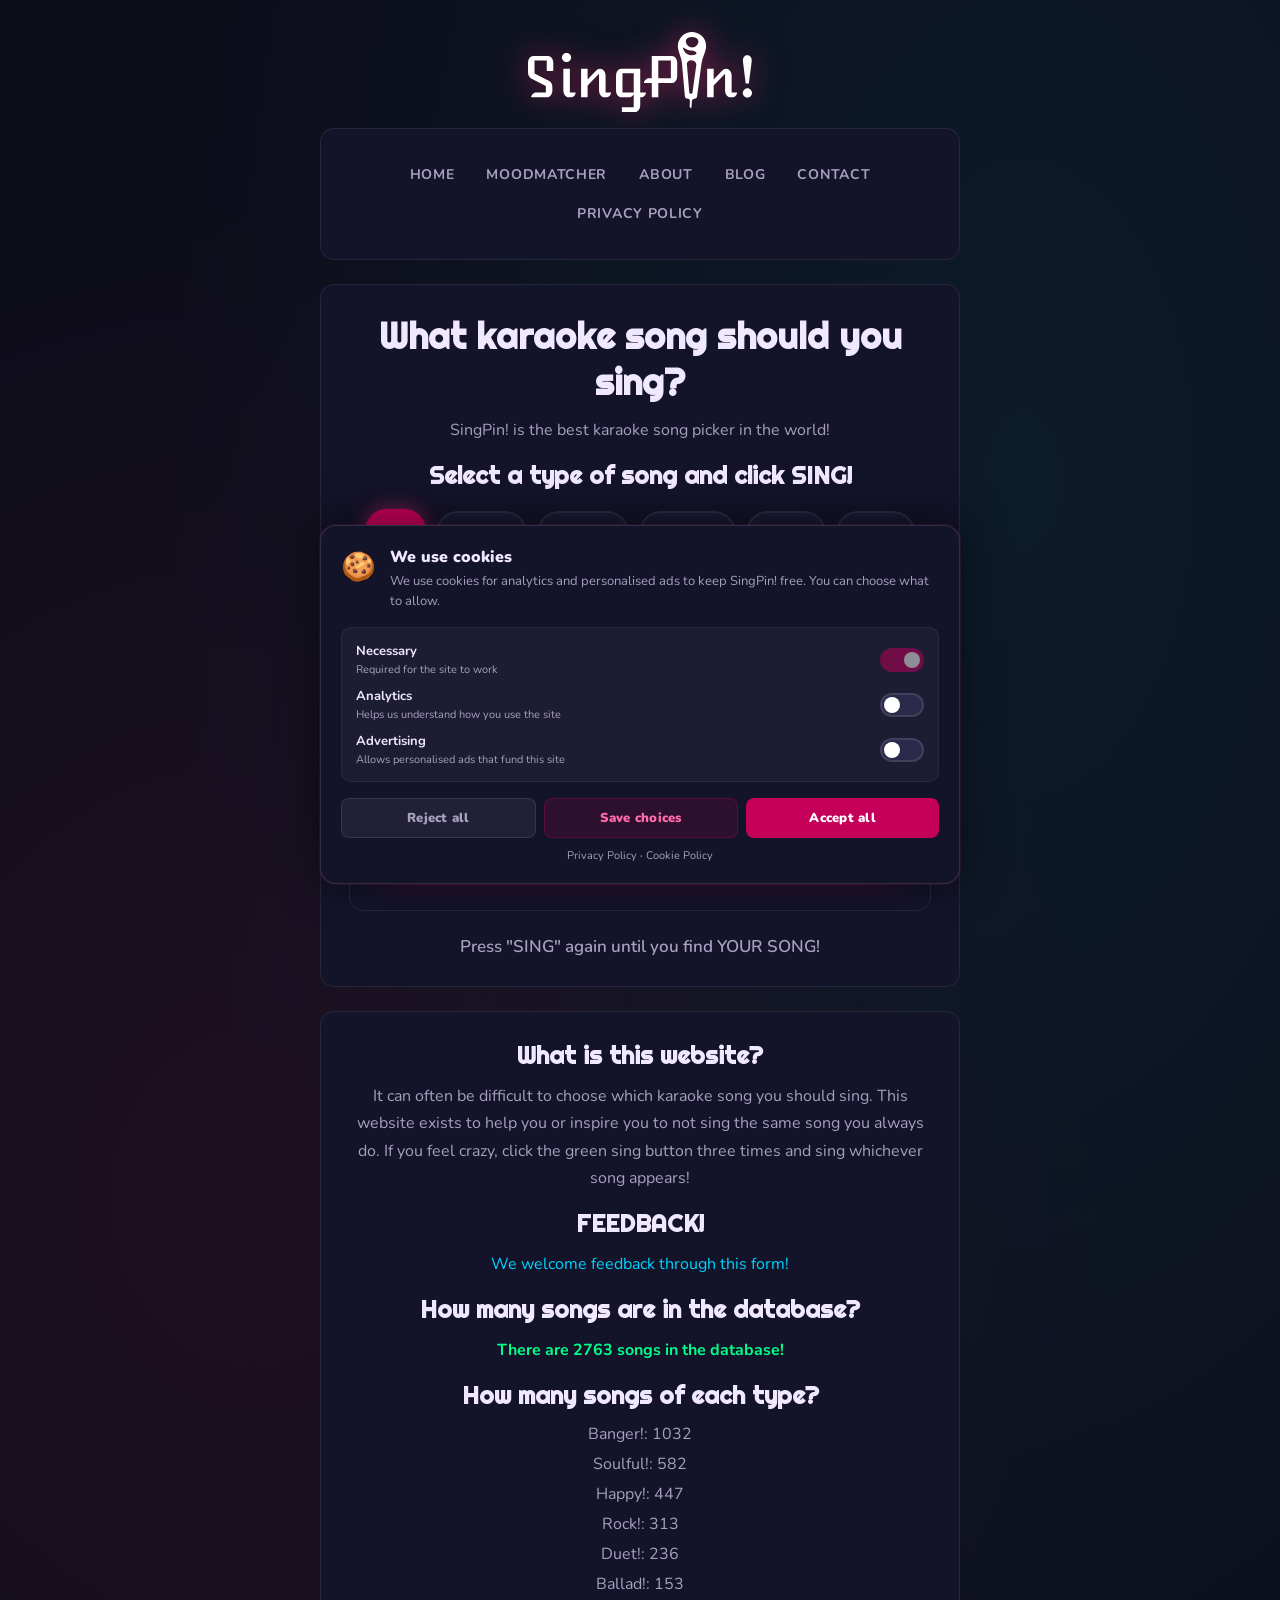
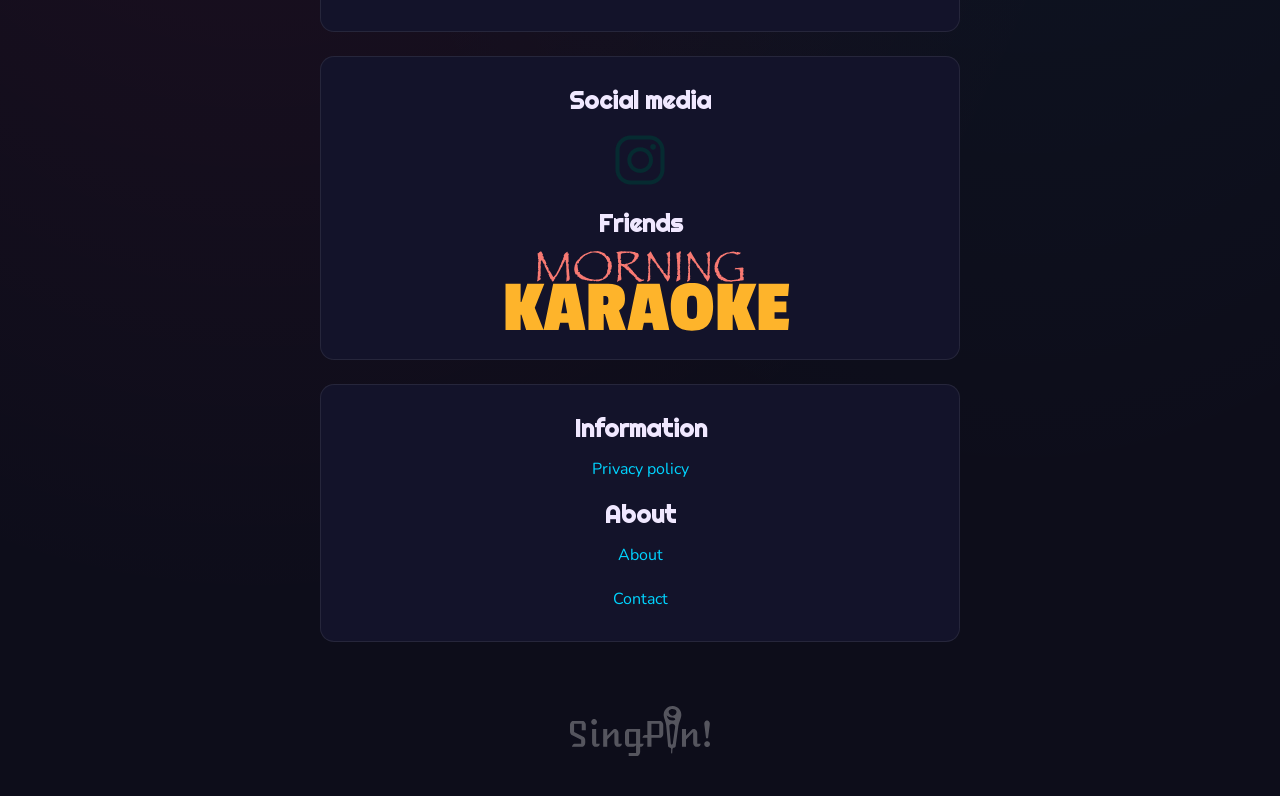
<file: index.html>
<!DOCTYPE html>
<html lang="en">
<head>
  <title>SingPin! Let your next karaoke song find you!</title>
  <meta charset="UTF-8">
  <meta name="viewport" content="width=device-width, initial-scale=1.0">
  <meta name="description" content="This is a website that helps you find out what song you should sing at the next karaoke night (or morning)! Let your next karaoke song find you, and have fun! Sing karaoke today!">
  <meta name="google-adsense-account" content="ca-pub-9252708748504526">
  <link rel="canonical" href="https://singpin.app/">
  <link rel="icon" type="image/png" href="favicon.png">
  <link rel="apple-touch-icon" href="/apple-touch-icon.png">
  <link rel="stylesheet" href="style.css">
  <link rel="stylesheet" href="cookie-consent.css">
  <script src="cookie-consent.js"></script>
</head>

<header>
  <img src="dinh.svg" alt="Logo with the name SingPin!">
</header>

<div class="container">
  <nav class="navigation">
    <ul>
      <li><a href="index.html">Home</a></li>
      <li><a href="moodmatcher.html">MoodMatcher</a></li>
      <li><a href="about.html">About</a></li>
      <li><a href="blog.html">Blog</a></li>
      <li><a href="contact.html">Contact</a></li>
      <li><a href="privacy-policy.html">Privacy Policy</a></li>
    </ul>
  </nav>
</div>

<body>
  <div class="container">
    <h1>What karaoke song should you sing?</h1>
    <p>SingPin! is the best karaoke song picker in the world!</p>
    <h2>Select a type of song and click SING!</h2>
    <div class="btn-group">
      <button class="genre-btn active" data-type="">All</button>
      <button class="genre-btn" data-type="Happy!">Happy!</button>
      <button class="genre-btn" data-type="Ballad!">Ballad!</button>
      <button class="genre-btn" data-type="Banger!">Banger!</button>
      <button class="genre-btn" data-type="Rock!">Rock!</button>
      <button class="genre-btn" data-type="Duet!">Duet!</button>
      <button class="genre-btn" data-type="Soulful!">Soulful!</button>
    </div>
    <button id="sing-btn" class="select-btn" onclick="selectSong()">SING!</button>
    <div class="container">
      <div id="song-result" aria-live="assertive"></div>
    </div>
    <h3>Press "SING" again until you find YOUR SONG!</h3>
  </div>

  <div class="container">
    <h2>What is this website?</h2>
    <p>It can often be difficult to choose which karaoke song you should sing. This website exists to help you or inspire you to not sing the same song you always do. If you feel crazy, click the green sing button three times and sing whichever song appears!</p>
    <h2>FEEDBACK!</h2>
    <p><a aria-label="Feedback form" href="https://forms.gle/SVTDrPQV7XYmHnbW6" target="_blank" rel="noopener noreferrer">We welcome feedback through this form!</a></p>
    <h2>How many songs are in the database?</h2>
    <p id="result">Loading...</p>
    <h2>How many songs of each type?</h2>
    <ul id="type-count"></ul>
  </div>

  <div class="container">
    <h2>Social media</h2>
    <p>
      <a aria-label="Link to instagram profile" href="https://www.instagram.com/singpin.app/" target="_blank">
        <img src="2959748_instagram_photo_share_icon.png" alt="Instagram logo and link to account">
      </a>
    </p>
    <h2>Friends</h2>
    <a href="https://www.morningkaraoke.com/">
      <img src="MK logo just text (1).svg" alt="Morning Karaoke Logo" width="300">
    </a>
  </div>

  <div class="container">
    <h2>Information</h2>
    <p><a aria-label="Privacy policy" href="privacy-policy.html" rel="noopener noreferrer">Privacy policy</a></p>
    <h2>About</h2>
    <p><a aria-label="About" href="about.html" rel="noopener noreferrer">About</a></p>
    <p><a aria-label="Contact" href="contact.html" rel="noopener noreferrer">Contact</a></p>
  </div>

  <script>
    function parseCSVRow(row) {
      const result = []; let current = ''; let inQuotes = false;
      for (let i = 0; i < row.length; i++) {
        const ch = row[i];
        if (ch === '"') { inQuotes = !inQuotes; }
        else if (ch === ',' && !inQuotes) { result.push(current.trim()); current = ''; }
        else { current += ch; }
      }
      result.push(current.trim());
      return result;
    }

    fetch('data.csv')
      .then(r => r.text())
      .then(csv => {
        const rows = csv.trim().split('\n');
        document.getElementById('result').innerHTML = 'There are ' + (rows.length - 1) + ' songs in the database!';
        const typeCount = {};
        for (let i = 1; i < rows.length; i++) {
          const cols = parseCSVRow(rows[i]);
          const type = cols[cols.length - 1].trim();
          typeCount[type] = (typeCount[type] || 0) + 1;
        }
        const sorted = Object.entries(typeCount).sort((a, b) => b[1] - a[1]);
        const list = document.getElementById('type-count');
        sorted.forEach(([type, count]) => {
          const li = document.createElement('li');
          li.textContent = type + ': ' + count;
          list.appendChild(li);
        });
      })
      .catch(err => console.error(err));
  </script>

  <script src="script.js"></script>
</body>

<footer>
  <img src="dinh.svg" alt="Logo with the name SingPin!">
</footer>
</html>
</file>
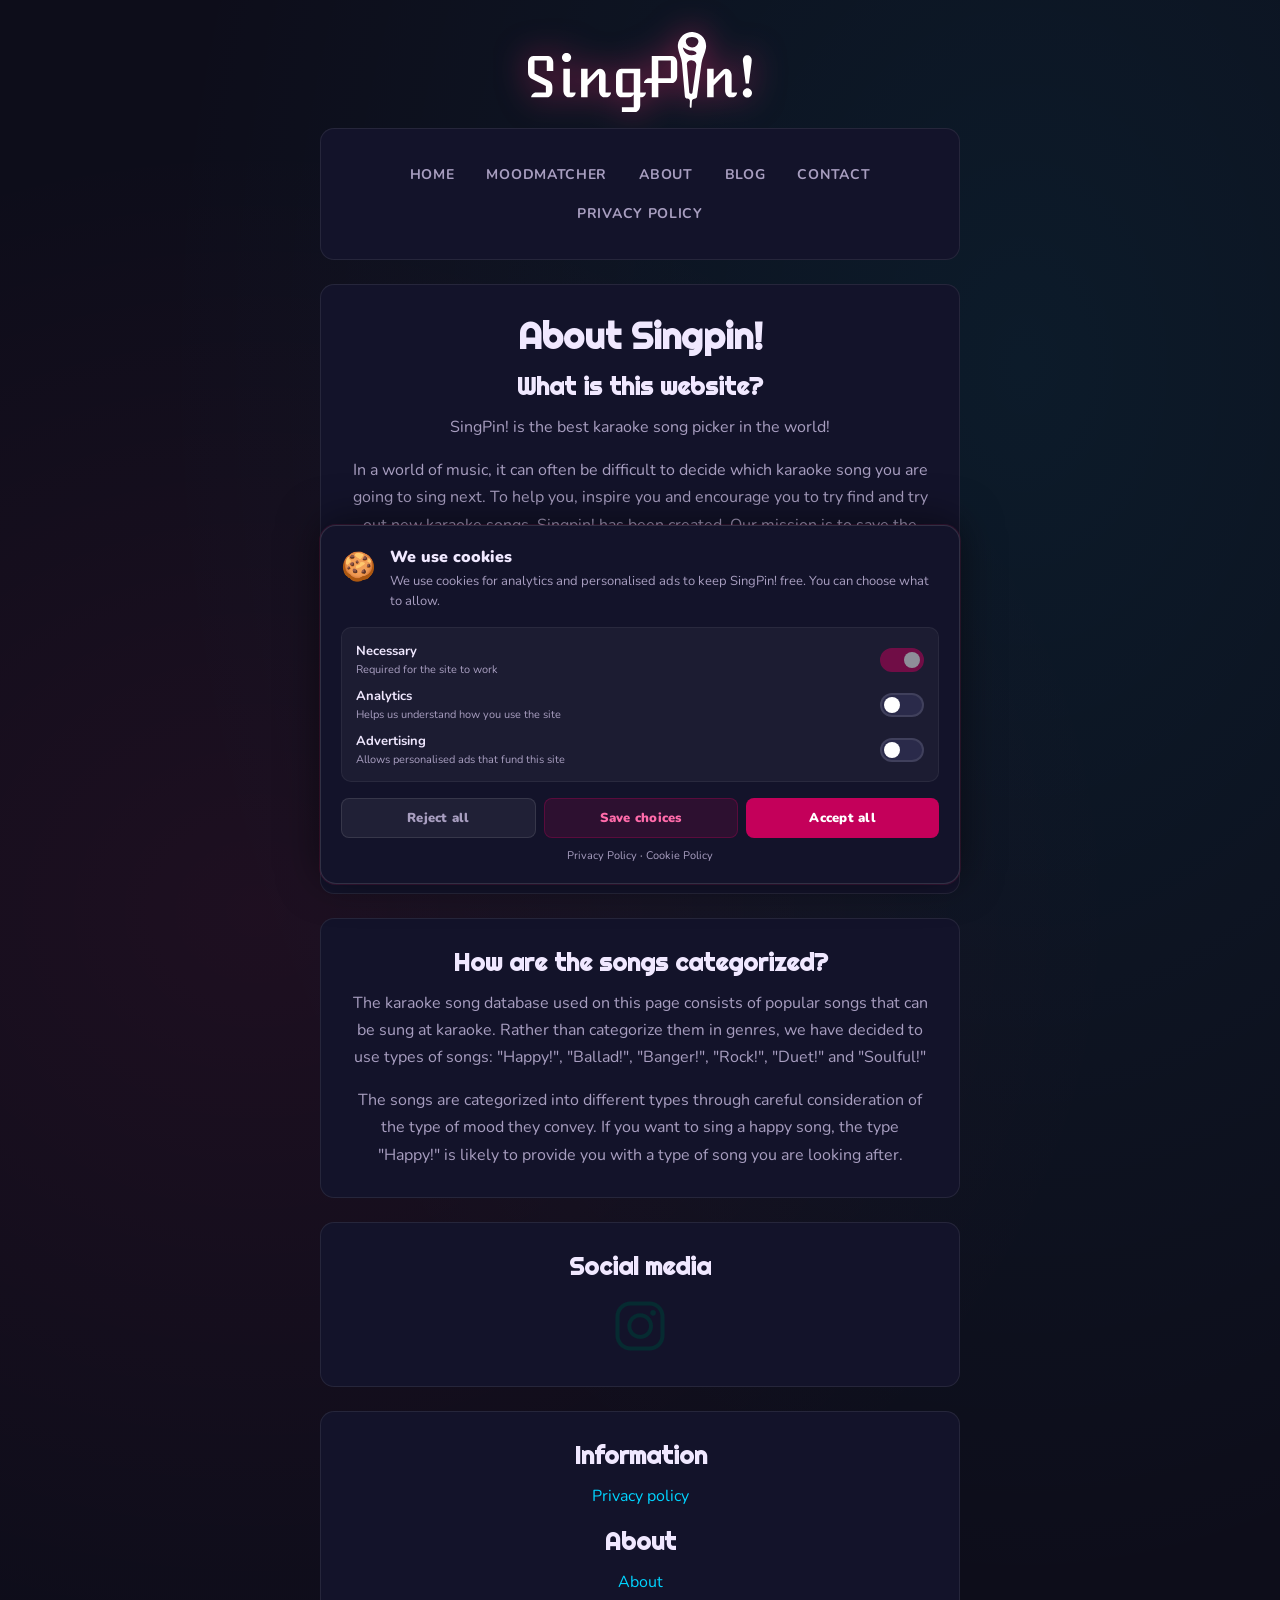
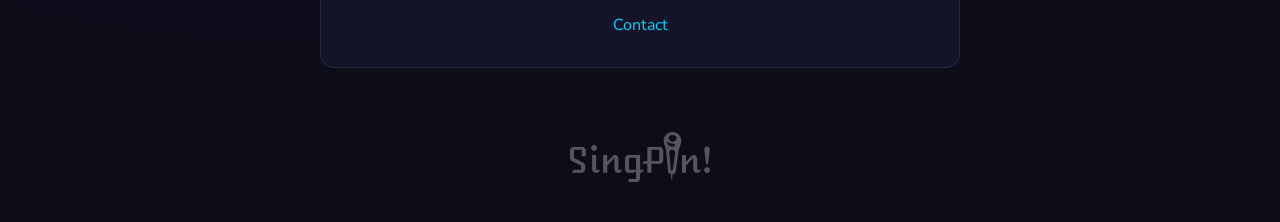
<file: about.html>
<!DOCTYPE html>
<html lang="en">
<head>
  <title>SingPin! About!!</title>
  <meta charset="UTF-8">
  <meta name="viewport" content="width=device-width, initial-scale=1.0">
  <meta name="description" content="This page describes what Singpin! is and how to use it!">
  <link rel="icon" type="image/png" href="favicon.png">
  <link rel="apple-touch-icon" href="/apple-touch-icon.png">
  <link rel="stylesheet" href="style.css">
  <link rel="stylesheet" href="cookie-consent.css">
  <script src="cookie-consent.js"></script>
</head>

<header>
  <img src="dinh.svg" alt="Logo with the name SingPin!">
</header>

<div class="container">
  <nav class="navigation">
    <ul>
      <li><a href="index.html">Home</a></li>
      <li><a href="moodmatcher.html">MoodMatcher</a></li>
      <li><a href="about.html">About</a></li>
      <li><a href="blog.html">Blog</a></li>
      <li><a href="contact.html">Contact</a></li>
      <li><a href="privacy-policy.html">Privacy Policy</a></li>
    </ul>
  </nav>
</div>

<body>
  <div class="container">
    <h1>About Singpin!</h1>
    <h2>What is this website?</h2>
    <p>SingPin! is the best karaoke song picker in the world!</p>
    <p>In a world of music, it can often be difficult to decide which karaoke song you are going to sing next. To help you, inspire you and encourage you to try find and try out new karaoke songs, Singpin! has been created. Our mission is to save the world from repetitive karaoke song choices, one song at the time.</p>
  </div>

  <div class="container">
    <h2>How does it work?</h2>
    <p>To find your song, simply select the type of song you want to sing, or select all types, then press the button "SING!" as many times as you want. Easy like Sunday morning!</p>
    <p>You can also watch this video for instructions:</p>
    <blockquote class="instagram-media" data-instgrm-captioned data-instgrm-permalink="https://www.instagram.com/reel/CvXTzK8qofe/?utm_source=ig_embed&amp;utm_campaign=loading" data-instgrm-version="14" style="background:#FFF;border:0;border-radius:3px;box-shadow:0 0 1px 0 rgba(0,0,0,0.5),0 1px 10px 0 rgba(0,0,0,0.15);margin:1px;max-width:540px;min-width:326px;padding:0;width:99.375%;"><div style="padding:16px;"></div></blockquote>
    <script async src="//www.instagram.com/embed.js"></script>
  </div>

  <div class="container">
    <h2>How are the songs categorized?</h2>
    <p>The karaoke song database used on this page consists of popular songs that can be sung at karaoke. Rather than categorize them in genres, we have decided to use types of songs: "Happy!", "Ballad!", "Banger!", "Rock!", "Duet!" and "Soulful!"</p>
    <p>The songs are categorized into different types through careful consideration of the type of mood they convey. If you want to sing a happy song, the type "Happy!" is likely to provide you with a type of song you are looking after.</p>
  </div>

  <div class="container">
    <h2>Social media</h2>
    <p>
      <a aria-label="Link to instagram profile" href="https://www.instagram.com/singpin.app/" target="_blank">
        <img src="2959748_instagram_photo_share_icon.png" alt="Instagram logo and link to account">
      </a>
    </p>
  </div>

  <div class="container">
    <h2>Information</h2>
    <p><a aria-label="Privacy policy" href="privacy-policy.html" rel="noopener noreferrer">Privacy policy</a></p>
    <h2>About</h2>
    <p><a aria-label="About" href="about.html" rel="noopener noreferrer">About</a></p>
    <p><a aria-label="Contact" href="contact.html" rel="noopener noreferrer">Contact</a></p>
  </div>

  <script src="script.js"></script>
</body>

<footer>
  <img src="dinh.svg" alt="Logo with the name SingPin!">
</footer>
</html>
</file>
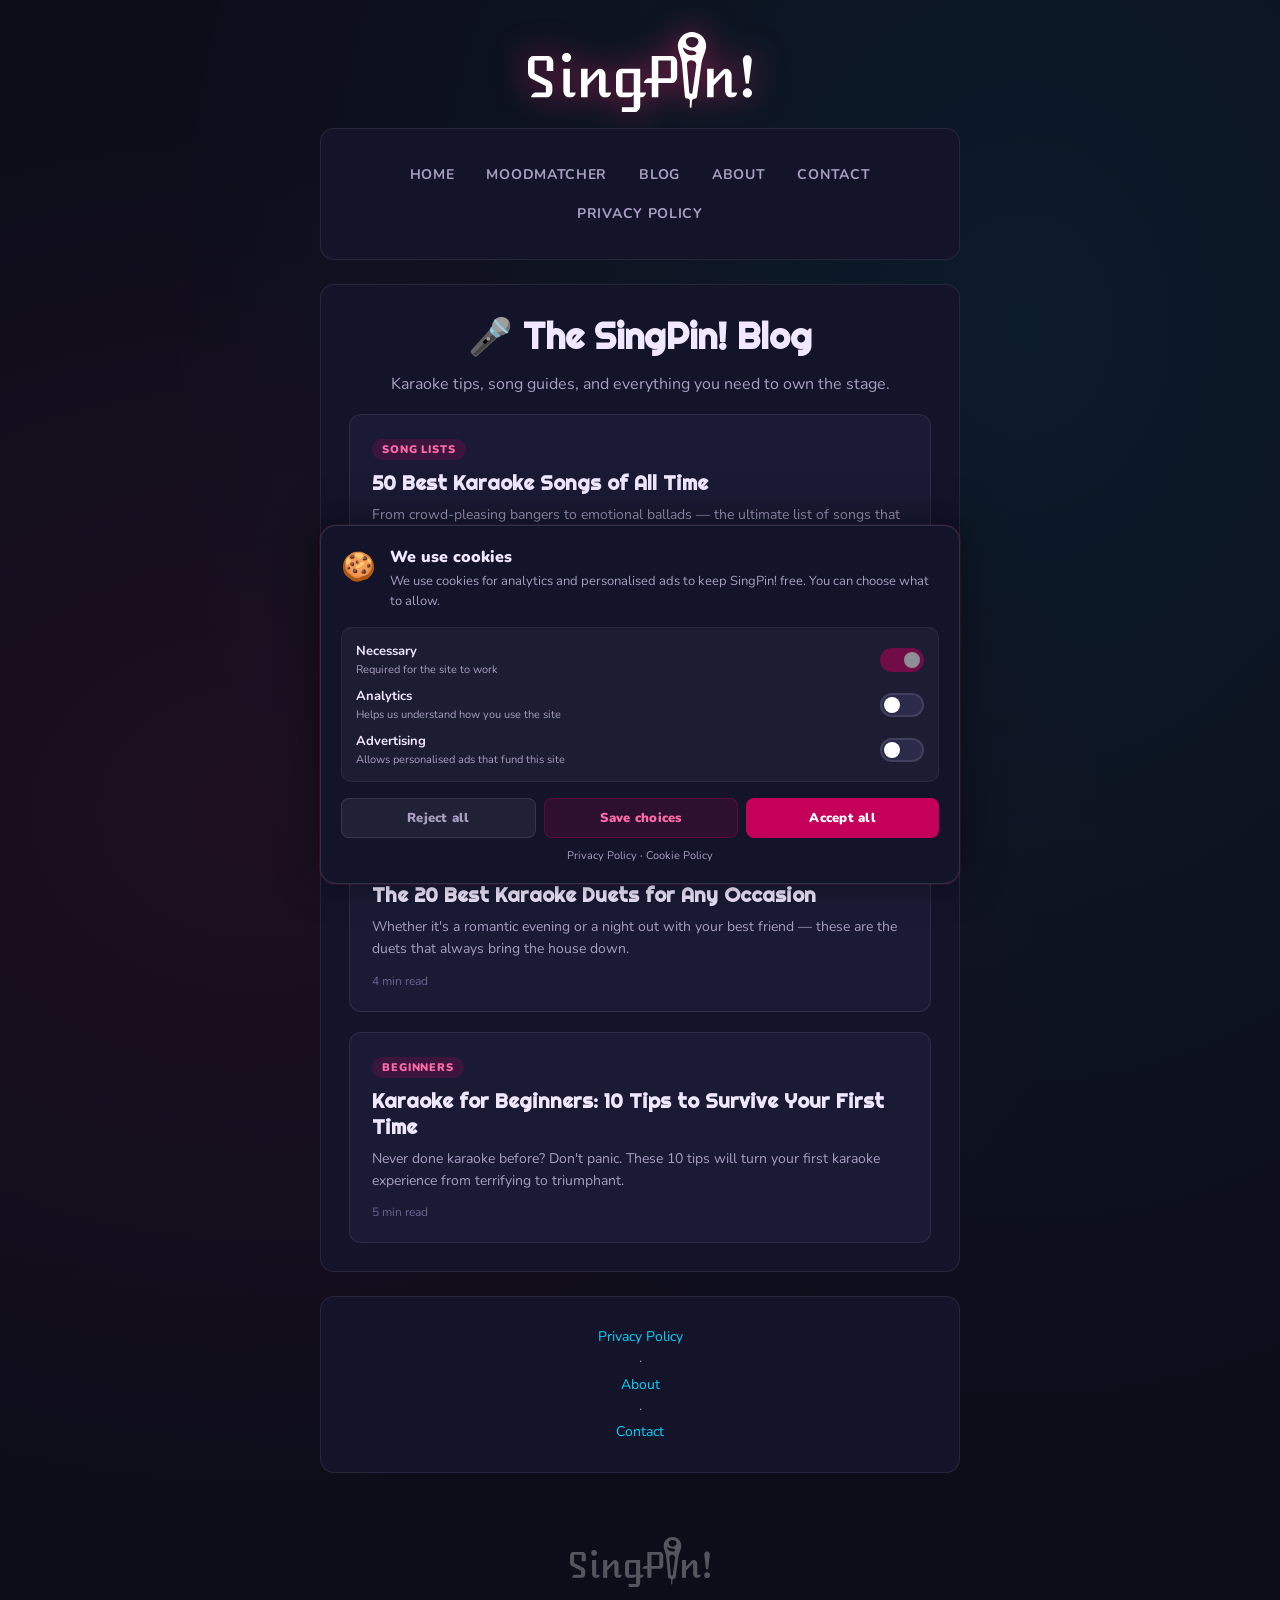
<file: blog (1).html>
<!DOCTYPE html>
<html lang="en">
<head>
  <title>SingPin! Blog — Karaoke Tips, Song Lists & More</title>
  <meta charset="UTF-8">
  <meta name="viewport" content="width=device-width, initial-scale=1.0">
  <meta name="description" content="Karaoke tips, best song lists, how to pick the right song, and everything you need to know to crush your next karaoke night.">
  <link rel="canonical" href="https://singpin.app/blog.html">
  <link rel="icon" type="image/png" href="favicon.png">
  <link rel="apple-touch-icon" href="/apple-touch-icon.png">
  <link rel="stylesheet" href="style.css">
  <link rel="stylesheet" href="cookie-consent.css">
  <script src="cookie-consent.js"></script>
  <style>
    .blog-grid { display: flex; flex-direction: column; gap: 20px; }
    .blog-card {
      background: var(--surface2);
      border: 1px solid var(--border);
      border-radius: 12px;
      padding: 22px;
      text-align: left;
      transition: border-color 0.2s, transform 0.2s;
      text-decoration: none;
      display: block;
    }
    .blog-card:hover { border-color: #c4005a; transform: translateY(-2px); text-decoration: none; }
    .blog-card-tag {
      display: inline-block;
      background: rgba(196,0,90,0.2);
      color: #ff6baa;
      font-size: 11px;
      font-weight: 900;
      letter-spacing: 0.08em;
      text-transform: uppercase;
      padding: 3px 10px;
      border-radius: 50px;
      margin-bottom: 10px;
    }
    .blog-card h2 { font-size: 20px; color: #f0e8ff; margin-bottom: 8px; text-align: left; }
    .blog-card p { font-size: 14px; color: #a89ec0; margin: 0; line-height: 1.6; }
    .blog-card-meta { font-size: 12px; color: #6b6490; margin-top: 12px; }
  </style>
</head>

<header>
  <img src="dinh.svg" alt="Logo with the name SingPin!">
</header>

<div class="container">
  <nav class="navigation">
    <ul>
      <li><a href="index.html">Home</a></li>
      <li><a href="moodmatcher.html">MoodMatcher</a></li>
      <li><a href="blog.html">Blog</a></li>
      <li><a href="about.html">About</a></li>
      <li><a href="contact.html">Contact</a></li>
      <li><a href="privacy-policy.html">Privacy Policy</a></li>
    </ul>
  </nav>
</div>

<body>
  <div class="container">
    <h1>🎤 The SingPin! Blog</h1>
    <p>Karaoke tips, song guides, and everything you need to own the stage.</p>

    <div class="blog-grid">

      <a class="blog-card" href="blog-best-karaoke-songs.html">
        <span class="blog-card-tag">Song Lists</span>
        <h2>50 Best Karaoke Songs of All Time</h2>
        <p>From crowd-pleasing bangers to emotional ballads — the ultimate list of songs that always work at karaoke, no matter the crowd.</p>
        <div class="blog-card-meta">5 min read</div>
      </a>

      <a class="blog-card" href="blog-how-to-pick-karaoke-song.html">
        <span class="blog-card-tag">Tips</span>
        <h2>How to Pick the Perfect Karaoke Song Every Time</h2>
        <p>Choosing the wrong song can kill the vibe. Here's how to read the room, know your limits, and always walk away a legend.</p>
        <div class="blog-card-meta">4 min read</div>
      </a>

      <a class="blog-card" href="blog-best-karaoke-duets.html">
        <span class="blog-card-tag">Duets</span>
        <h2>The 20 Best Karaoke Duets for Any Occasion</h2>
        <p>Whether it's a romantic evening or a night out with your best friend — these are the duets that always bring the house down.</p>
        <div class="blog-card-meta">4 min read</div>
      </a>

      <a class="blog-card" href="blog-karaoke-tips-beginners.html">
        <span class="blog-card-tag">Beginners</span>
        <h2>Karaoke for Beginners: 10 Tips to Survive Your First Time</h2>
        <p>Never done karaoke before? Don't panic. These 10 tips will turn your first karaoke experience from terrifying to triumphant.</p>
        <div class="blog-card-meta">5 min read</div>
      </a>

    </div>
  </div>

  <div class="container">
    <p style="text-align:center; font-size:14px;">
      <a href="privacy-policy.html">Privacy Policy</a> &nbsp;·&nbsp;
      <a href="about.html">About</a> &nbsp;·&nbsp;
      <a href="contact.html">Contact</a>
    </p>
  </div>

  <script src="script.js"></script>
</body>

<footer>
  <img src="dinh.svg" alt="Logo with the name SingPin!">
</footer>
</html>
</file>
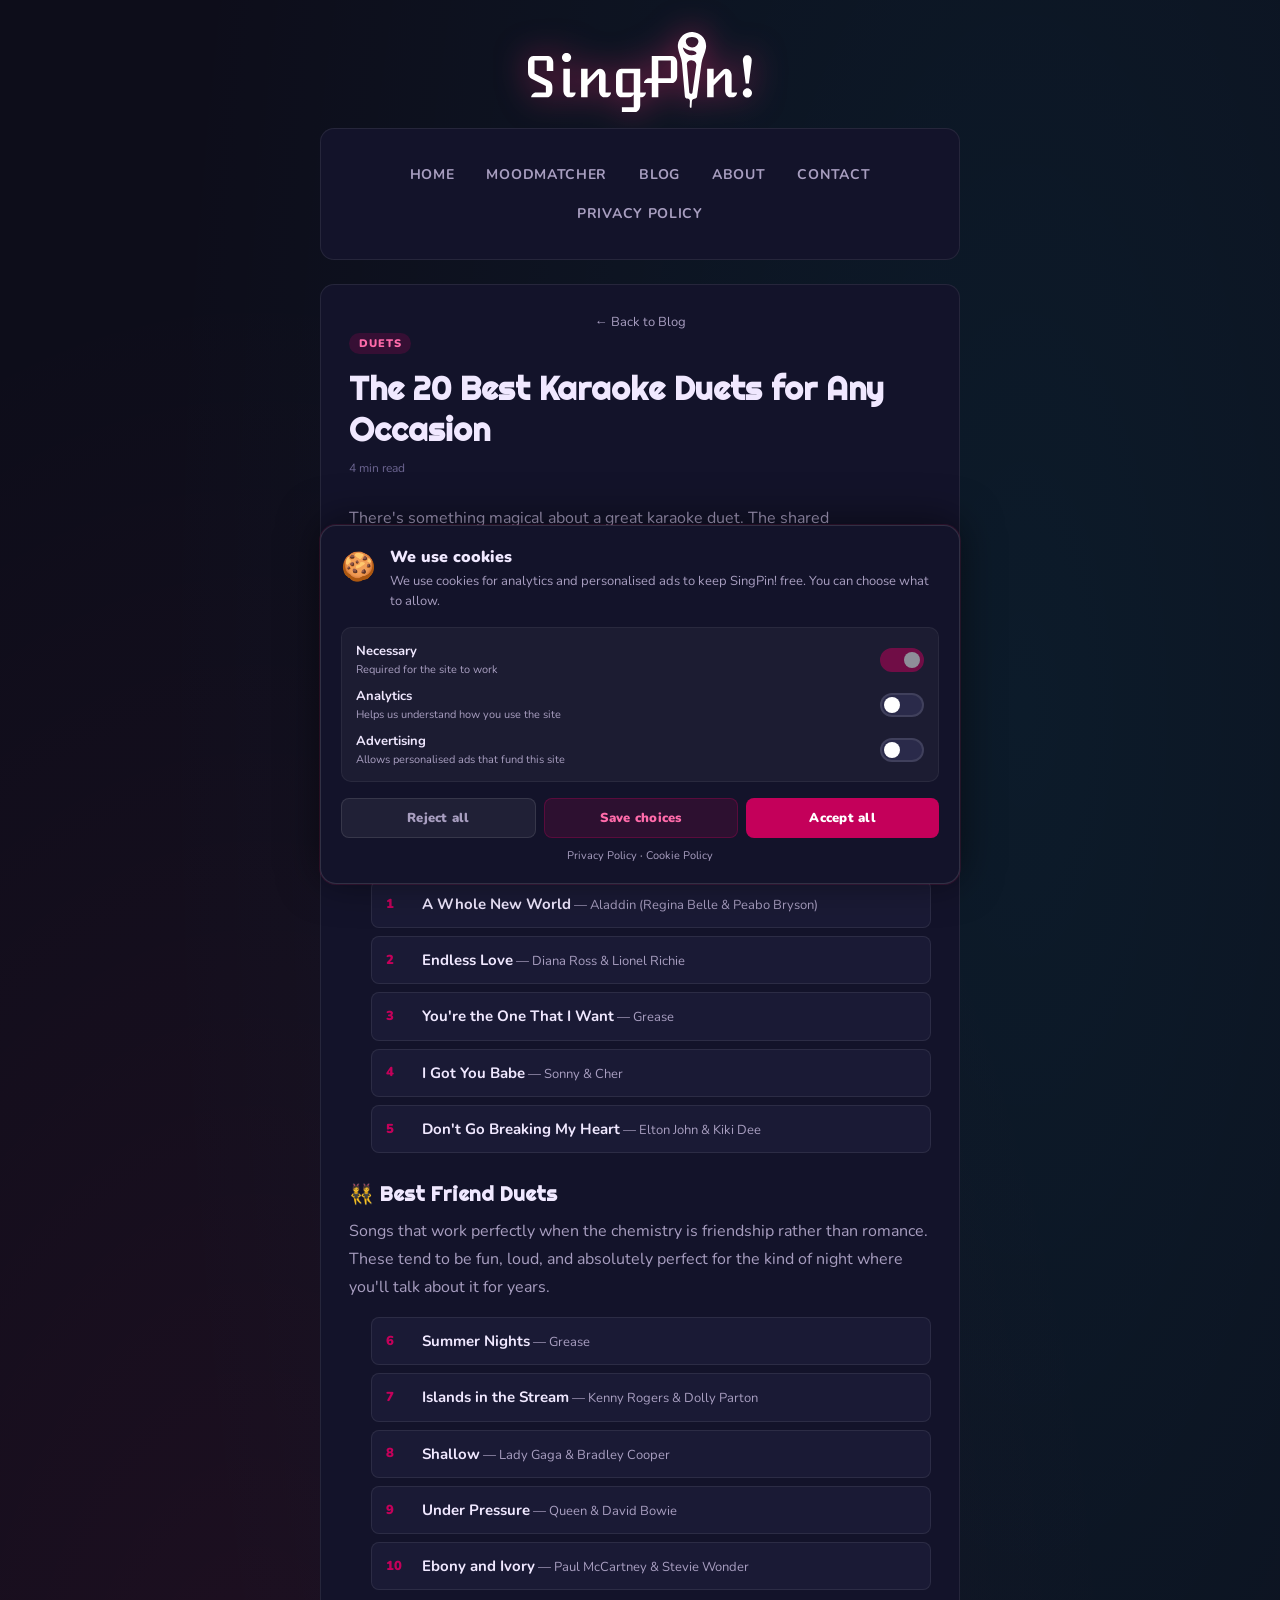
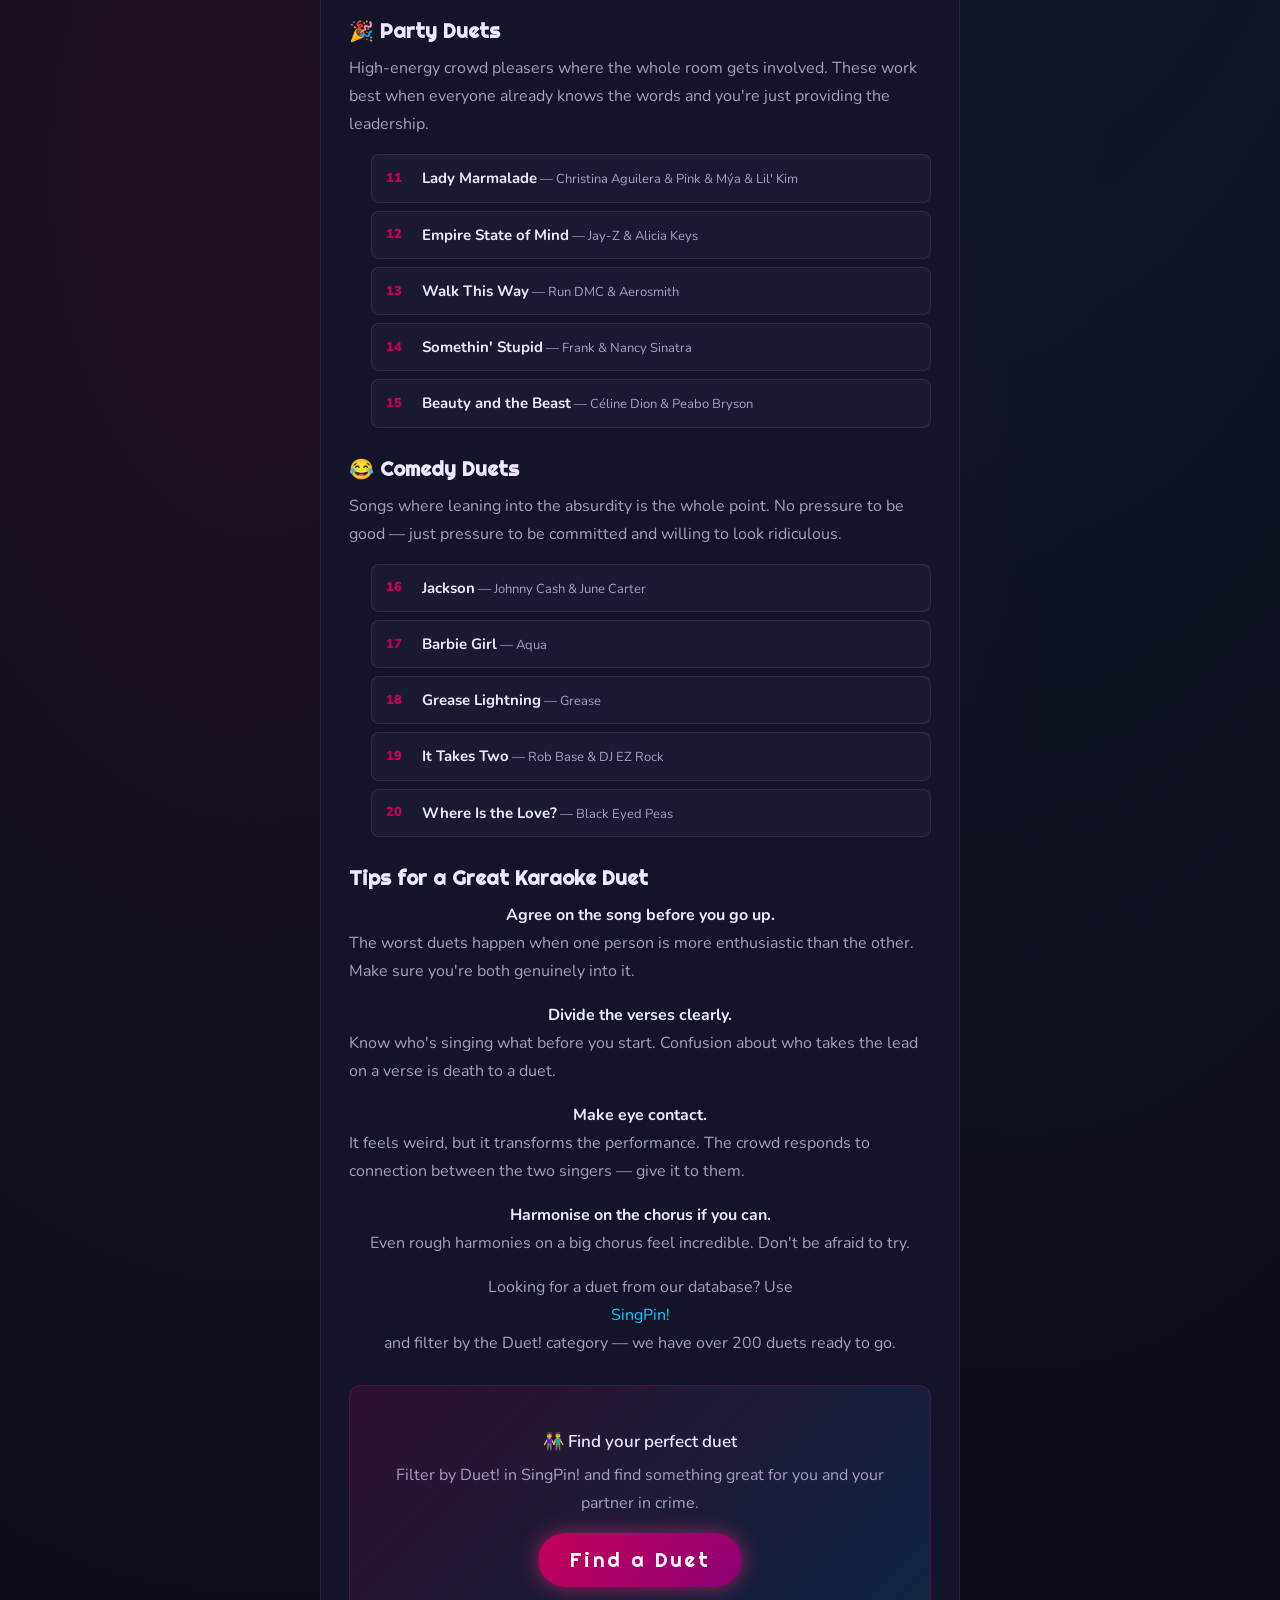
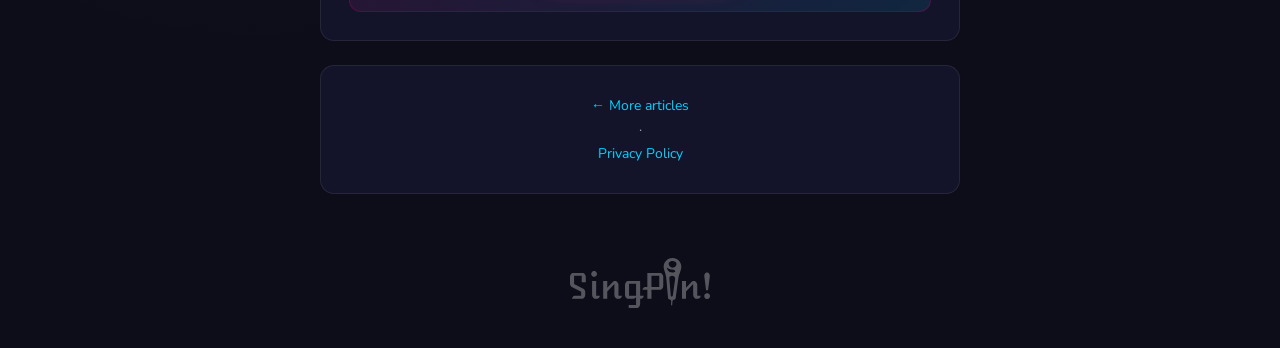
<file: blog-best-karaoke-duets.html>
<!DOCTYPE html>
<html lang="en">
<head>
  <title>The 20 Best Karaoke Duets for Any Occasion — SingPin!</title>
  <meta charset="UTF-8">
  <meta name="viewport" content="width=device-width, initial-scale=1.0">
  <meta name="description" content="The 20 best karaoke duets ever — from romantic classics to comedic crowd pleasers. Find the perfect two-person karaoke song for your next night out.">
  <link rel="canonical" href="https://singpin.app/blog-best-karaoke-duets.html">
  <link rel="icon" type="image/png" href="favicon.png">
  <link rel="stylesheet" href="style.css">
  <link rel="stylesheet" href="cookie-consent.css">
  <link rel="stylesheet" href="blog-post-template.css">
  <script src="cookie-consent.js"></script>
</head>

<header><img src="dinh.svg" alt="SingPin! logo"></header>

<div class="container">
  <nav class="navigation">
    <ul>
      <li><a href="index.html">Home</a></li>
      <li><a href="moodmatcher.html">MoodMatcher</a></li>
      <li><a href="blog.html">Blog</a></li>
      <li><a href="about.html">About</a></li>
      <li><a href="contact.html">Contact</a></li>
      <li><a href="privacy-policy.html">Privacy Policy</a></li>
    </ul>
  </nav>
</div>

<body>
<div class="container">
  <a class="back-link" href="blog.html">← Back to Blog</a>
  <div class="post-header">
    <span class="post-tag">Duets</span>
    <h1>The 20 Best Karaoke Duets for Any Occasion</h1>
    <div class="post-meta">4 min read</div>
  </div>

  <div class="post-body">
    <p>There's something magical about a great karaoke duet. The shared responsibility, the harmonies (attempted or otherwise), the eye contact at the good bits — it transforms a solo performance into a shared moment. Whether you're heading up with a romantic partner, your best friend, or a sibling who's had just enough drinks to agree, the right duet can be the highlight of the whole night.</p>

    <p>Here are 20 of the best karaoke duets ever written, organised by occasion so you can find the right one for your night.</p>

    <h2>💑 Romantic Duets</h2>
    <p>Perfect for couples, or for anyone who wants to create a slightly awkward but undeniably moving moment with their best friend.</p>

    <ul class="song-list">
      <li><span class="num">1</span><div><strong>A Whole New World</strong><span class="artist"> — Aladdin (Regina Belle & Peabo Bryson)</span></div></li>
      <li><span class="num">2</span><div><strong>Endless Love</strong><span class="artist"> — Diana Ross & Lionel Richie</span></div></li>
      <li><span class="num">3</span><div><strong>You're the One That I Want</strong><span class="artist"> — Grease</span></div></li>
      <li><span class="num">4</span><div><strong>I Got You Babe</strong><span class="artist"> — Sonny & Cher</span></div></li>
      <li><span class="num">5</span><div><strong>Don't Go Breaking My Heart</strong><span class="artist"> — Elton John & Kiki Dee</span></div></li>
    </ul>

    <h2>👯 Best Friend Duets</h2>
    <p>Songs that work perfectly when the chemistry is friendship rather than romance. These tend to be fun, loud, and absolutely perfect for the kind of night where you'll talk about it for years.</p>

    <ul class="song-list">
      <li><span class="num">6</span><div><strong>Summer Nights</strong><span class="artist"> — Grease</span></div></li>
      <li><span class="num">7</span><div><strong>Islands in the Stream</strong><span class="artist"> — Kenny Rogers & Dolly Parton</span></div></li>
      <li><span class="num">8</span><div><strong>Shallow</strong><span class="artist"> — Lady Gaga & Bradley Cooper</span></div></li>
      <li><span class="num">9</span><div><strong>Under Pressure</strong><span class="artist"> — Queen & David Bowie</span></div></li>
      <li><span class="num">10</span><div><strong>Ebony and Ivory</strong><span class="artist"> — Paul McCartney & Stevie Wonder</span></div></li>
    </ul>

    <h2>🎉 Party Duets</h2>
    <p>High-energy crowd pleasers where the whole room gets involved. These work best when everyone already knows the words and you're just providing the leadership.</p>

    <ul class="song-list">
      <li><span class="num">11</span><div><strong>Lady Marmalade</strong><span class="artist"> — Christina Aguilera & Pink & Mýa & Lil' Kim</span></div></li>
      <li><span class="num">12</span><div><strong>Empire State of Mind</strong><span class="artist"> — Jay-Z & Alicia Keys</span></div></li>
      <li><span class="num">13</span><div><strong>Walk This Way</strong><span class="artist"> — Run DMC & Aerosmith</span></div></li>
      <li><span class="num">14</span><div><strong>Somethin' Stupid</strong><span class="artist"> — Frank & Nancy Sinatra</span></div></li>
      <li><span class="num">15</span><div><strong>Beauty and the Beast</strong><span class="artist"> — Céline Dion & Peabo Bryson</span></div></li>
    </ul>

    <h2>😂 Comedy Duets</h2>
    <p>Songs where leaning into the absurdity is the whole point. No pressure to be good — just pressure to be committed and willing to look ridiculous.</p>

    <ul class="song-list">
      <li><span class="num">16</span><div><strong>Jackson</strong><span class="artist"> — Johnny Cash & June Carter</span></div></li>
      <li><span class="num">17</span><div><strong>Barbie Girl</strong><span class="artist"> — Aqua</span></div></li>
      <li><span class="num">18</span><div><strong>Grease Lightning</strong><span class="artist"> — Grease</span></div></li>
      <li><span class="num">19</span><div><strong>It Takes Two</strong><span class="artist"> — Rob Base & DJ EZ Rock</span></div></li>
      <li><span class="num">20</span><div><strong>Where Is the Love?</strong><span class="artist"> — Black Eyed Peas</span></div></li>
    </ul>

    <h2>Tips for a Great Karaoke Duet</h2>
    <p><strong>Agree on the song before you go up.</strong> The worst duets happen when one person is more enthusiastic than the other. Make sure you're both genuinely into it.</p>
    <p><strong>Divide the verses clearly.</strong> Know who's singing what before you start. Confusion about who takes the lead on a verse is death to a duet.</p>
    <p><strong>Make eye contact.</strong> It feels weird, but it transforms the performance. The crowd responds to connection between the two singers — give it to them.</p>
    <p><strong>Harmonise on the chorus if you can.</strong> Even rough harmonies on a big chorus feel incredible. Don't be afraid to try.</p>

    <p>Looking for a duet from our database? Use <a href="index.html">SingPin!</a> and filter by the Duet! category — we have over 200 duets ready to go.</p>

    <div class="post-cta">
      <h3>👫 Find your perfect duet</h3>
      <p>Filter by Duet! in SingPin! and find something great for you and your partner in crime.</p>
      <a href="index.html" class="select-btn" style="display:inline-block;width:auto;padding:14px 32px;font-size:20px;text-decoration:none;">Find a Duet</a>
    </div>
  </div>
</div>

<div class="container">
  <p style="text-align:center;font-size:14px;">
    <a href="blog.html">← More articles</a> &nbsp;·&nbsp;
    <a href="privacy-policy.html">Privacy Policy</a>
  </p>
</div>

<script src="script.js"></script>
</body>
<footer><img src="dinh.svg" alt="SingPin! logo"></footer>
</html>
</file>
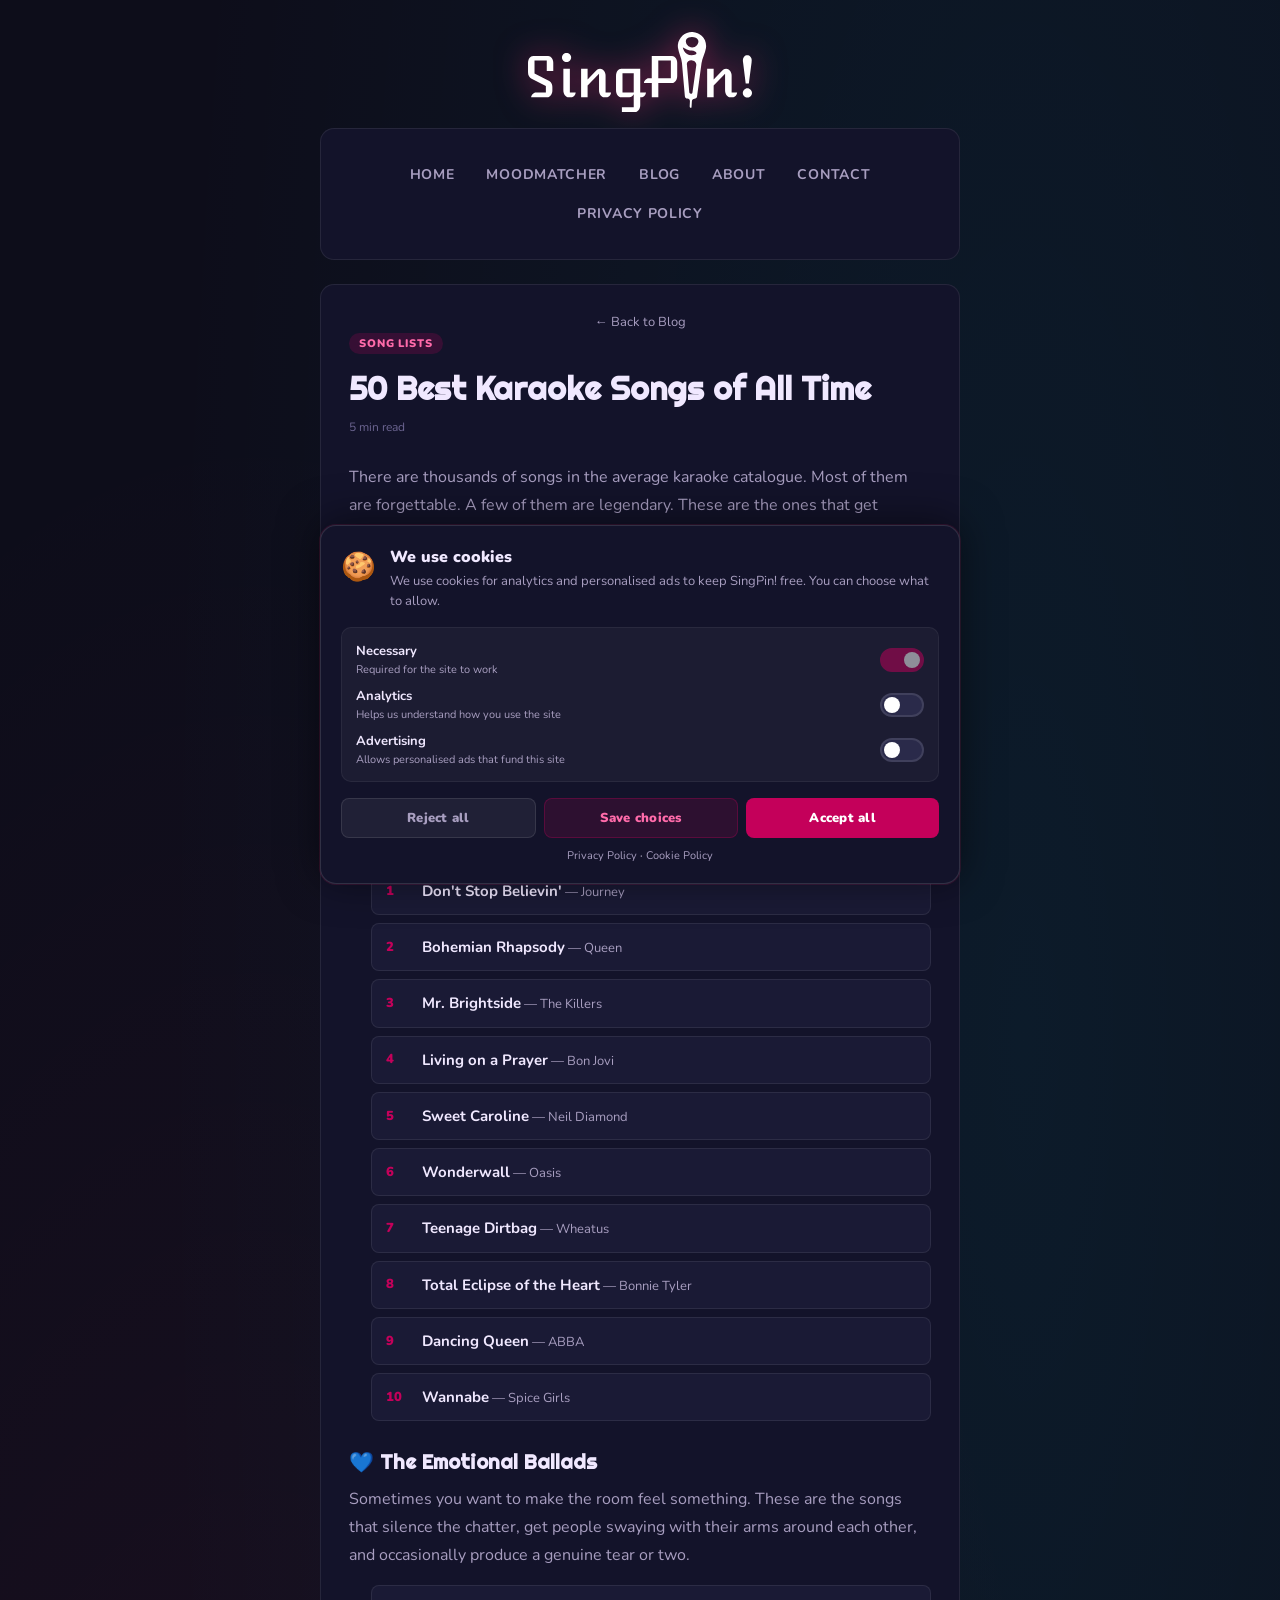
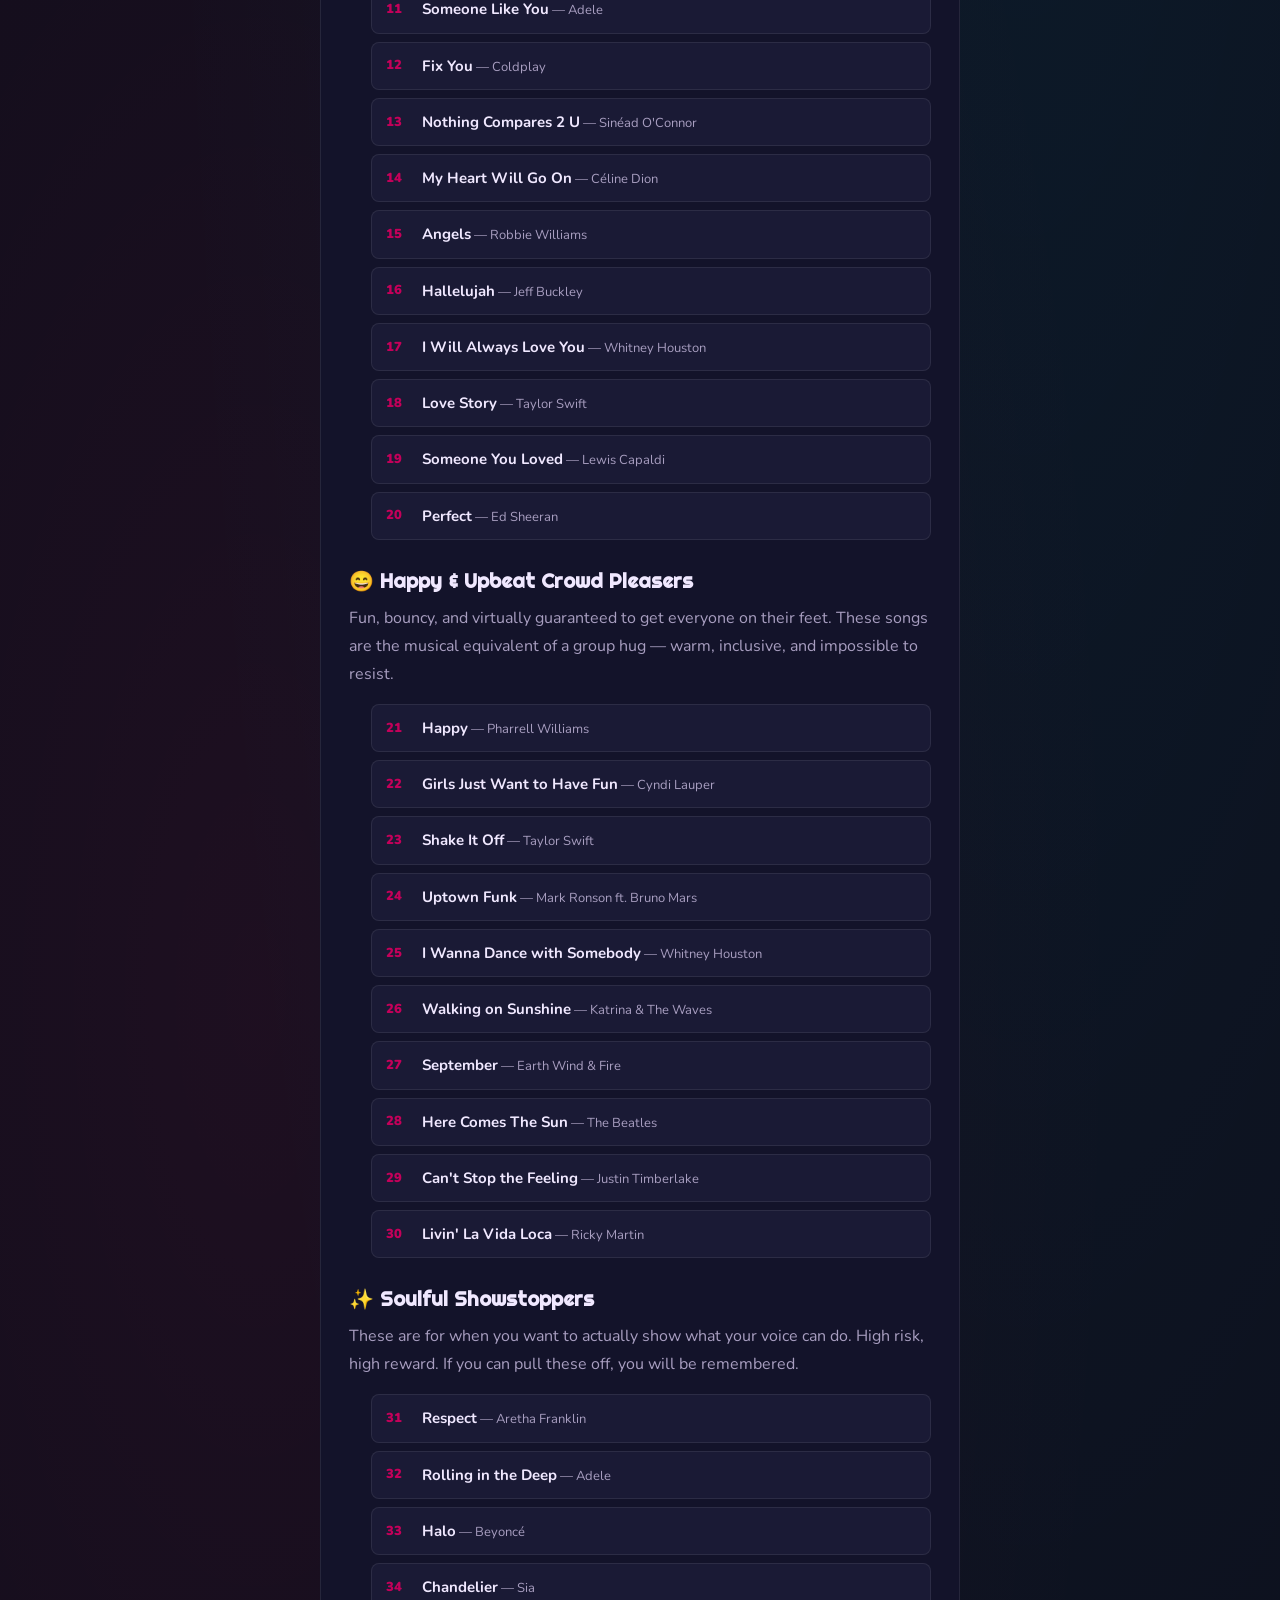
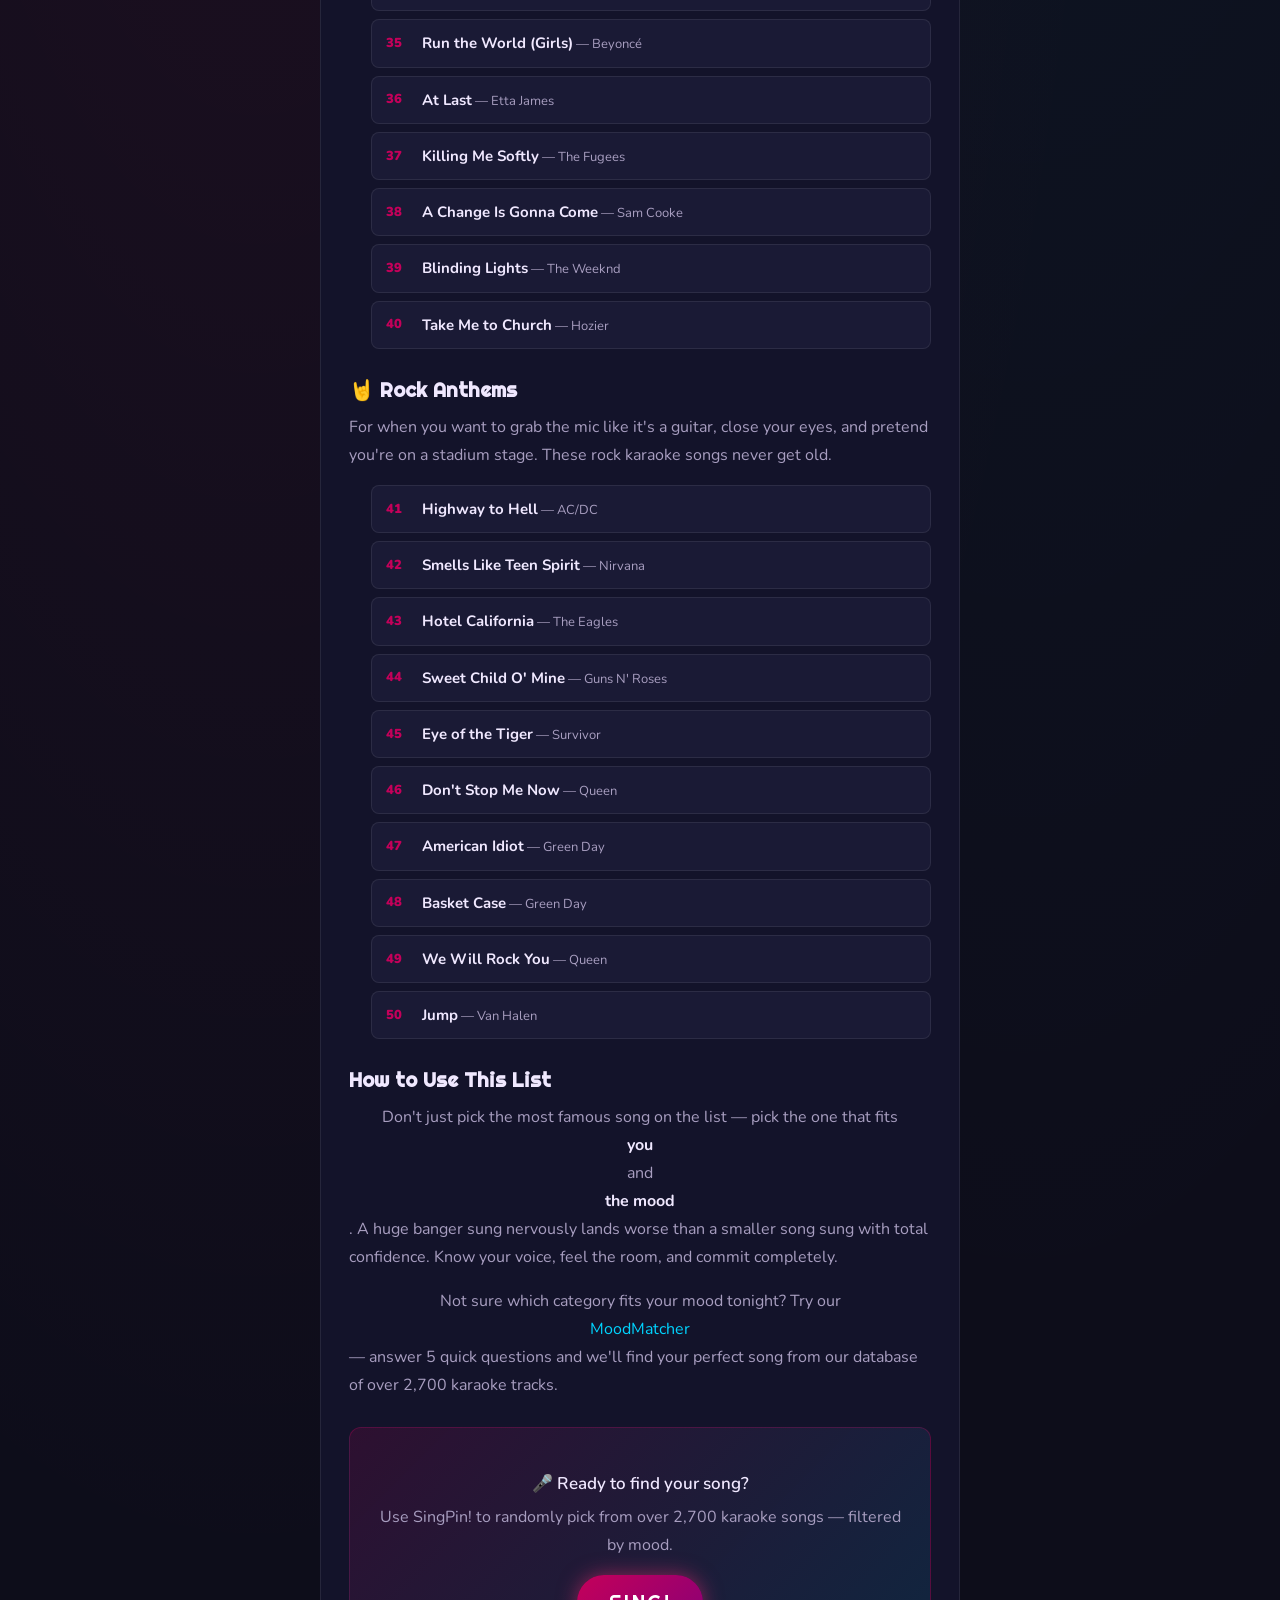
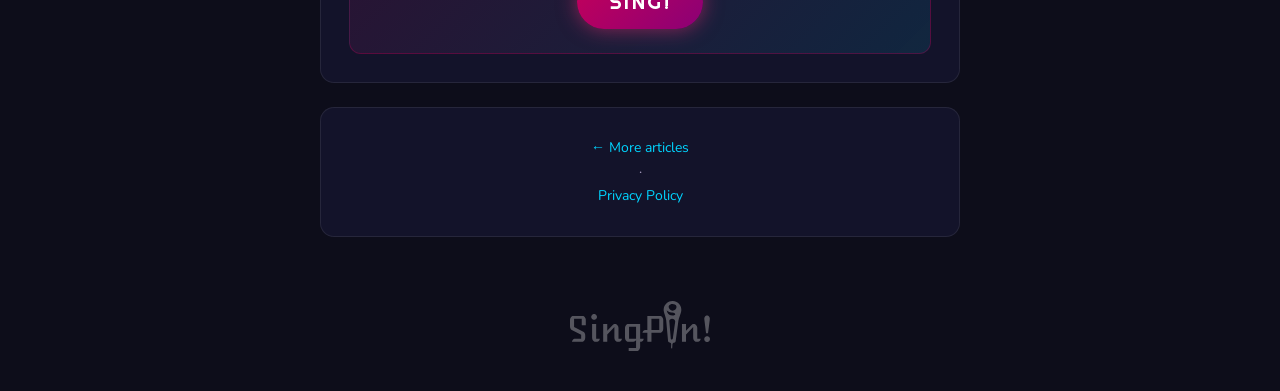
<file: blog-best-karaoke-songs.html>
<!DOCTYPE html>
<html lang="en">
<head>
  <title>50 Best Karaoke Songs of All Time — SingPin!</title>
  <meta charset="UTF-8">
  <meta name="viewport" content="width=device-width, initial-scale=1.0">
  <meta name="description" content="The ultimate list of the 50 best karaoke songs of all time. From crowd-pleasing bangers to emotional ballads, find the perfect song for your next karaoke night.">
  <link rel="canonical" href="https://singpin.app/blog-best-karaoke-songs.html">
  <link rel="icon" type="image/png" href="favicon.png">
  <link rel="stylesheet" href="style.css">
  <link rel="stylesheet" href="cookie-consent.css">
  <link rel="stylesheet" href="blog-post-template.css">
  <script src="cookie-consent.js"></script>
</head>

<header><img src="dinh.svg" alt="SingPin! logo"></header>

<div class="container">
  <nav class="navigation">
    <ul>
      <li><a href="index.html">Home</a></li>
      <li><a href="moodmatcher.html">MoodMatcher</a></li>
      <li><a href="blog.html">Blog</a></li>
      <li><a href="about.html">About</a></li>
      <li><a href="contact.html">Contact</a></li>
      <li><a href="privacy-policy.html">Privacy Policy</a></li>
    </ul>
  </nav>
</div>

<body>
<div class="container">
  <a class="back-link" href="blog.html">← Back to Blog</a>
  <div class="post-header">
    <span class="post-tag">Song Lists</span>
    <h1>50 Best Karaoke Songs of All Time</h1>
    <div class="post-meta">5 min read</div>
  </div>

  <div class="post-body">
    <p>There are thousands of songs in the average karaoke catalogue. Most of them are forgettable. A few of them are legendary. These are the ones that get people out of their seats, singing along even when it's not their turn, and ordering another round just because the energy is so good.</p>

    <p>We've pulled together the 50 best karaoke songs of all time — songs that work across genres, across generations, and across every type of crowd from birthday parties to corporate nights out. Whether you're a karaoke veteran or stepping up to the mic for the first time, this list has something for you.</p>

    <h2>🔥 The Ultimate Bangers</h2>
    <p>These are the songs that make the room explode. High energy, instantly recognisable, and almost impossible to mess up because everyone is screaming along with you anyway.</p>

    <ul class="song-list">
      <li><span class="num">1</span><div><strong>Don't Stop Believin'</strong><span class="artist"> — Journey</span></div></li>
      <li><span class="num">2</span><div><strong>Bohemian Rhapsody</strong><span class="artist"> — Queen</span></div></li>
      <li><span class="num">3</span><div><strong>Mr. Brightside</strong><span class="artist"> — The Killers</span></div></li>
      <li><span class="num">4</span><div><strong>Living on a Prayer</strong><span class="artist"> — Bon Jovi</span></div></li>
      <li><span class="num">5</span><div><strong>Sweet Caroline</strong><span class="artist"> — Neil Diamond</span></div></li>
      <li><span class="num">6</span><div><strong>Wonderwall</strong><span class="artist"> — Oasis</span></div></li>
      <li><span class="num">7</span><div><strong>Teenage Dirtbag</strong><span class="artist"> — Wheatus</span></div></li>
      <li><span class="num">8</span><div><strong>Total Eclipse of the Heart</strong><span class="artist"> — Bonnie Tyler</span></div></li>
      <li><span class="num">9</span><div><strong>Dancing Queen</strong><span class="artist"> — ABBA</span></div></li>
      <li><span class="num">10</span><div><strong>Wannabe</strong><span class="artist"> — Spice Girls</span></div></li>
    </ul>

    <h2>💙 The Emotional Ballads</h2>
    <p>Sometimes you want to make the room feel something. These are the songs that silence the chatter, get people swaying with their arms around each other, and occasionally produce a genuine tear or two.</p>

    <ul class="song-list">
      <li><span class="num">11</span><div><strong>Someone Like You</strong><span class="artist"> — Adele</span></div></li>
      <li><span class="num">12</span><div><strong>Fix You</strong><span class="artist"> — Coldplay</span></div></li>
      <li><span class="num">13</span><div><strong>Nothing Compares 2 U</strong><span class="artist"> — Sinéad O'Connor</span></div></li>
      <li><span class="num">14</span><div><strong>My Heart Will Go On</strong><span class="artist"> — Céline Dion</span></div></li>
      <li><span class="num">15</span><div><strong>Angels</strong><span class="artist"> — Robbie Williams</span></div></li>
      <li><span class="num">16</span><div><strong>Hallelujah</strong><span class="artist"> — Jeff Buckley</span></div></li>
      <li><span class="num">17</span><div><strong>I Will Always Love You</strong><span class="artist"> — Whitney Houston</span></div></li>
      <li><span class="num">18</span><div><strong>Love Story</strong><span class="artist"> — Taylor Swift</span></div></li>
      <li><span class="num">19</span><div><strong>Someone You Loved</strong><span class="artist"> — Lewis Capaldi</span></div></li>
      <li><span class="num">20</span><div><strong>Perfect</strong><span class="artist"> — Ed Sheeran</span></div></li>
    </ul>

    <h2>😄 Happy & Upbeat Crowd Pleasers</h2>
    <p>Fun, bouncy, and virtually guaranteed to get everyone on their feet. These songs are the musical equivalent of a group hug — warm, inclusive, and impossible to resist.</p>

    <ul class="song-list">
      <li><span class="num">21</span><div><strong>Happy</strong><span class="artist"> — Pharrell Williams</span></div></li>
      <li><span class="num">22</span><div><strong>Girls Just Want to Have Fun</strong><span class="artist"> — Cyndi Lauper</span></div></li>
      <li><span class="num">23</span><div><strong>Shake It Off</strong><span class="artist"> — Taylor Swift</span></div></li>
      <li><span class="num">24</span><div><strong>Uptown Funk</strong><span class="artist"> — Mark Ronson ft. Bruno Mars</span></div></li>
      <li><span class="num">25</span><div><strong>I Wanna Dance with Somebody</strong><span class="artist"> — Whitney Houston</span></div></li>
      <li><span class="num">26</span><div><strong>Walking on Sunshine</strong><span class="artist"> — Katrina & The Waves</span></div></li>
      <li><span class="num">27</span><div><strong>September</strong><span class="artist"> — Earth Wind & Fire</span></div></li>
      <li><span class="num">28</span><div><strong>Here Comes The Sun</strong><span class="artist"> — The Beatles</span></div></li>
      <li><span class="num">29</span><div><strong>Can't Stop the Feeling</strong><span class="artist"> — Justin Timberlake</span></div></li>
      <li><span class="num">30</span><div><strong>Livin' La Vida Loca</strong><span class="artist"> — Ricky Martin</span></div></li>
    </ul>

    <h2>✨ Soulful Showstoppers</h2>
    <p>These are for when you want to actually show what your voice can do. High risk, high reward. If you can pull these off, you will be remembered.</p>

    <ul class="song-list">
      <li><span class="num">31</span><div><strong>Respect</strong><span class="artist"> — Aretha Franklin</span></div></li>
      <li><span class="num">32</span><div><strong>Rolling in the Deep</strong><span class="artist"> — Adele</span></div></li>
      <li><span class="num">33</span><div><strong>Halo</strong><span class="artist"> — Beyoncé</span></div></li>
      <li><span class="num">34</span><div><strong>Chandelier</strong><span class="artist"> — Sia</span></div></li>
      <li><span class="num">35</span><div><strong>Run the World (Girls)</strong><span class="artist"> — Beyoncé</span></div></li>
      <li><span class="num">36</span><div><strong>At Last</strong><span class="artist"> — Etta James</span></div></li>
      <li><span class="num">37</span><div><strong>Killing Me Softly</strong><span class="artist"> — The Fugees</span></div></li>
      <li><span class="num">38</span><div><strong>A Change Is Gonna Come</strong><span class="artist"> — Sam Cooke</span></div></li>
      <li><span class="num">39</span><div><strong>Blinding Lights</strong><span class="artist"> — The Weeknd</span></div></li>
      <li><span class="num">40</span><div><strong>Take Me to Church</strong><span class="artist"> — Hozier</span></div></li>
    </ul>

    <h2>🤘 Rock Anthems</h2>
    <p>For when you want to grab the mic like it's a guitar, close your eyes, and pretend you're on a stadium stage. These rock karaoke songs never get old.</p>

    <ul class="song-list">
      <li><span class="num">41</span><div><strong>Highway to Hell</strong><span class="artist"> — AC/DC</span></div></li>
      <li><span class="num">42</span><div><strong>Smells Like Teen Spirit</strong><span class="artist"> — Nirvana</span></div></li>
      <li><span class="num">43</span><div><strong>Hotel California</strong><span class="artist"> — The Eagles</span></div></li>
      <li><span class="num">44</span><div><strong>Sweet Child O' Mine</strong><span class="artist"> — Guns N' Roses</span></div></li>
      <li><span class="num">45</span><div><strong>Eye of the Tiger</strong><span class="artist"> — Survivor</span></div></li>
      <li><span class="num">46</span><div><strong>Don't Stop Me Now</strong><span class="artist"> — Queen</span></div></li>
      <li><span class="num">47</span><div><strong>American Idiot</strong><span class="artist"> — Green Day</span></div></li>
      <li><span class="num">48</span><div><strong>Basket Case</strong><span class="artist"> — Green Day</span></div></li>
      <li><span class="num">49</span><div><strong>We Will Rock You</strong><span class="artist"> — Queen</span></div></li>
      <li><span class="num">50</span><div><strong>Jump</strong><span class="artist"> — Van Halen</span></div></li>
    </ul>

    <h2>How to Use This List</h2>
    <p>Don't just pick the most famous song on the list — pick the one that fits <strong>you</strong> and <strong>the mood</strong>. A huge banger sung nervously lands worse than a smaller song sung with total confidence. Know your voice, feel the room, and commit completely.</p>

    <p>Not sure which category fits your mood tonight? Try our <a href="moodmatcher.html">MoodMatcher</a> — answer 5 quick questions and we'll find your perfect song from our database of over 2,700 karaoke tracks.</p>

    <div class="post-cta">
      <h3>🎤 Ready to find your song?</h3>
      <p>Use SingPin! to randomly pick from over 2,700 karaoke songs — filtered by mood.</p>
      <a href="index.html" class="select-btn" style="display:inline-block;width:auto;padding:14px 32px;font-size:20px;text-decoration:none;">SING!</a>
    </div>
  </div>
</div>

<div class="container">
  <p style="text-align:center;font-size:14px;">
    <a href="blog.html">← More articles</a> &nbsp;·&nbsp;
    <a href="privacy-policy.html">Privacy Policy</a>
  </p>
</div>

<script src="script.js"></script>
</body>
<footer><img src="dinh.svg" alt="SingPin! logo"></footer>
</html>
</file>
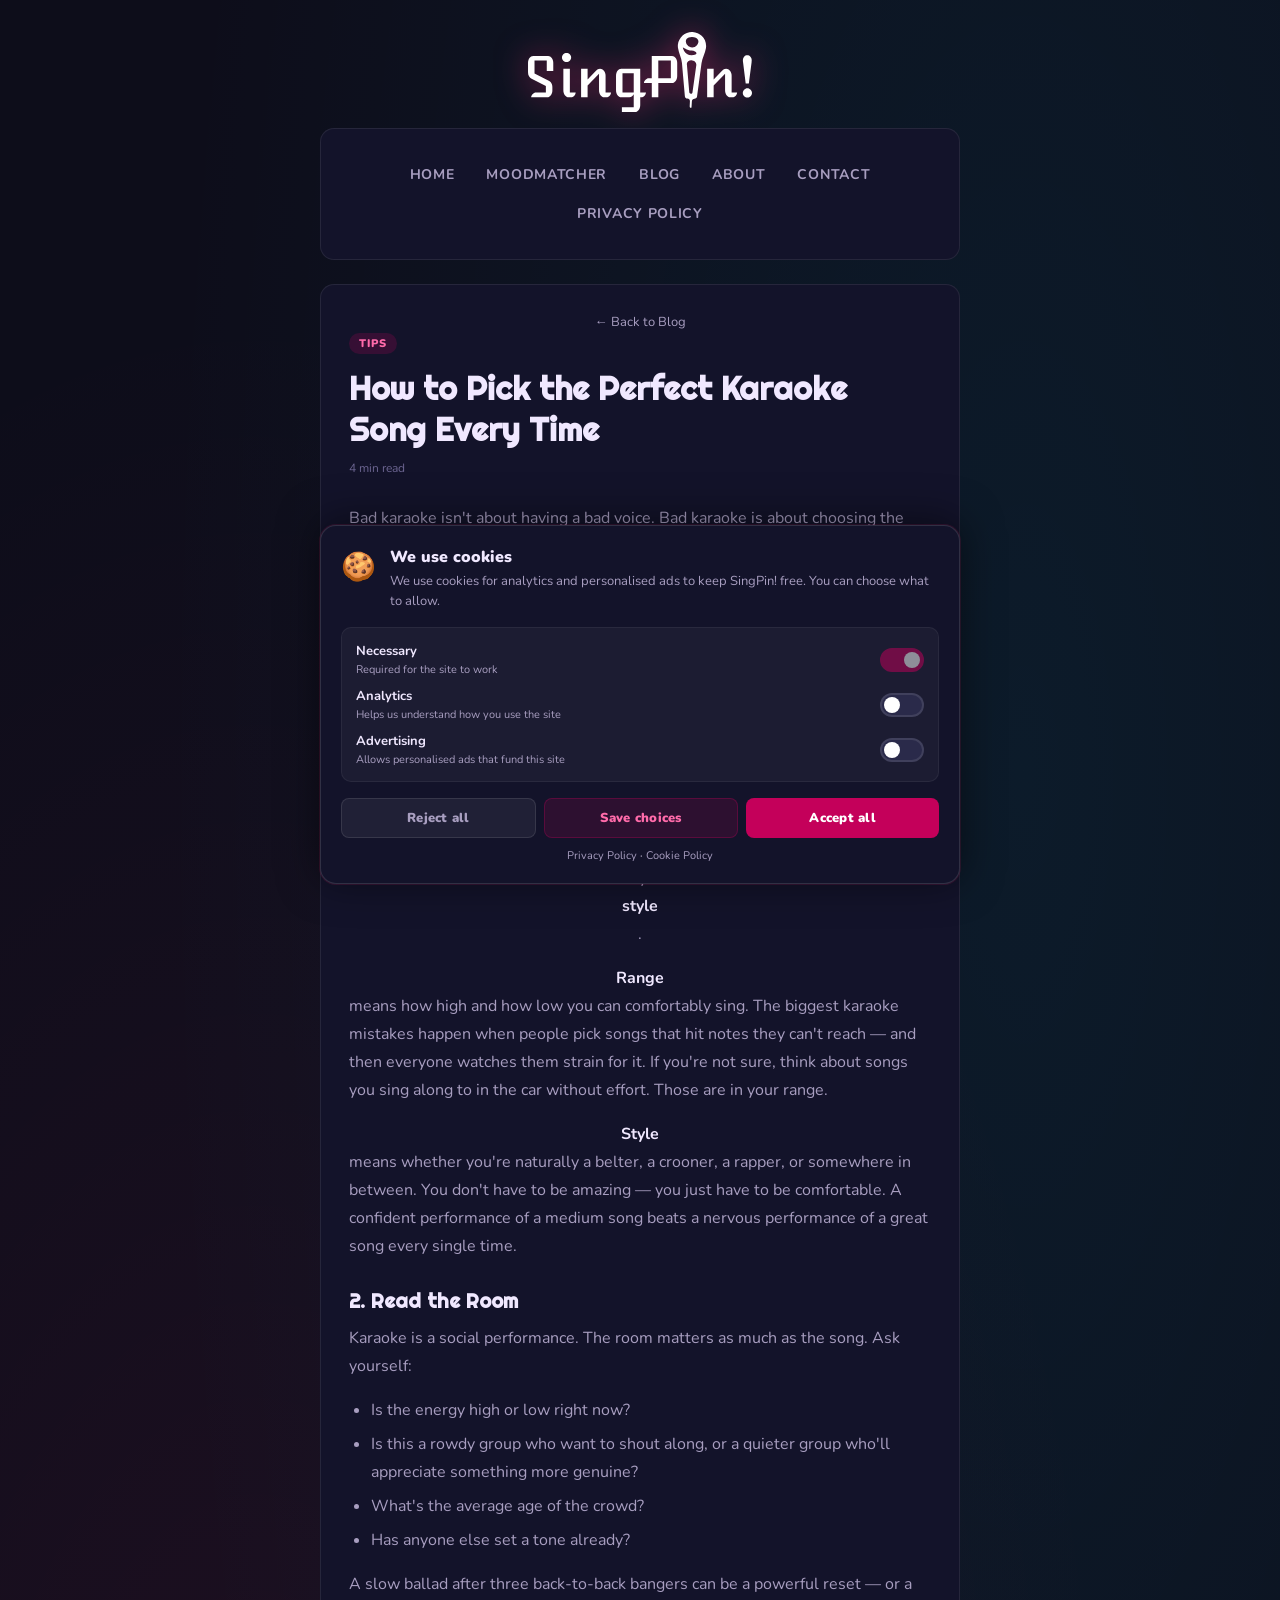
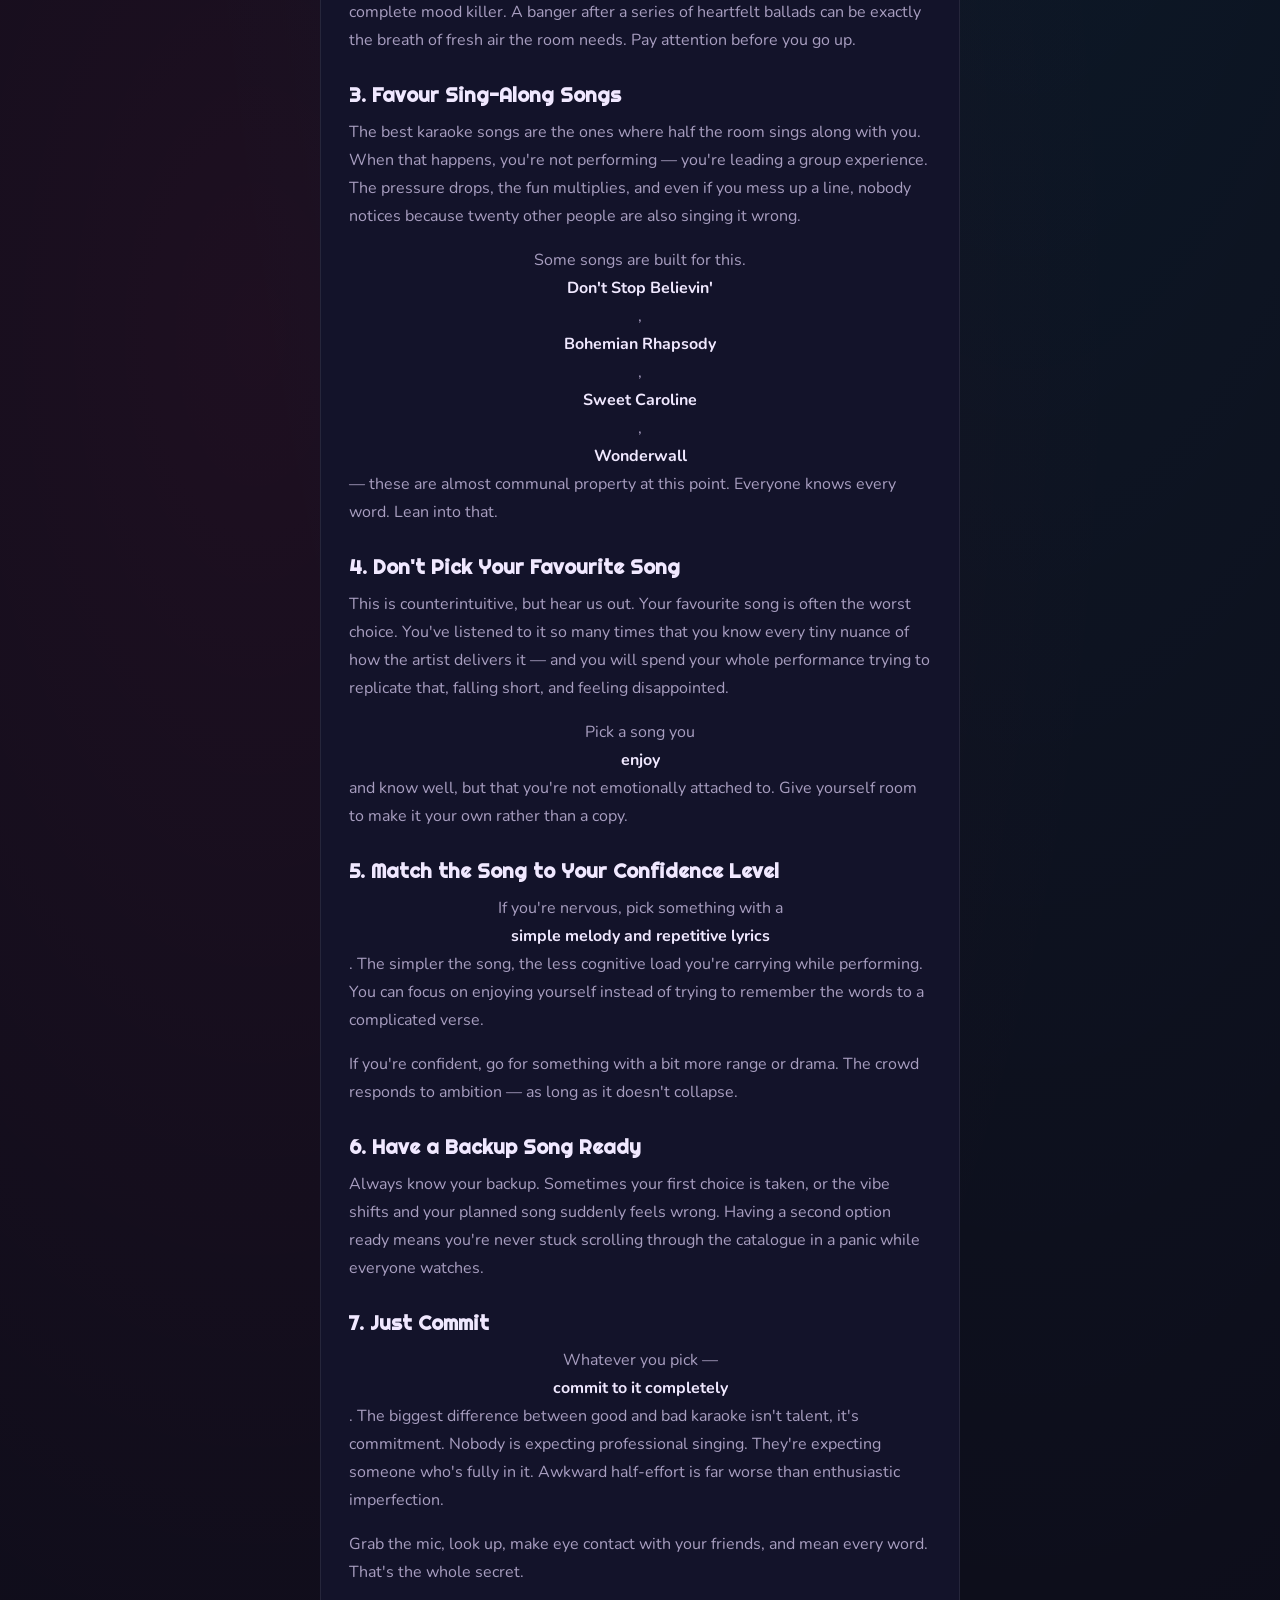
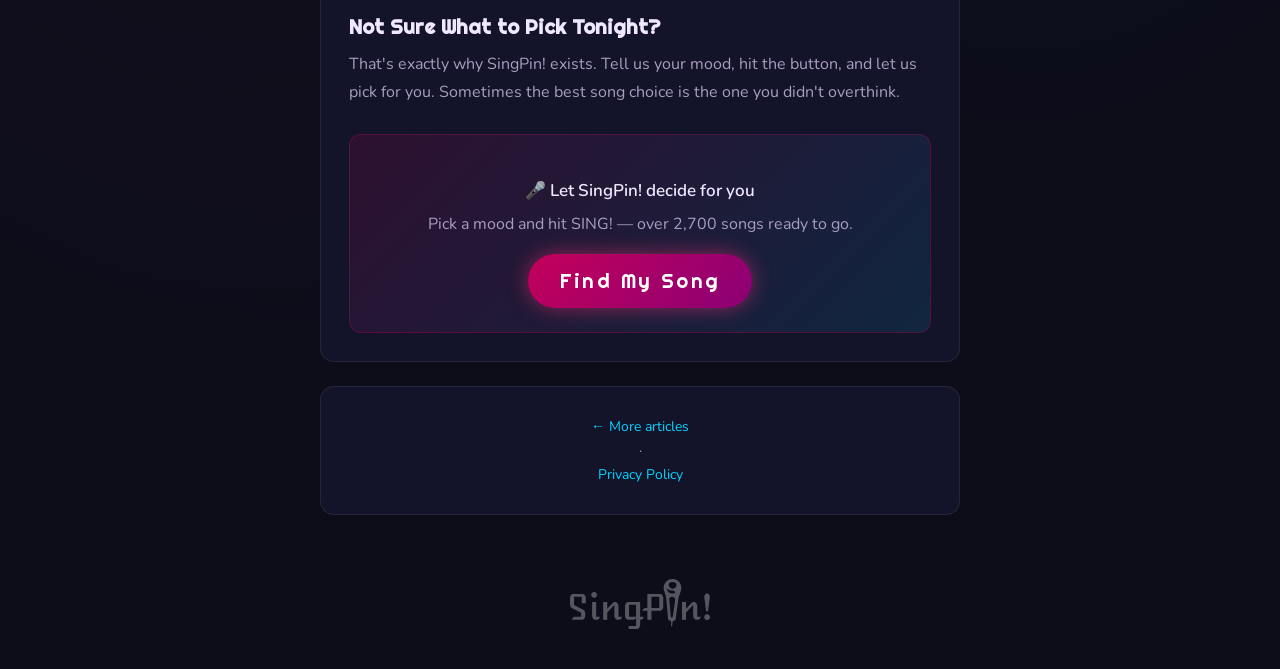
<file: blog-how-to-pick-karaoke-song.html>
<!DOCTYPE html>
<html lang="en">
<head>
  <title>How to Pick the Perfect Karaoke Song Every Time — SingPin!</title>
  <meta charset="UTF-8">
  <meta name="viewport" content="width=device-width, initial-scale=1.0">
  <meta name="description" content="Choosing the wrong karaoke song can kill the vibe. Learn how to read the room, know your vocal limits, and always walk away a karaoke legend.">
  <link rel="canonical" href="https://singpin.app/blog-how-to-pick-karaoke-song.html">
  <link rel="icon" type="image/png" href="favicon.png">
  <link rel="stylesheet" href="style.css">
  <link rel="stylesheet" href="cookie-consent.css">
  <link rel="stylesheet" href="blog-post-template.css">
  <script src="cookie-consent.js"></script>
</head>

<header><img src="dinh.svg" alt="SingPin! logo"></header>

<div class="container">
  <nav class="navigation">
    <ul>
      <li><a href="index.html">Home</a></li>
      <li><a href="moodmatcher.html">MoodMatcher</a></li>
      <li><a href="blog.html">Blog</a></li>
      <li><a href="about.html">About</a></li>
      <li><a href="contact.html">Contact</a></li>
      <li><a href="privacy-policy.html">Privacy Policy</a></li>
    </ul>
  </nav>
</div>

<body>
<div class="container">
  <a class="back-link" href="blog.html">← Back to Blog</a>
  <div class="post-header">
    <span class="post-tag">Tips</span>
    <h1>How to Pick the Perfect Karaoke Song Every Time</h1>
    <div class="post-meta">4 min read</div>
  </div>

  <div class="post-body">
    <p>Bad karaoke isn't about having a bad voice. Bad karaoke is about choosing the wrong song. We've all seen it — someone picks a song that's way outside their range, or kills the energy with a slow ballad when the room is buzzing, or does an obscure deep cut nobody recognises. The room goes politely quiet. It's painful for everyone.</p>

    <p>Good karaoke is about song selection as much as singing ability. Here's how to nail it every time.</p>

    <h2>1. Know Your Voice</h2>
    <p>This sounds obvious, but it's the most skipped step. Before you even look at a song list, be honest about two things: your <strong>range</strong> and your <strong>style</strong>.</p>

    <p><strong>Range</strong> means how high and how low you can comfortably sing. The biggest karaoke mistakes happen when people pick songs that hit notes they can't reach — and then everyone watches them strain for it. If you're not sure, think about songs you sing along to in the car without effort. Those are in your range.</p>

    <p><strong>Style</strong> means whether you're naturally a belter, a crooner, a rapper, or somewhere in between. You don't have to be amazing — you just have to be comfortable. A confident performance of a medium song beats a nervous performance of a great song every single time.</p>

    <h2>2. Read the Room</h2>
    <p>Karaoke is a social performance. The room matters as much as the song. Ask yourself:</p>

    <ul>
      <li>Is the energy high or low right now?</li>
      <li>Is this a rowdy group who want to shout along, or a quieter group who'll appreciate something more genuine?</li>
      <li>What's the average age of the crowd?</li>
      <li>Has anyone else set a tone already?</li>
    </ul>

    <p>A slow ballad after three back-to-back bangers can be a powerful reset — or a complete mood killer. A banger after a series of heartfelt ballads can be exactly the breath of fresh air the room needs. Pay attention before you go up.</p>

    <h2>3. Favour Sing-Along Songs</h2>
    <p>The best karaoke songs are the ones where half the room sings along with you. When that happens, you're not performing — you're leading a group experience. The pressure drops, the fun multiplies, and even if you mess up a line, nobody notices because twenty other people are also singing it wrong.</p>

    <p>Some songs are built for this. <strong>Don't Stop Believin'</strong>, <strong>Bohemian Rhapsody</strong>, <strong>Sweet Caroline</strong>, <strong>Wonderwall</strong> — these are almost communal property at this point. Everyone knows every word. Lean into that.</p>

    <h2>4. Don't Pick Your Favourite Song</h2>
    <p>This is counterintuitive, but hear us out. Your favourite song is often the worst choice. You've listened to it so many times that you know every tiny nuance of how the artist delivers it — and you will spend your whole performance trying to replicate that, falling short, and feeling disappointed.</p>

    <p>Pick a song you <strong>enjoy</strong> and know well, but that you're not emotionally attached to. Give yourself room to make it your own rather than a copy.</p>

    <h2>5. Match the Song to Your Confidence Level</h2>
    <p>If you're nervous, pick something with a <strong>simple melody and repetitive lyrics</strong>. The simpler the song, the less cognitive load you're carrying while performing. You can focus on enjoying yourself instead of trying to remember the words to a complicated verse.</p>

    <p>If you're confident, go for something with a bit more range or drama. The crowd responds to ambition — as long as it doesn't collapse.</p>

    <h2>6. Have a Backup Song Ready</h2>
    <p>Always know your backup. Sometimes your first choice is taken, or the vibe shifts and your planned song suddenly feels wrong. Having a second option ready means you're never stuck scrolling through the catalogue in a panic while everyone watches.</p>

    <h2>7. Just Commit</h2>
    <p>Whatever you pick — <strong>commit to it completely</strong>. The biggest difference between good and bad karaoke isn't talent, it's commitment. Nobody is expecting professional singing. They're expecting someone who's fully in it. Awkward half-effort is far worse than enthusiastic imperfection.</p>

    <p>Grab the mic, look up, make eye contact with your friends, and mean every word. That's the whole secret.</p>

    <h2>Not Sure What to Pick Tonight?</h2>
    <p>That's exactly why SingPin! exists. Tell us your mood, hit the button, and let us pick for you. Sometimes the best song choice is the one you didn't overthink.</p>

    <div class="post-cta">
      <h3>🎤 Let SingPin! decide for you</h3>
      <p>Pick a mood and hit SING! — over 2,700 songs ready to go.</p>
      <a href="index.html" class="select-btn" style="display:inline-block;width:auto;padding:14px 32px;font-size:20px;text-decoration:none;">Find My Song</a>
    </div>
  </div>
</div>

<div class="container">
  <p style="text-align:center;font-size:14px;">
    <a href="blog.html">← More articles</a> &nbsp;·&nbsp;
    <a href="privacy-policy.html">Privacy Policy</a>
  </p>
</div>

<script src="script.js"></script>
</body>
<footer><img src="dinh.svg" alt="SingPin! logo"></footer>
</html>
</file>
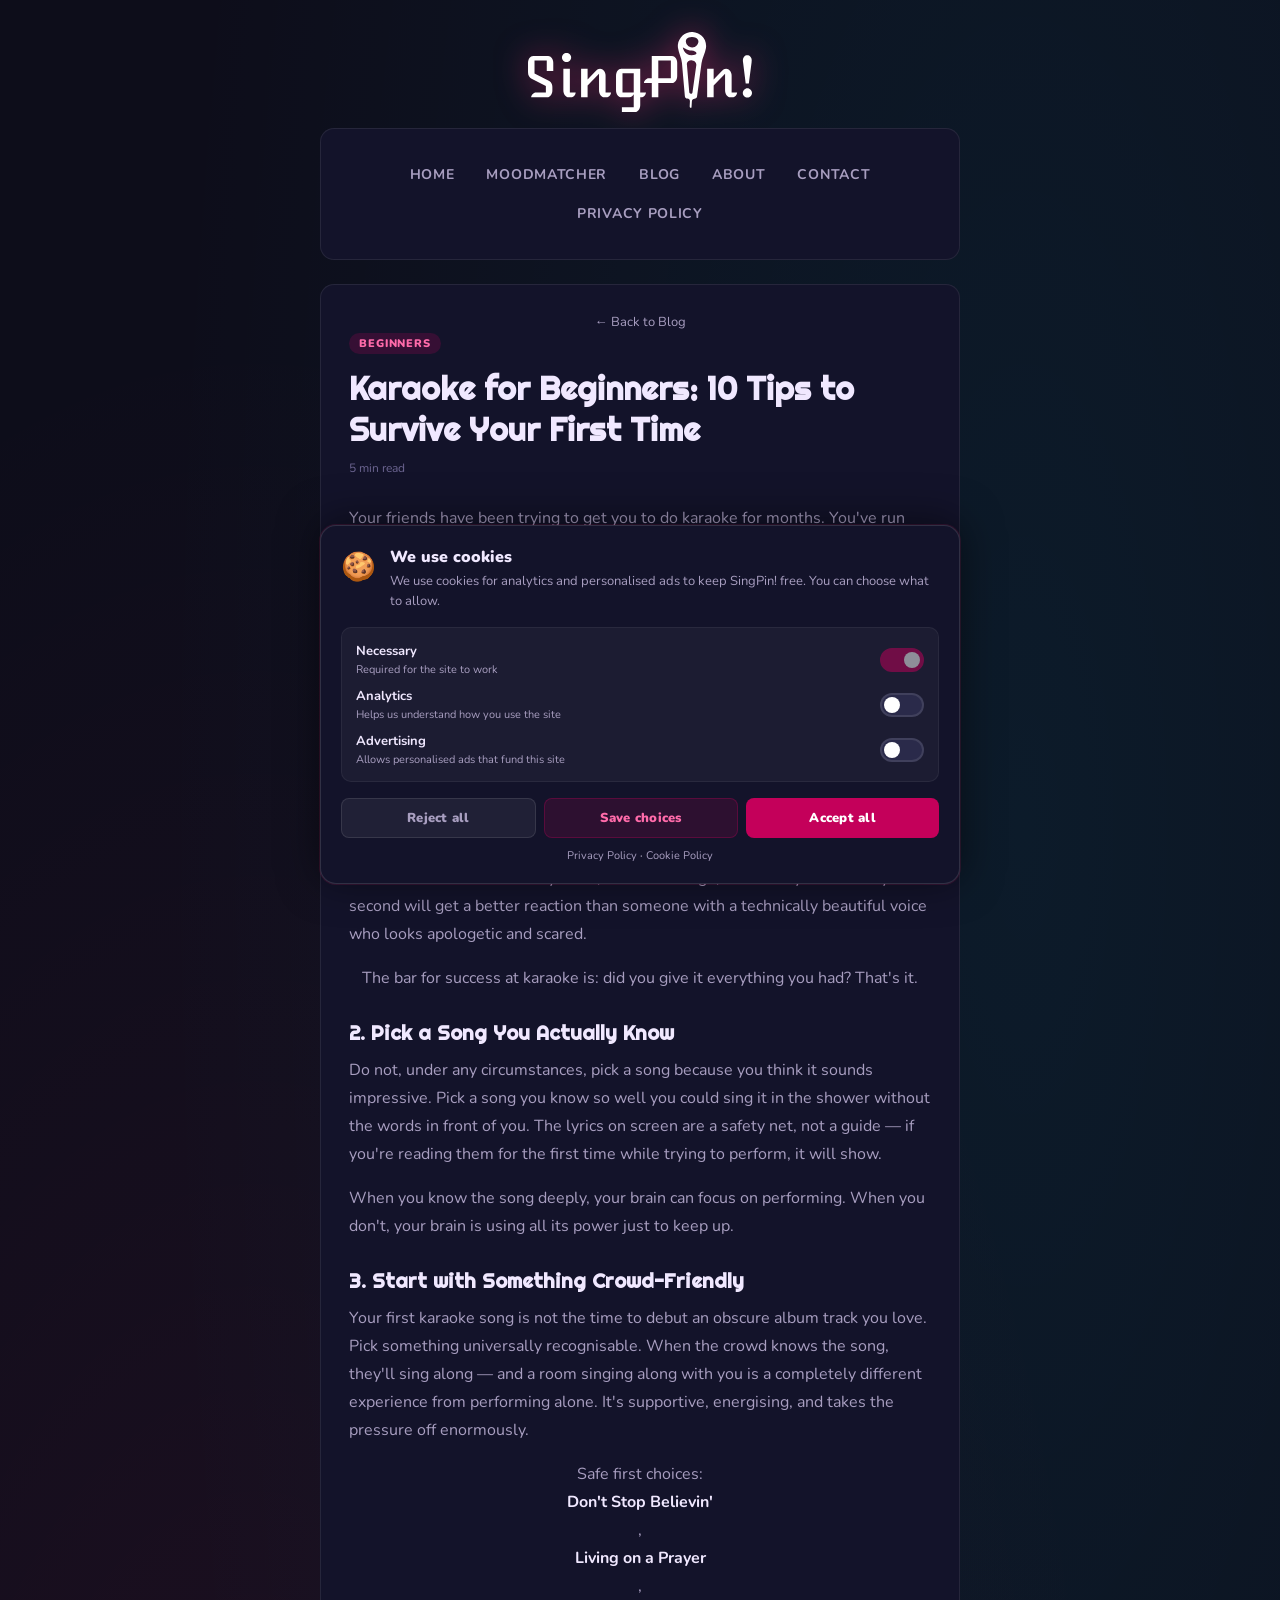
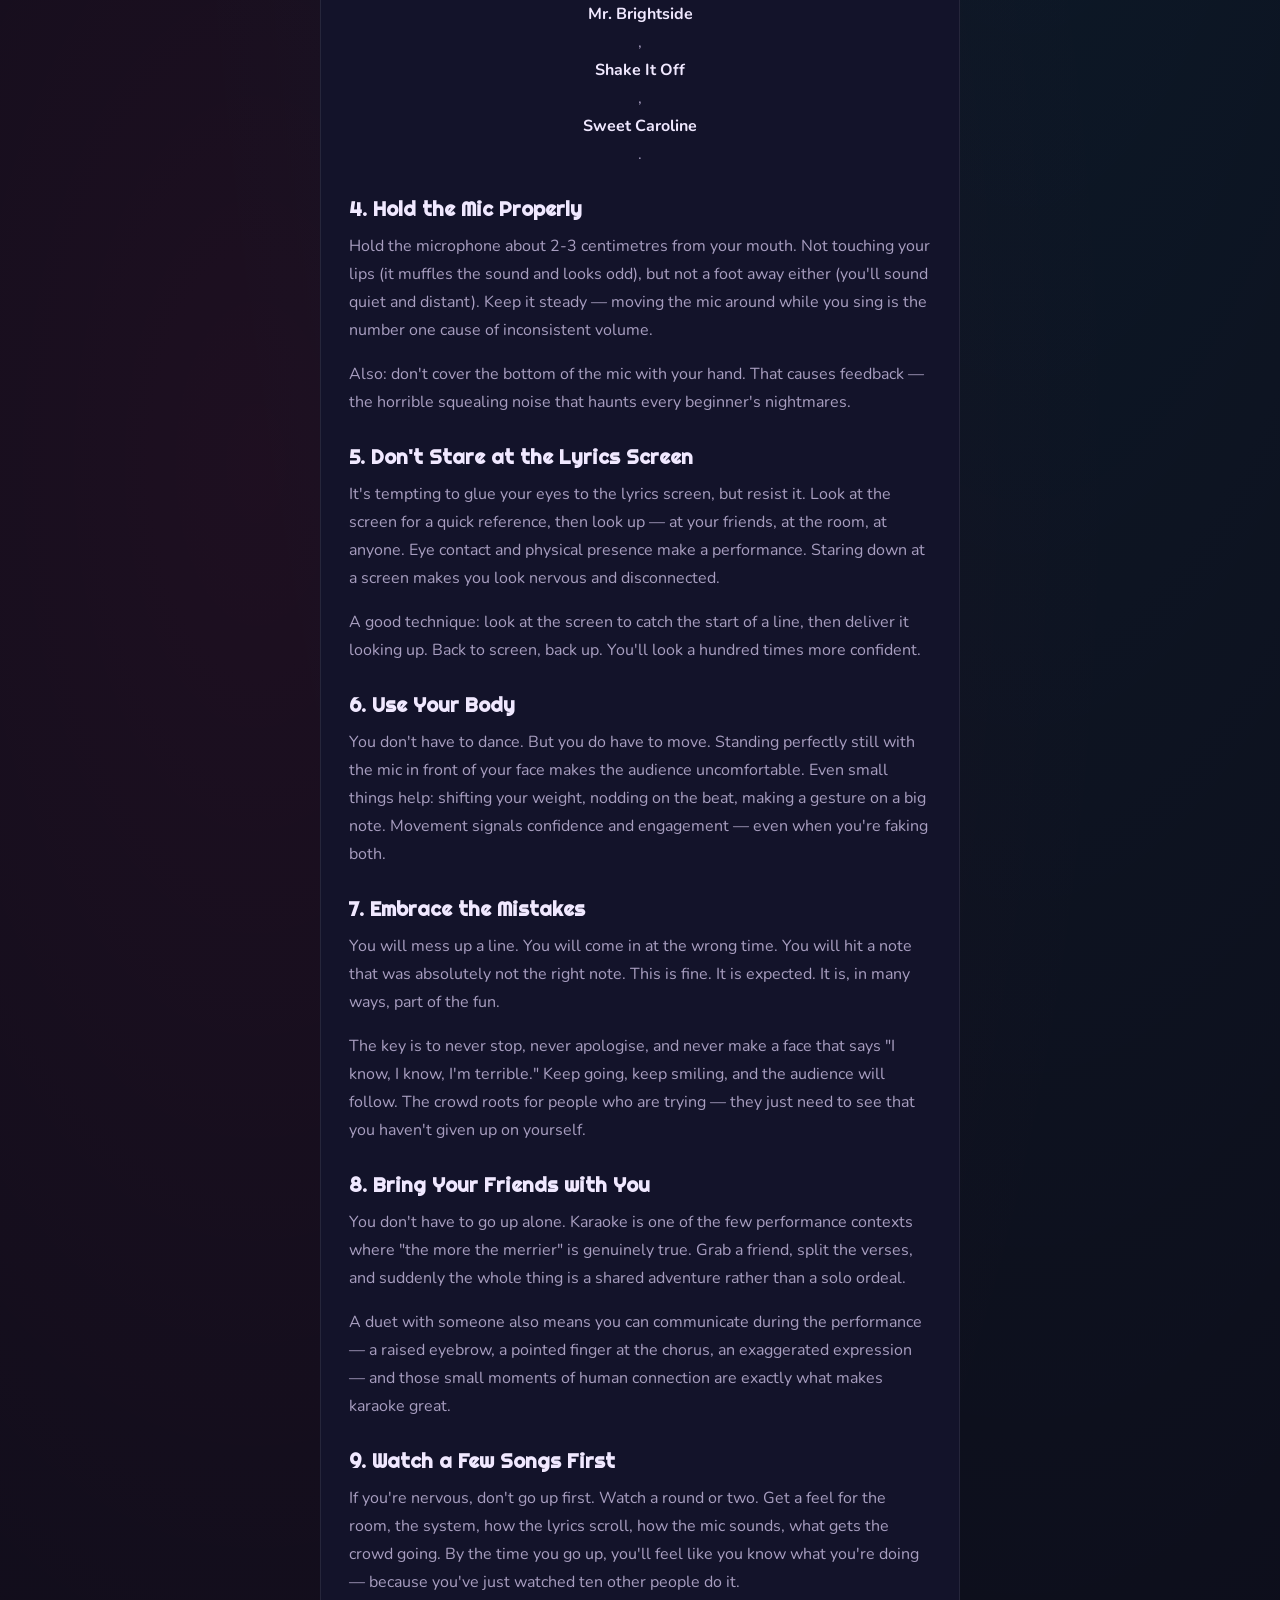
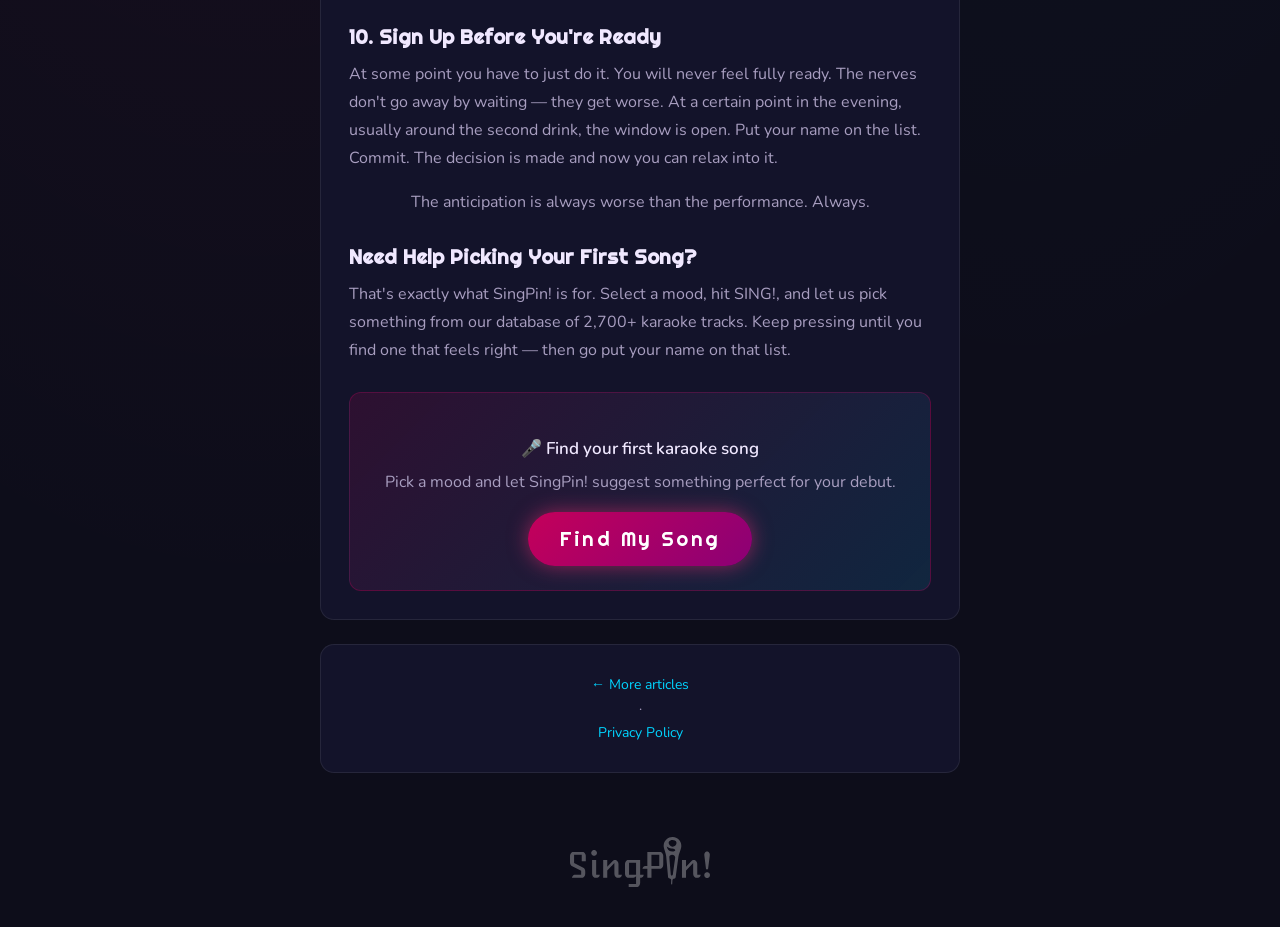
<file: blog-karaoke-tips-beginners.html>
<!DOCTYPE html>
<html lang="en">
<head>
  <title>Karaoke for Beginners: 10 Tips to Survive Your First Time — SingPin!</title>
  <meta charset="UTF-8">
  <meta name="viewport" content="width=device-width, initial-scale=1.0">
  <meta name="description" content="Never done karaoke before? These 10 beginner tips will help you survive — and actually enjoy — your first karaoke experience.">
  <link rel="canonical" href="https://singpin.app/blog-karaoke-tips-beginners.html">
  <link rel="icon" type="image/png" href="favicon.png">
  <link rel="stylesheet" href="style.css">
  <link rel="stylesheet" href="cookie-consent.css">
  <link rel="stylesheet" href="blog-post-template.css">
  <script src="cookie-consent.js"></script>
</head>

<header><img src="dinh.svg" alt="SingPin! logo"></header>

<div class="container">
  <nav class="navigation">
    <ul>
      <li><a href="index.html">Home</a></li>
      <li><a href="moodmatcher.html">MoodMatcher</a></li>
      <li><a href="blog.html">Blog</a></li>
      <li><a href="about.html">About</a></li>
      <li><a href="contact.html">Contact</a></li>
      <li><a href="privacy-policy.html">Privacy Policy</a></li>
    </ul>
  </nav>
</div>

<body>
<div class="container">
  <a class="back-link" href="blog.html">← Back to Blog</a>
  <div class="post-header">
    <span class="post-tag">Beginners</span>
    <h1>Karaoke for Beginners: 10 Tips to Survive Your First Time</h1>
    <div class="post-meta">5 min read</div>
  </div>

  <div class="post-body">
    <p>Your friends have been trying to get you to do karaoke for months. You've run out of excuses. Tonight is the night. Your palms are sweating just reading this.</p>

    <p>Relax. Karaoke is not a talent competition. Nobody is there to judge you, and if they are, they're doing it wrong. Karaoke is about fun, connection, and the specific joy of committing completely to something slightly ridiculous. Here's everything you need to know to not just survive your first time — but actually enjoy it.</p>

    <h2>1. Accept That You Don't Need to Be Good</h2>
    <p>This is the first and most important thing. The best karaoke performances are not always the most technically impressive. They're the most <strong>committed</strong>. Someone who knows every word, owns the stage, and clearly loves every second will get a better reaction than someone with a technically beautiful voice who looks apologetic and scared.</p>

    <p>The bar for success at karaoke is: did you give it everything you had? That's it.</p>

    <h2>2. Pick a Song You Actually Know</h2>
    <p>Do not, under any circumstances, pick a song because you think it sounds impressive. Pick a song you know so well you could sing it in the shower without the words in front of you. The lyrics on screen are a safety net, not a guide — if you're reading them for the first time while trying to perform, it will show.</p>

    <p>When you know the song deeply, your brain can focus on performing. When you don't, your brain is using all its power just to keep up.</p>

    <h2>3. Start with Something Crowd-Friendly</h2>
    <p>Your first karaoke song is not the time to debut an obscure album track you love. Pick something universally recognisable. When the crowd knows the song, they'll sing along — and a room singing along with you is a completely different experience from performing alone. It's supportive, energising, and takes the pressure off enormously.</p>

    <p>Safe first choices: <strong>Don't Stop Believin'</strong>, <strong>Living on a Prayer</strong>, <strong>Mr. Brightside</strong>, <strong>Shake It Off</strong>, <strong>Sweet Caroline</strong>.</p>

    <h2>4. Hold the Mic Properly</h2>
    <p>Hold the microphone about 2-3 centimetres from your mouth. Not touching your lips (it muffles the sound and looks odd), but not a foot away either (you'll sound quiet and distant). Keep it steady — moving the mic around while you sing is the number one cause of inconsistent volume.</p>

    <p>Also: don't cover the bottom of the mic with your hand. That causes feedback — the horrible squealing noise that haunts every beginner's nightmares.</p>

    <h2>5. Don't Stare at the Lyrics Screen</h2>
    <p>It's tempting to glue your eyes to the lyrics screen, but resist it. Look at the screen for a quick reference, then look up — at your friends, at the room, at anyone. Eye contact and physical presence make a performance. Staring down at a screen makes you look nervous and disconnected.</p>

    <p>A good technique: look at the screen to catch the start of a line, then deliver it looking up. Back to screen, back up. You'll look a hundred times more confident.</p>

    <h2>6. Use Your Body</h2>
    <p>You don't have to dance. But you do have to move. Standing perfectly still with the mic in front of your face makes the audience uncomfortable. Even small things help: shifting your weight, nodding on the beat, making a gesture on a big note. Movement signals confidence and engagement — even when you're faking both.</p>

    <h2>7. Embrace the Mistakes</h2>
    <p>You will mess up a line. You will come in at the wrong time. You will hit a note that was absolutely not the right note. This is fine. It is expected. It is, in many ways, part of the fun.</p>

    <p>The key is to never stop, never apologise, and never make a face that says "I know, I know, I'm terrible." Keep going, keep smiling, and the audience will follow. The crowd roots for people who are trying — they just need to see that you haven't given up on yourself.</p>

    <h2>8. Bring Your Friends with You</h2>
    <p>You don't have to go up alone. Karaoke is one of the few performance contexts where "the more the merrier" is genuinely true. Grab a friend, split the verses, and suddenly the whole thing is a shared adventure rather than a solo ordeal.</p>

    <p>A duet with someone also means you can communicate during the performance — a raised eyebrow, a pointed finger at the chorus, an exaggerated expression — and those small moments of human connection are exactly what makes karaoke great.</p>

    <h2>9. Watch a Few Songs First</h2>
    <p>If you're nervous, don't go up first. Watch a round or two. Get a feel for the room, the system, how the lyrics scroll, how the mic sounds, what gets the crowd going. By the time you go up, you'll feel like you know what you're doing — because you've just watched ten other people do it.</p>

    <h2>10. Sign Up Before You're Ready</h2>
    <p>At some point you have to just do it. You will never feel fully ready. The nerves don't go away by waiting — they get worse. At a certain point in the evening, usually around the second drink, the window is open. Put your name on the list. Commit. The decision is made and now you can relax into it.</p>

    <p>The anticipation is always worse than the performance. Always.</p>

    <h2>Need Help Picking Your First Song?</h2>
    <p>That's exactly what SingPin! is for. Select a mood, hit SING!, and let us pick something from our database of 2,700+ karaoke tracks. Keep pressing until you find one that feels right — then go put your name on that list.</p>

    <div class="post-cta">
      <h3>🎤 Find your first karaoke song</h3>
      <p>Pick a mood and let SingPin! suggest something perfect for your debut.</p>
      <a href="index.html" class="select-btn" style="display:inline-block;width:auto;padding:14px 32px;font-size:20px;text-decoration:none;">Find My Song</a>
    </div>
  </div>
</div>

<div class="container">
  <p style="text-align:center;font-size:14px;">
    <a href="blog.html">← More articles</a> &nbsp;·&nbsp;
    <a href="privacy-policy.html">Privacy Policy</a>
  </p>
</div>

<script src="script.js"></script>
</body>
<footer><img src="dinh.svg" alt="SingPin! logo"></footer>
</html>
</file>
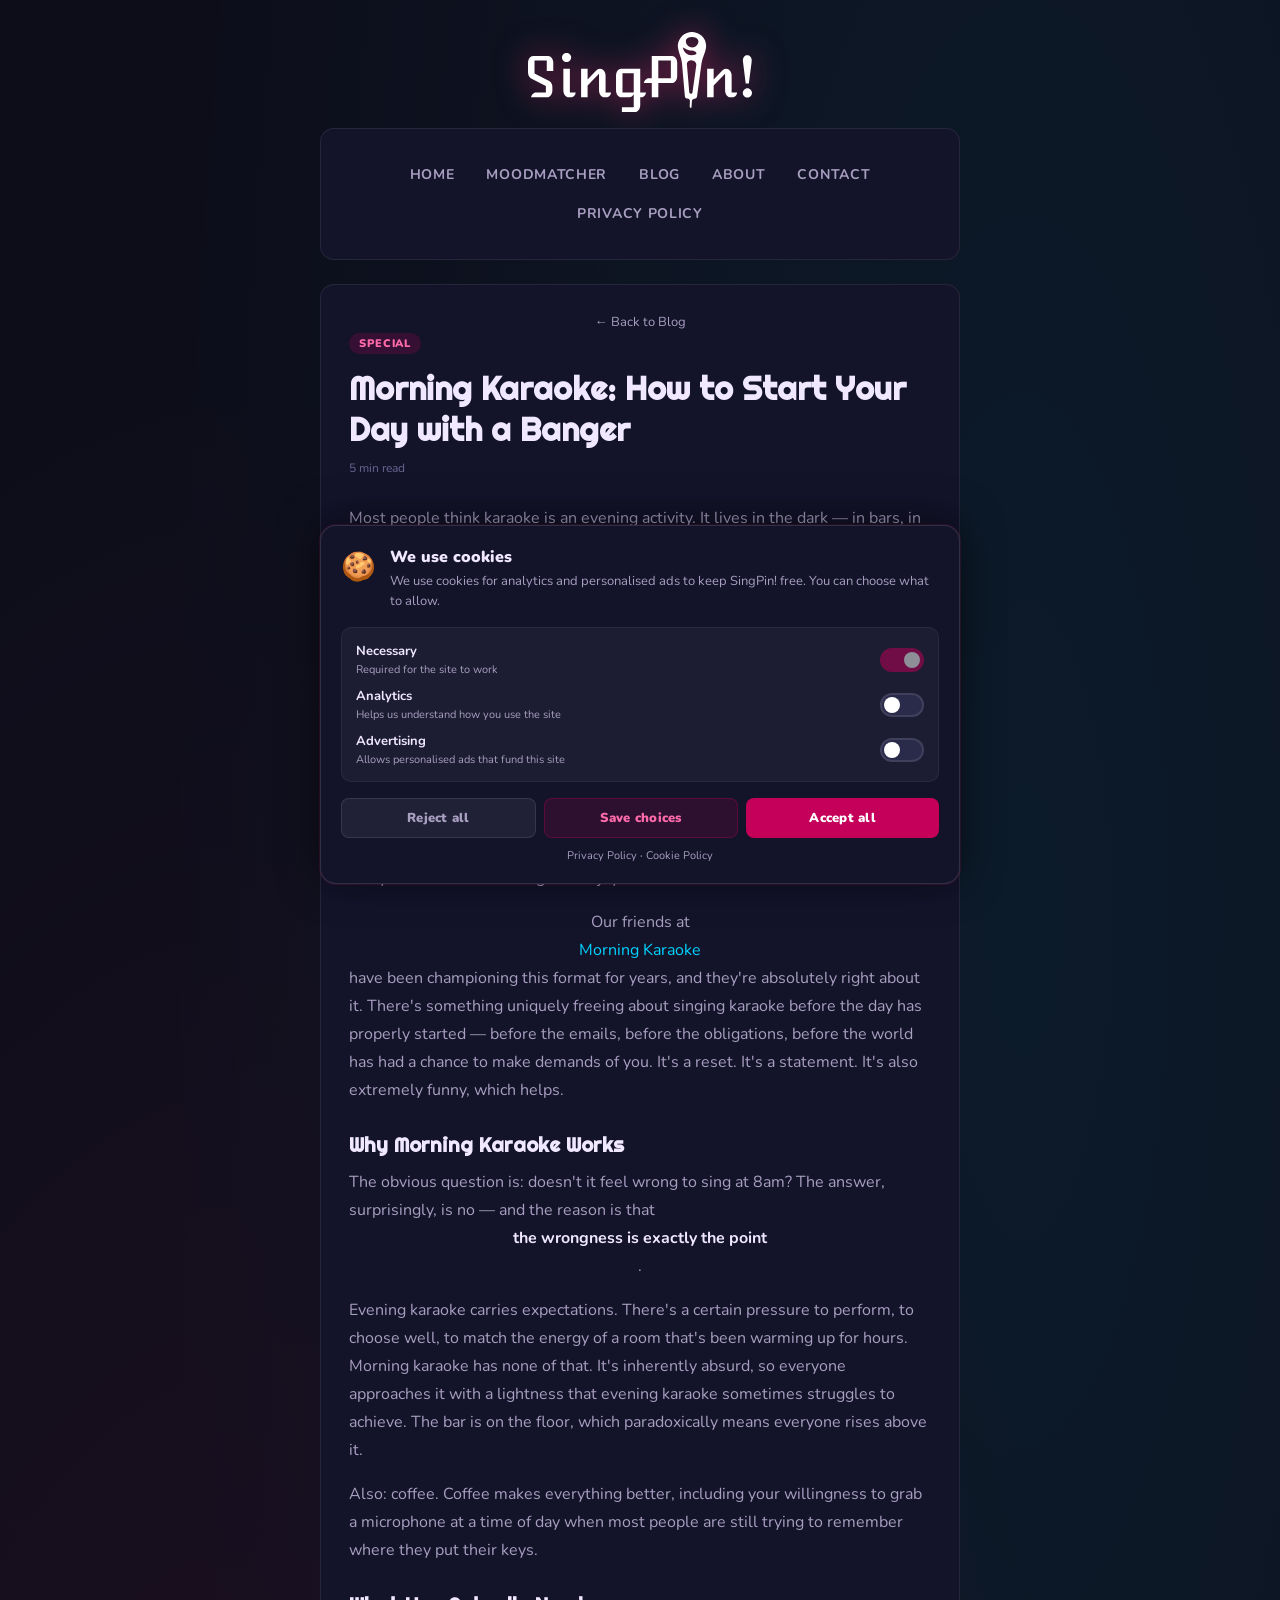
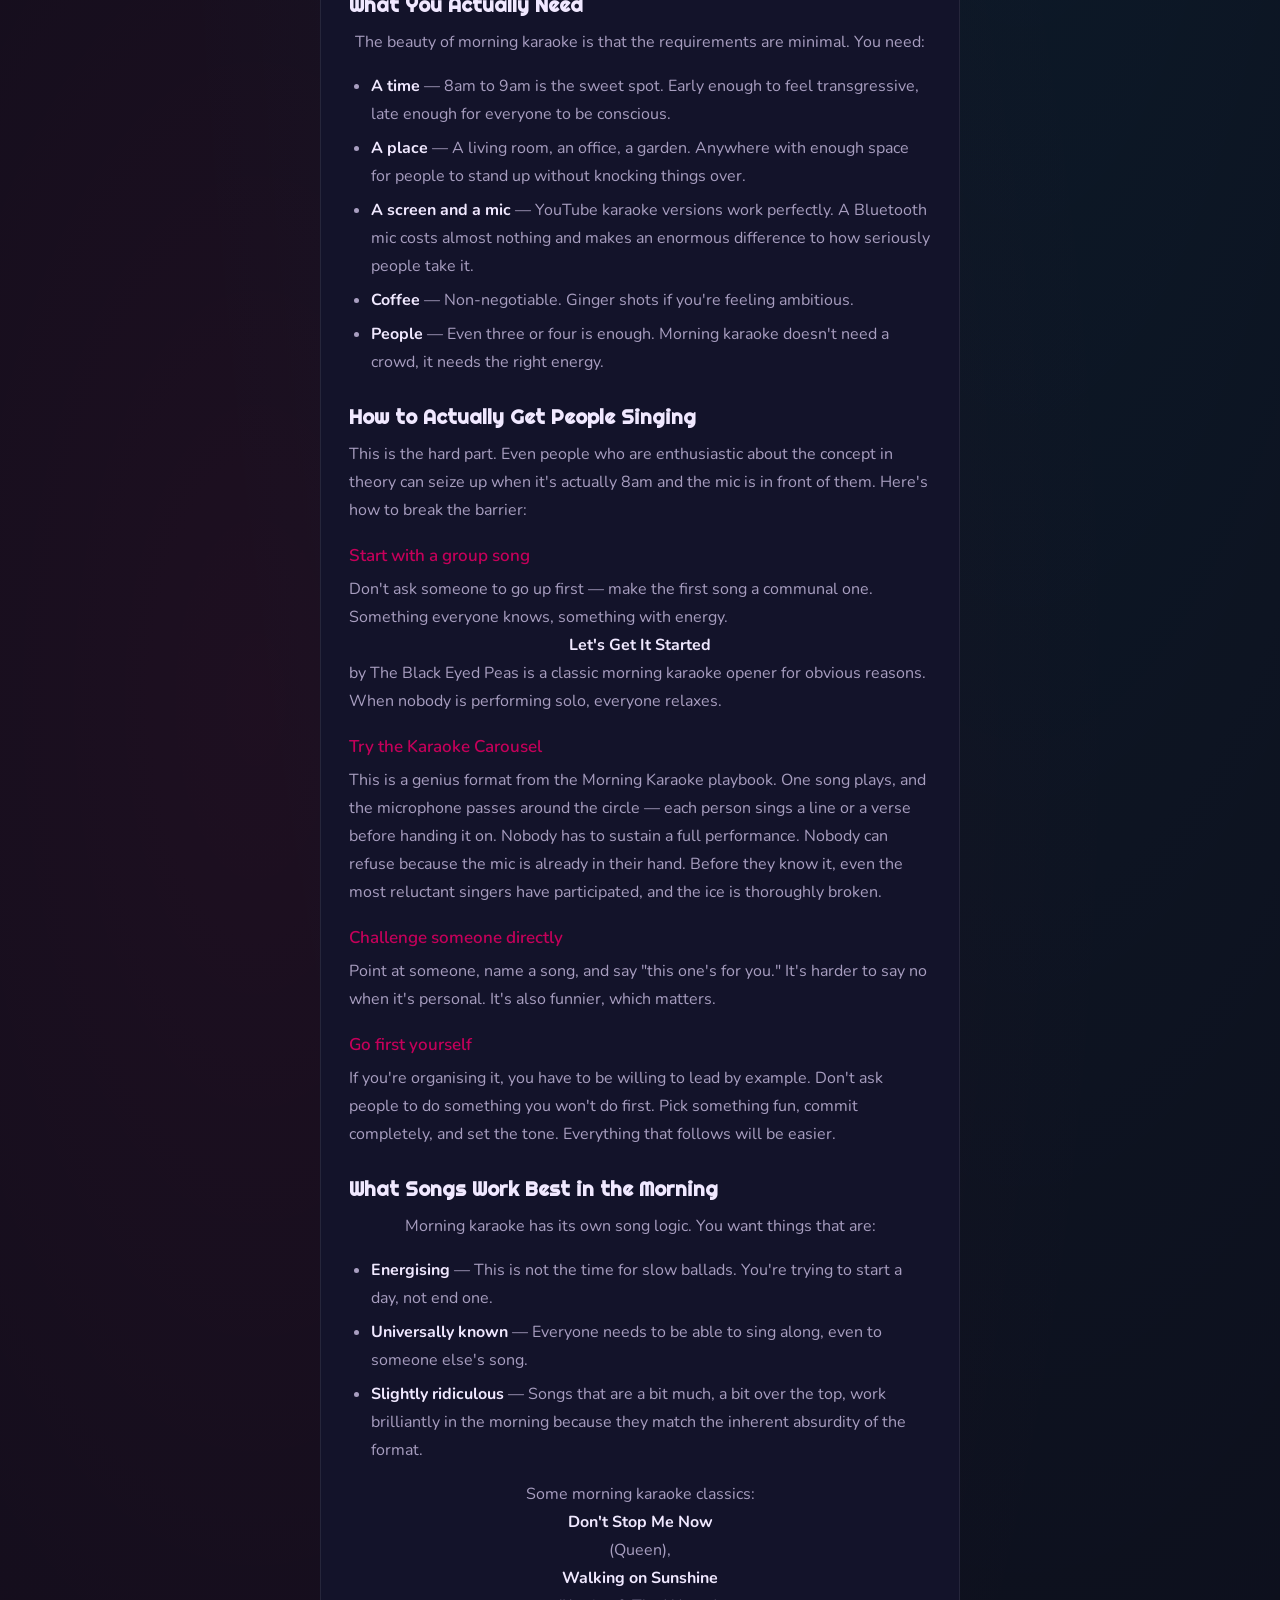
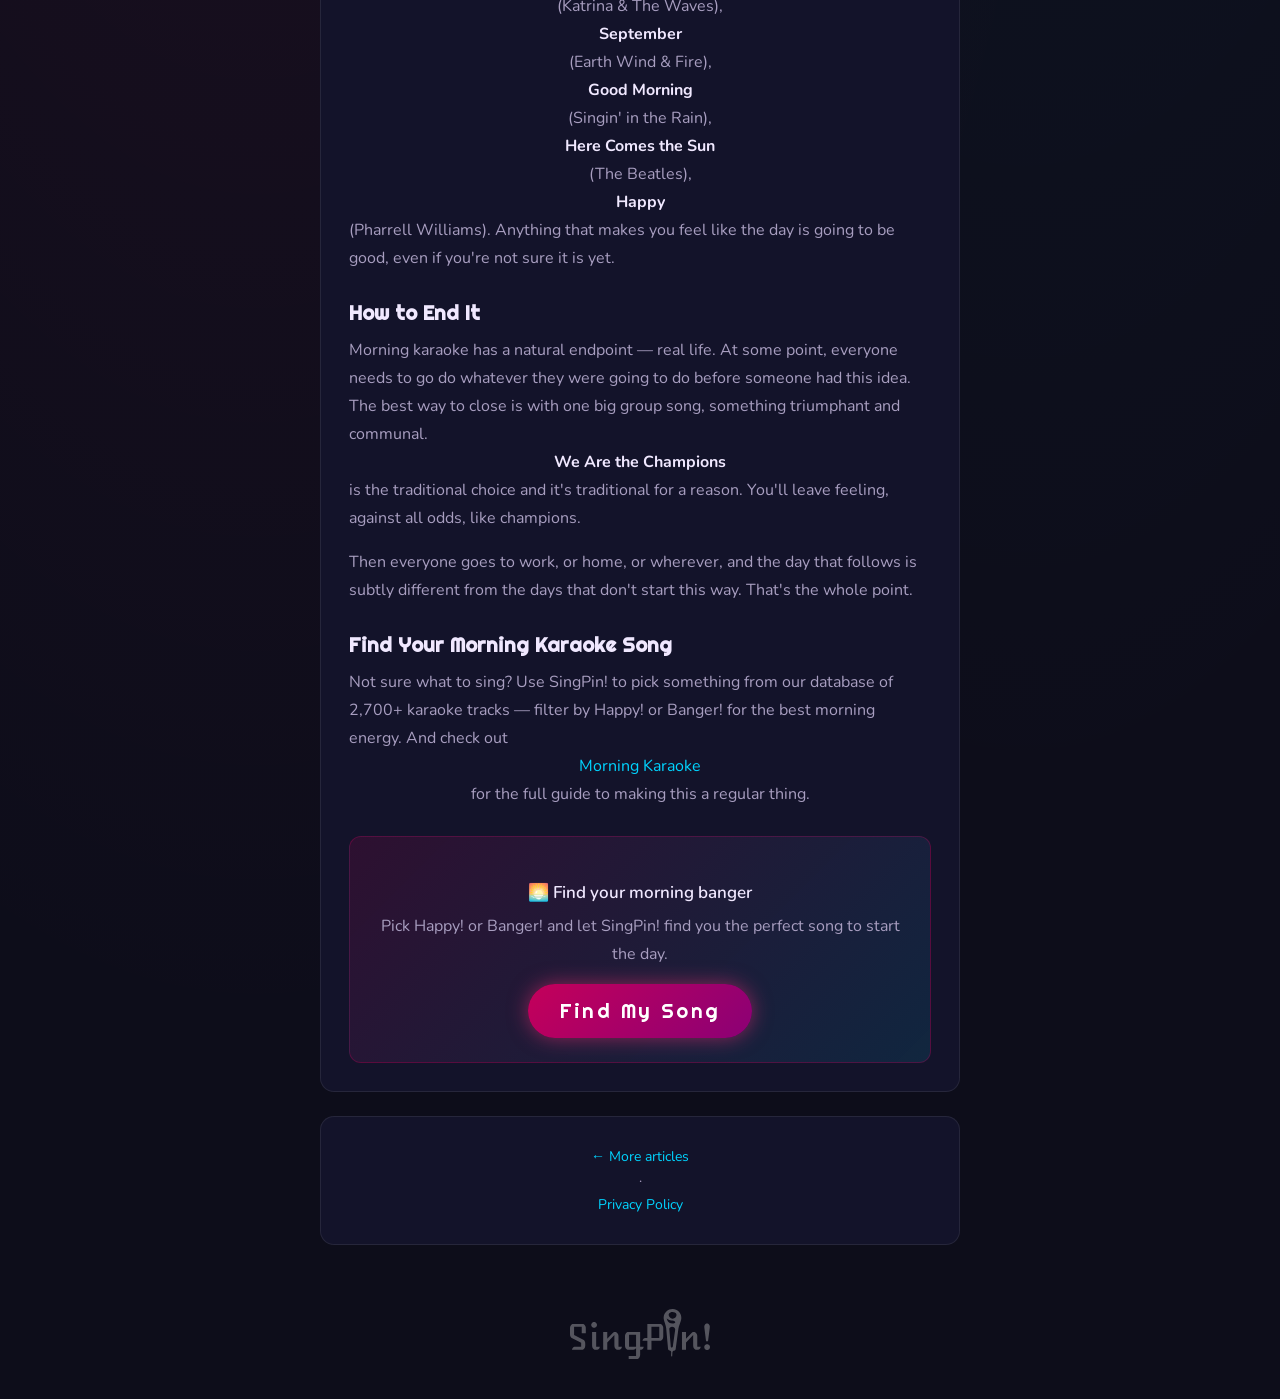
<file: blog-morning-karaoke.html>
<!DOCTYPE html>
<html lang="en">
<head>
  <title>Morning Karaoke: How to Start Your Day with a Banger — SingPin!</title>
  <meta charset="UTF-8">
  <meta name="viewport" content="width=device-width, initial-scale=1.0">
  <meta name="description" content="Morning karaoke is real, it's glorious, and it might be the best way to start a day. Here's everything you need to know to pull it off.">
  <link rel="canonical" href="https://singpin.app/blog-morning-karaoke.html">
  <link rel="icon" type="image/png" href="favicon.png">
  <link rel="stylesheet" href="style.css">
  <link rel="stylesheet" href="cookie-consent.css">
  <link rel="stylesheet" href="blog-post-template.css">
  <script src="cookie-consent.js"></script>
</head>

<header><img src="dinh.svg" alt="SingPin! logo"></header>

<div class="container">
  <nav class="navigation">
    <ul>
      <li><a href="index.html">Home</a></li>
      <li><a href="moodmatcher.html">MoodMatcher</a></li>
      <li><a href="blog.html">Blog</a></li>
      <li><a href="about.html">About</a></li>
      <li><a href="contact.html">Contact</a></li>
      <li><a href="privacy-policy.html">Privacy Policy</a></li>
    </ul>
  </nav>
</div>

<body>
<div class="container">
  <a class="back-link" href="blog.html">← Back to Blog</a>
  <div class="post-header">
    <span class="post-tag">Special</span>
    <h1>Morning Karaoke: How to Start Your Day with a Banger</h1>
    <div class="post-meta">5 min read</div>
  </div>

  <div class="post-body">
    <p>Most people think karaoke is an evening activity. It lives in the dark — in bars, in private rooms, in that specific window between 10pm and 2am when social inhibitions dissolve and the mic starts looking less terrifying. That's when karaoke happens. That's the rule.</p>

    <p>Except it isn't. Because morning karaoke exists, it is wonderful, and if you've never tried it, you are missing out on one of life's genuinely underrated experiences.</p>

    <h2>What Even Is Morning Karaoke?</h2>
    <p>Exactly what it sounds like. You get a group of people together somewhere between 8 and 9 in the morning, you set up a microphone and a screen, you make coffee, and you sing. That's it. The concept is almost offensively simple, and yet the execution is a genuine joy.</p>

    <p>Our friends at <a href="https://www.morningkaraoke.com" target="_blank" rel="noopener noreferrer">Morning Karaoke</a> have been championing this format for years, and they're absolutely right about it. There's something uniquely freeing about singing karaoke before the day has properly started — before the emails, before the obligations, before the world has had a chance to make demands of you. It's a reset. It's a statement. It's also extremely funny, which helps.</p>

    <h2>Why Morning Karaoke Works</h2>
    <p>The obvious question is: doesn't it feel wrong to sing at 8am? The answer, surprisingly, is no — and the reason is that <strong>the wrongness is exactly the point</strong>.</p>

    <p>Evening karaoke carries expectations. There's a certain pressure to perform, to choose well, to match the energy of a room that's been warming up for hours. Morning karaoke has none of that. It's inherently absurd, so everyone approaches it with a lightness that evening karaoke sometimes struggles to achieve. The bar is on the floor, which paradoxically means everyone rises above it.</p>

    <p>Also: coffee. Coffee makes everything better, including your willingness to grab a microphone at a time of day when most people are still trying to remember where they put their keys.</p>

    <h2>What You Actually Need</h2>
    <p>The beauty of morning karaoke is that the requirements are minimal. You need:</p>

    <ul>
      <li><strong>A time</strong> — 8am to 9am is the sweet spot. Early enough to feel transgressive, late enough for everyone to be conscious.</li>
      <li><strong>A place</strong> — A living room, an office, a garden. Anywhere with enough space for people to stand up without knocking things over.</li>
      <li><strong>A screen and a mic</strong> — YouTube karaoke versions work perfectly. A Bluetooth mic costs almost nothing and makes an enormous difference to how seriously people take it.</li>
      <li><strong>Coffee</strong> — Non-negotiable. Ginger shots if you're feeling ambitious.</li>
      <li><strong>People</strong> — Even three or four is enough. Morning karaoke doesn't need a crowd, it needs the right energy.</li>
    </ul>

    <h2>How to Actually Get People Singing</h2>
    <p>This is the hard part. Even people who are enthusiastic about the concept in theory can seize up when it's actually 8am and the mic is in front of them. Here's how to break the barrier:</p>

    <h3>Start with a group song</h3>
    <p>Don't ask someone to go up first — make the first song a communal one. Something everyone knows, something with energy. <strong>Let's Get It Started</strong> by The Black Eyed Peas is a classic morning karaoke opener for obvious reasons. When nobody is performing solo, everyone relaxes.</p>

    <h3>Try the Karaoke Carousel</h3>
    <p>This is a genius format from the Morning Karaoke playbook. One song plays, and the microphone passes around the circle — each person sings a line or a verse before handing it on. Nobody has to sustain a full performance. Nobody can refuse because the mic is already in their hand. Before they know it, even the most reluctant singers have participated, and the ice is thoroughly broken.</p>

    <h3>Challenge someone directly</h3>
    <p>Point at someone, name a song, and say "this one's for you." It's harder to say no when it's personal. It's also funnier, which matters.</p>

    <h3>Go first yourself</h3>
    <p>If you're organising it, you have to be willing to lead by example. Don't ask people to do something you won't do first. Pick something fun, commit completely, and set the tone. Everything that follows will be easier.</p>

    <h2>What Songs Work Best in the Morning</h2>
    <p>Morning karaoke has its own song logic. You want things that are:</p>

    <ul>
      <li><strong>Energising</strong> — This is not the time for slow ballads. You're trying to start a day, not end one.</li>
      <li><strong>Universally known</strong> — Everyone needs to be able to sing along, even to someone else's song.</li>
      <li><strong>Slightly ridiculous</strong> — Songs that are a bit much, a bit over the top, work brilliantly in the morning because they match the inherent absurdity of the format.</li>
    </ul>

    <p>Some morning karaoke classics: <strong>Don't Stop Me Now</strong> (Queen), <strong>Walking on Sunshine</strong> (Katrina & The Waves), <strong>September</strong> (Earth Wind & Fire), <strong>Good Morning</strong> (Singin' in the Rain), <strong>Here Comes the Sun</strong> (The Beatles), <strong>Happy</strong> (Pharrell Williams). Anything that makes you feel like the day is going to be good, even if you're not sure it is yet.</p>

    <h2>How to End It</h2>
    <p>Morning karaoke has a natural endpoint — real life. At some point, everyone needs to go do whatever they were going to do before someone had this idea. The best way to close is with one big group song, something triumphant and communal. <strong>We Are the Champions</strong> is the traditional choice and it's traditional for a reason. You'll leave feeling, against all odds, like champions.</p>

    <p>Then everyone goes to work, or home, or wherever, and the day that follows is subtly different from the days that don't start this way. That's the whole point.</p>

    <h2>Find Your Morning Karaoke Song</h2>
    <p>Not sure what to sing? Use SingPin! to pick something from our database of 2,700+ karaoke tracks — filter by Happy! or Banger! for the best morning energy. And check out <a href="https://www.morningkaraoke.com" target="_blank" rel="noopener noreferrer">Morning Karaoke</a> for the full guide to making this a regular thing.</p>

    <div class="post-cta">
      <h3>🌅 Find your morning banger</h3>
      <p>Pick Happy! or Banger! and let SingPin! find you the perfect song to start the day.</p>
      <a href="index.html" class="select-btn" style="display:inline-block;width:auto;padding:14px 32px;font-size:20px;text-decoration:none;">Find My Song</a>
    </div>
  </div>
</div>

<div class="container">
  <p style="text-align:center;font-size:14px;">
    <a href="blog.html">← More articles</a> &nbsp;·&nbsp;
    <a href="privacy-policy.html">Privacy Policy</a>
  </p>
</div>

<script src="script.js"></script>
</body>
<footer><img src="dinh.svg" alt="SingPin! logo"></footer>
</html>
</file>
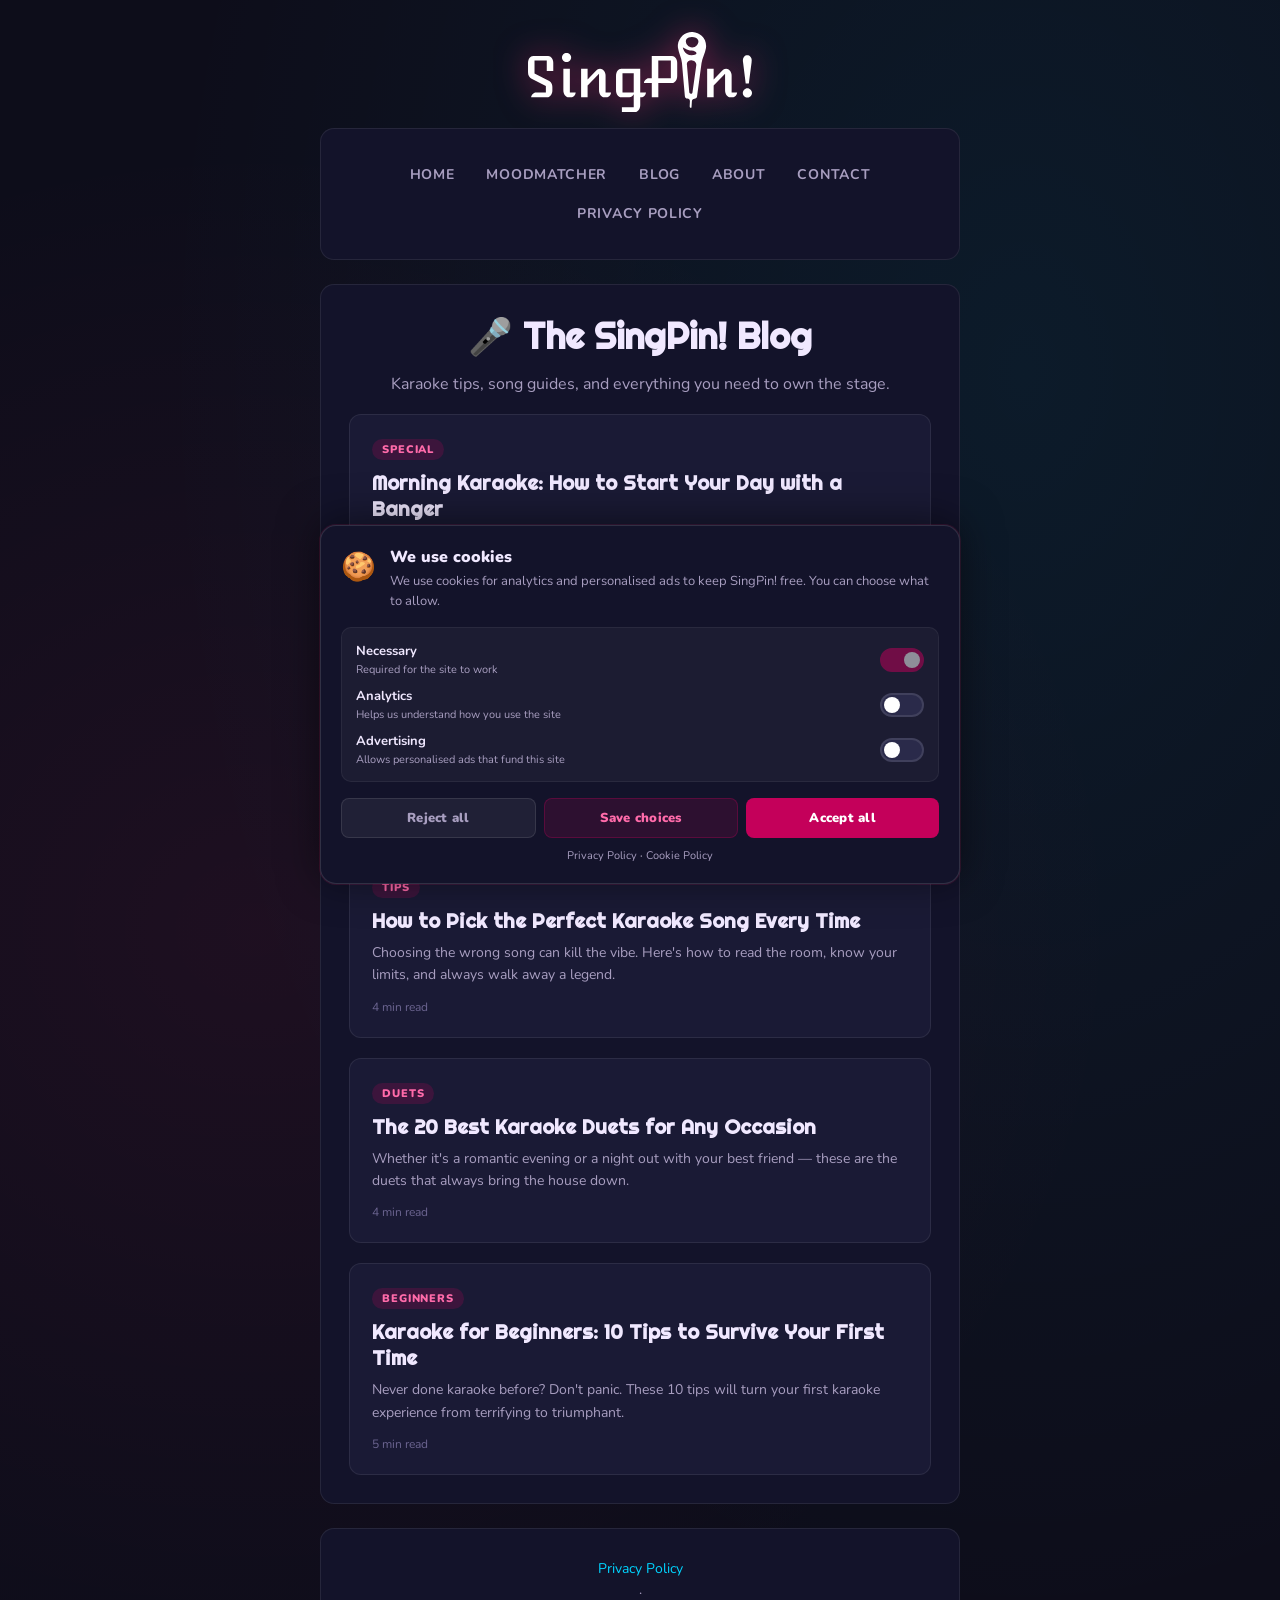
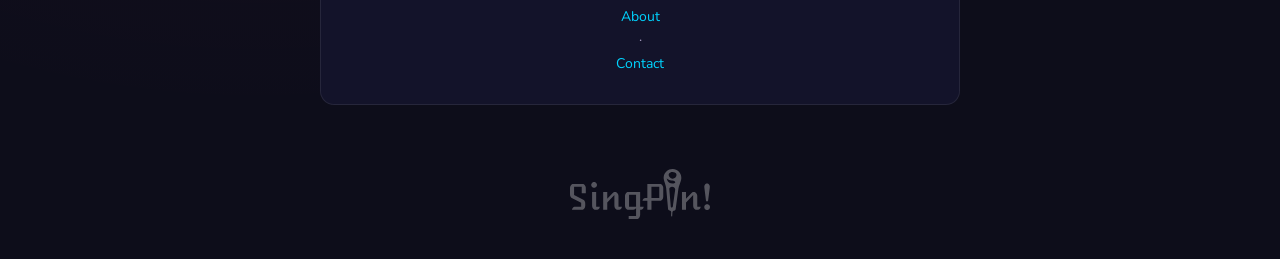
<file: blog.html>
<!DOCTYPE html>
<html lang="en">
<head>
  <title>SingPin! Blog — Karaoke Tips, Song Lists & More</title>
  <meta charset="UTF-8">
  <meta name="viewport" content="width=device-width, initial-scale=1.0">
  <meta name="description" content="Karaoke tips, best song lists, how to pick the right song, and everything you need to know to crush your next karaoke night.">
  <link rel="canonical" href="https://singpin.app/blog.html">
  <link rel="icon" type="image/png" href="favicon.png">
  <link rel="apple-touch-icon" href="/apple-touch-icon.png">
  <link rel="stylesheet" href="style.css">
  <link rel="stylesheet" href="cookie-consent.css">
  <script src="cookie-consent.js"></script>
  <style>
    .blog-grid { display: flex; flex-direction: column; gap: 20px; }
    .blog-card {
      background: var(--surface2);
      border: 1px solid var(--border);
      border-radius: 12px;
      padding: 22px;
      text-align: left;
      transition: border-color 0.2s, transform 0.2s;
      text-decoration: none;
      display: block;
    }
    .blog-card:hover { border-color: #c4005a; transform: translateY(-2px); text-decoration: none; }
    .blog-card-tag {
      display: inline-block;
      background: rgba(196,0,90,0.2);
      color: #ff6baa;
      font-size: 11px;
      font-weight: 900;
      letter-spacing: 0.08em;
      text-transform: uppercase;
      padding: 3px 10px;
      border-radius: 50px;
      margin-bottom: 10px;
    }
    .blog-card h2 { font-size: 20px; color: #f0e8ff; margin-bottom: 8px; text-align: left; }
    .blog-card p { font-size: 14px; color: #a89ec0; margin: 0; line-height: 1.6; }
    .blog-card-meta { font-size: 12px; color: #6b6490; margin-top: 12px; }
  </style>
</head>

<header>
  <img src="dinh.svg" alt="Logo with the name SingPin!">
</header>

<div class="container">
  <nav class="navigation">
    <ul>
      <li><a href="index.html">Home</a></li>
      <li><a href="moodmatcher.html">MoodMatcher</a></li>
      <li><a href="blog.html">Blog</a></li>
      <li><a href="about.html">About</a></li>
      <li><a href="contact.html">Contact</a></li>
      <li><a href="privacy-policy.html">Privacy Policy</a></li>
    </ul>
  </nav>
</div>

<body>
  <div class="container">
    <h1>🎤 The SingPin! Blog</h1>
    <p>Karaoke tips, song guides, and everything you need to own the stage.</p>

    <div class="blog-grid">
      <a class="blog-card" href="blog-morning-karaoke.html">
        <span class="blog-card-tag">Special</span>
        <h2>Morning Karaoke: How to Start Your Day with a Banger</h2>
        <p>Evening karaoke is great. But morning karaoke — between 8 and 9am, with coffee in hand — might be even better. Here's how to pull it off.</p>
        <div class="blog-card-meta">5 min read</div>
      </a>



      <a class="blog-card" href="blog-best-karaoke-songs.html">
        <span class="blog-card-tag">Song Lists</span>
        <h2>50 Best Karaoke Songs of All Time</h2>
        <p>From crowd-pleasing bangers to emotional ballads — the ultimate list of songs that always work at karaoke, no matter the crowd.</p>
        <div class="blog-card-meta">5 min read</div>
      </a>

      <a class="blog-card" href="blog-how-to-pick-karaoke-song.html">
        <span class="blog-card-tag">Tips</span>
        <h2>How to Pick the Perfect Karaoke Song Every Time</h2>
        <p>Choosing the wrong song can kill the vibe. Here's how to read the room, know your limits, and always walk away a legend.</p>
        <div class="blog-card-meta">4 min read</div>
      </a>

      <a class="blog-card" href="blog-best-karaoke-duets.html">
        <span class="blog-card-tag">Duets</span>
        <h2>The 20 Best Karaoke Duets for Any Occasion</h2>
        <p>Whether it's a romantic evening or a night out with your best friend — these are the duets that always bring the house down.</p>
        <div class="blog-card-meta">4 min read</div>
      </a>

      <a class="blog-card" href="blog-karaoke-tips-beginners.html">
        <span class="blog-card-tag">Beginners</span>
        <h2>Karaoke for Beginners: 10 Tips to Survive Your First Time</h2>
        <p>Never done karaoke before? Don't panic. These 10 tips will turn your first karaoke experience from terrifying to triumphant.</p>
        <div class="blog-card-meta">5 min read</div>
      </a>

    </div>
  </div>

  <div class="container">
    <p style="text-align:center; font-size:14px;">
      <a href="privacy-policy.html">Privacy Policy</a> &nbsp;·&nbsp;
      <a href="about.html">About</a> &nbsp;·&nbsp;
      <a href="contact.html">Contact</a>
    </p>
  </div>

  <script src="script.js"></script>
</body>

<footer>
  <img src="dinh.svg" alt="Logo with the name SingPin!">
</footer>
</html>
</file>
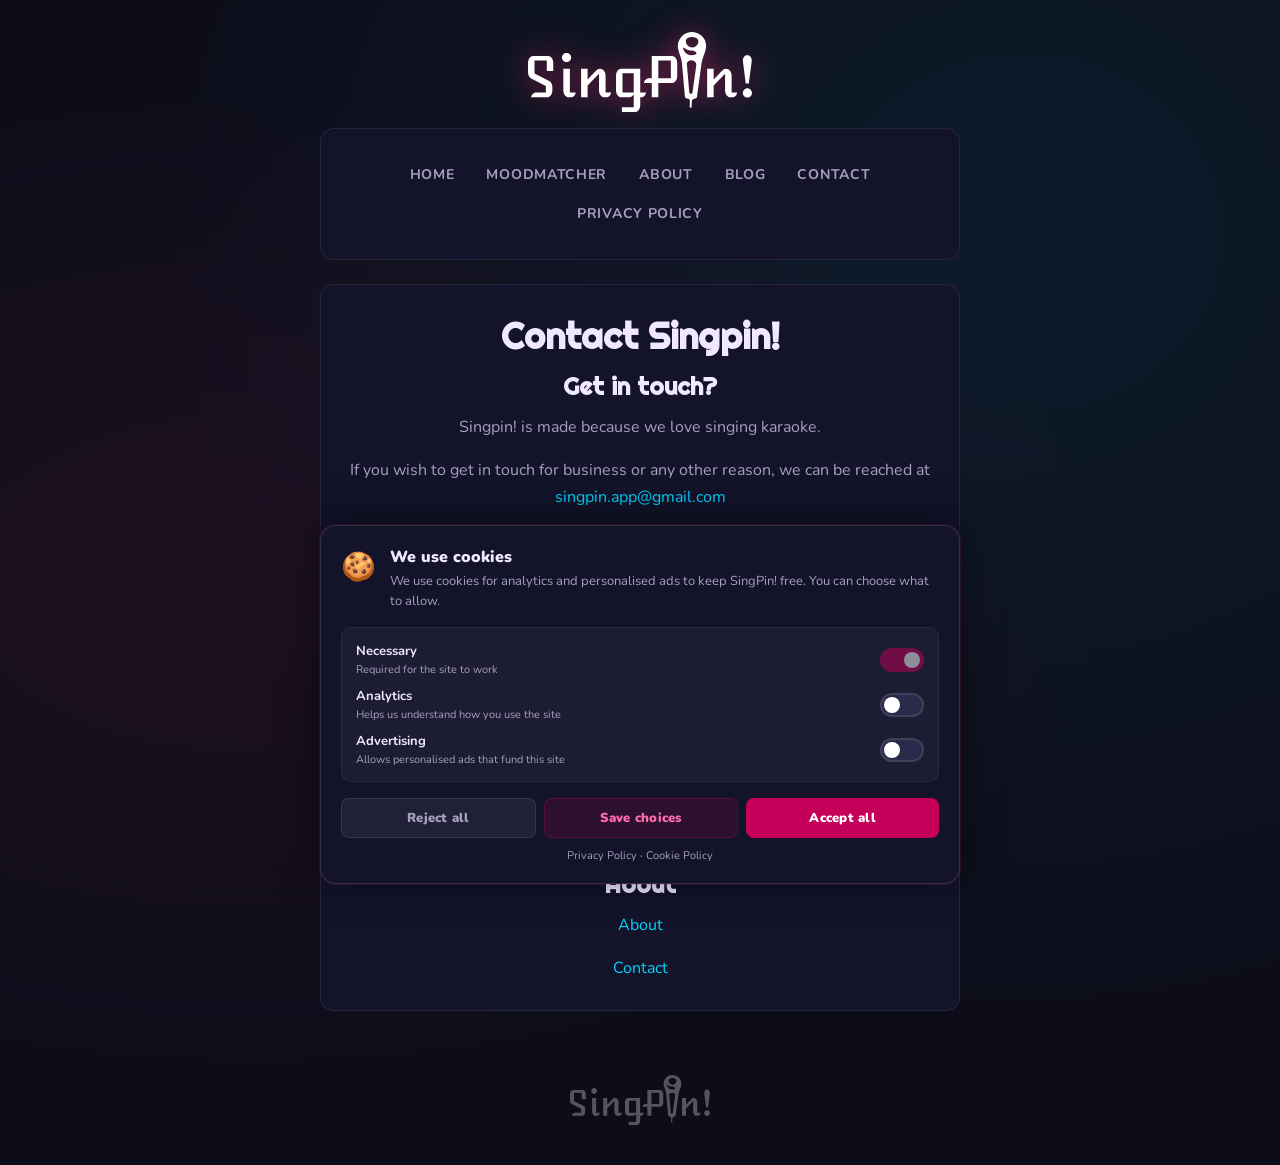
<file: contact.html>
<!DOCTYPE html>
<html lang="en">
<head>
  <title>SingPin! Contact!!</title>
  <meta charset="UTF-8">
  <meta name="viewport" content="width=device-width, initial-scale=1.0">
  <meta name="description" content="Get in touch with the team behind SingPin!">
  <link rel="icon" type="image/png" href="favicon.png">
  <link rel="apple-touch-icon" href="/apple-touch-icon.png">
  <link rel="stylesheet" href="style.css">
  <link rel="stylesheet" href="cookie-consent.css">
  <script src="cookie-consent.js"></script>
</head>

<header>
  <img src="dinh.svg" alt="Logo with the name SingPin!">
</header>

<div class="container">
  <nav class="navigation">
    <ul>
      <li><a href="index.html">Home</a></li>
      <li><a href="moodmatcher.html">MoodMatcher</a></li>
      <li><a href="about.html">About</a></li>
      <li><a href="blog.html">Blog</a></li>
      <li><a href="contact.html">Contact</a></li>
      <li><a href="privacy-policy.html">Privacy Policy</a></li>
    </ul>
  </nav>
</div>

<body>
  <div class="container">
    <h1>Contact Singpin!</h1>
    <h2>Get in touch?</h2>
    <p>Singpin! is made because we love singing karaoke.</p>
    <p>If you wish to get in touch for business or any other reason, we can be reached at <a href="mailto:singpin.app@gmail.com">singpin.app@gmail.com</a></p>
  </div>

  <div class="container">
    <h2>Social media</h2>
    <p>
      <a aria-label="Link to instagram profile" href="https://www.instagram.com/singpin.app/" target="_blank">
        <img src="2959748_instagram_photo_share_icon.png" alt="Instagram logo and link to account">
      </a>
    </p>
  </div>

  <div class="container">
    <h2>Information</h2>
    <p><a aria-label="Privacy policy" href="privacy-policy.html" rel="noopener noreferrer">Privacy policy</a></p>
    <h2>About</h2>
    <p><a aria-label="About" href="about.html" rel="noopener noreferrer">About</a></p>
    <p><a aria-label="Contact" href="contact.html" rel="noopener noreferrer">Contact</a></p>
  </div>

  <script src="script.js"></script>
</body>

<footer>
  <img src="dinh.svg" alt="Logo with the name SingPin!">
</footer>
</html>
</file>
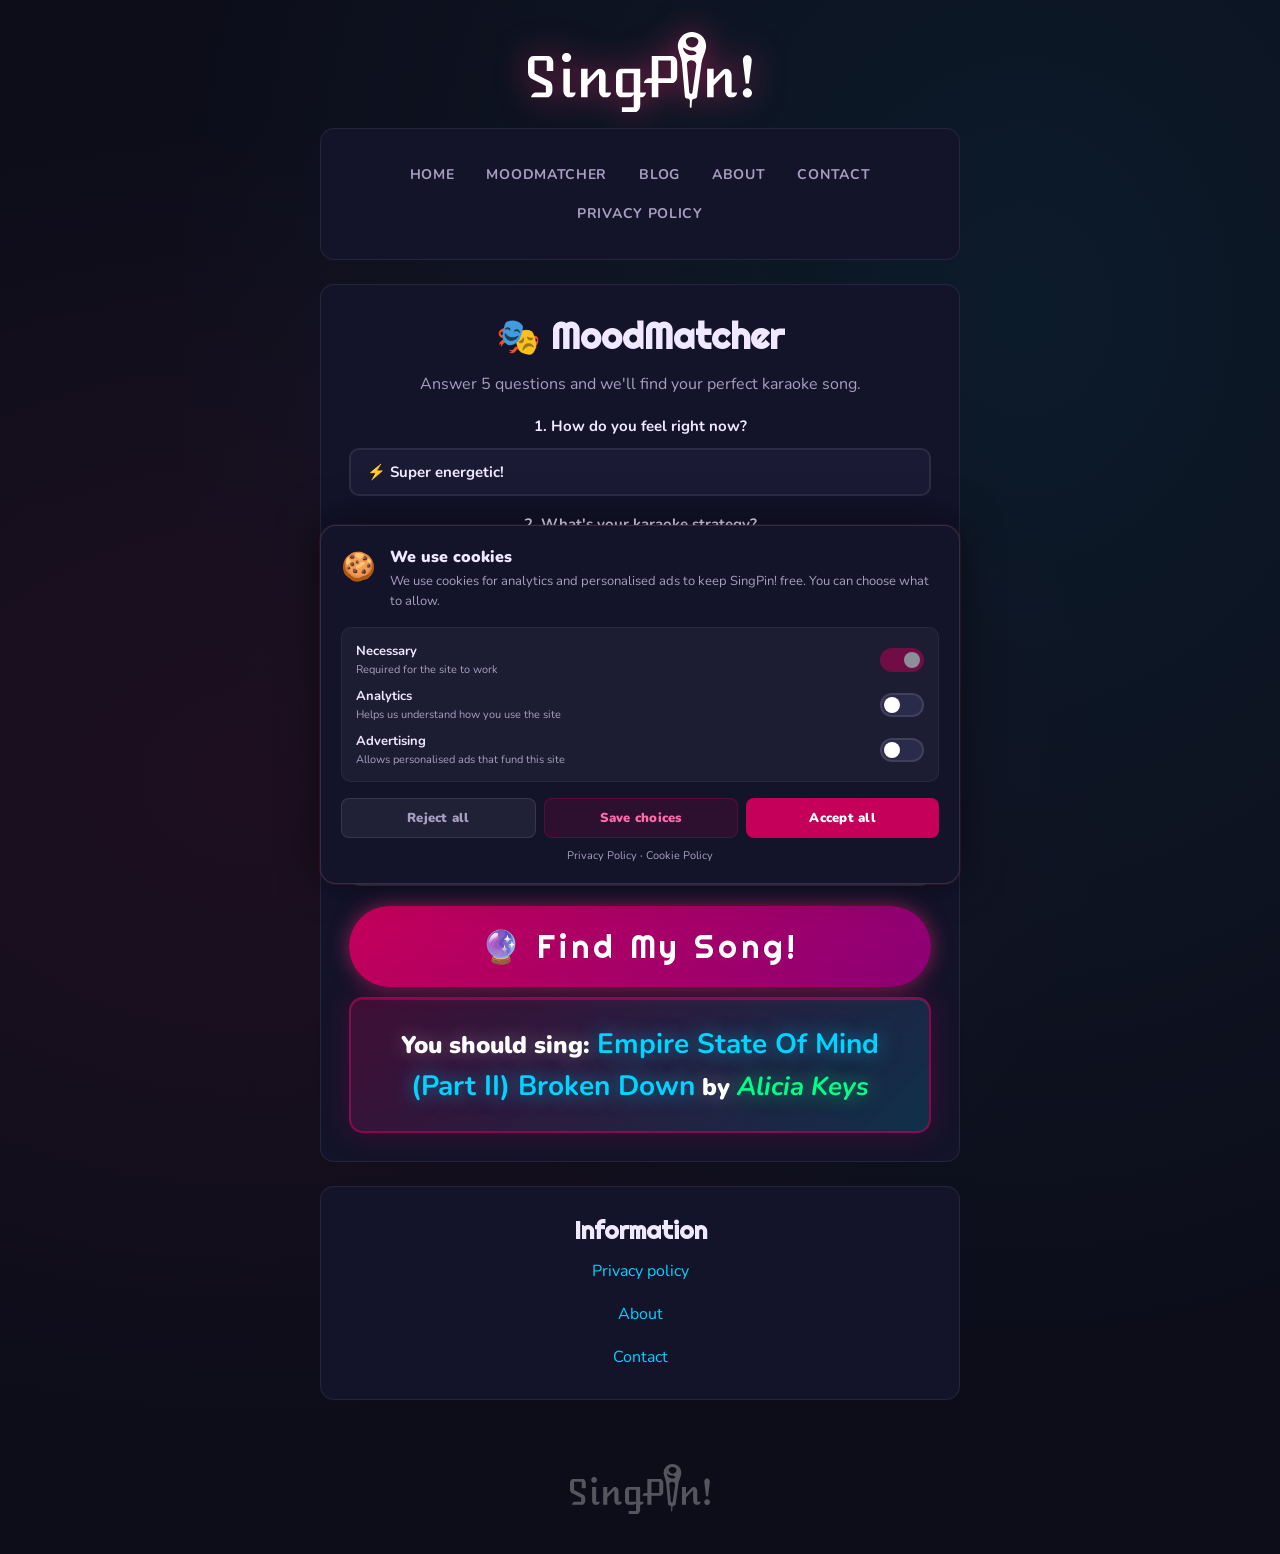
<file: moodmatcher.html>
<!DOCTYPE html>
<html lang="en">
<head>
  <title>SingPin! MoodMatcher</title>
  <meta charset="UTF-8">
  <meta name="viewport" content="width=device-width, initial-scale=1.0">
  <meta name="description" content="Answer 5 questions and SingPin! MoodMatcher finds your perfect karaoke song.">
  <meta name="google-adsense-account" content="ca-pub-9252708748504526">
  <link rel="canonical" href="https://singpin.app/moodmatcher.html">
  <link rel="icon" type="image/png" href="favicon.png">
  <link rel="apple-touch-icon" href="/apple-touch-icon.png">
  <link rel="stylesheet" href="style.css">
  <link rel="stylesheet" href="cookie-consent.css">
  <script src="cookie-consent.js"></script>
  <style>
    .question p { font-size: 15px; font-weight: 700; color: var(--text); margin-bottom: 8px; text-align: left; }
    .mood-result { text-align: center; padding: 24px; border-radius: 14px; background: rgba(255,255,255,0.04); border: 1px solid var(--border); margin-top: 20px; }
    .mood-result h2 { color: var(--neon-green); margin-bottom: 12px; }
    .mood-song-title { font-size: 22px; color: var(--neon-blue); font-weight: 900; }
    .mood-song-artist { font-size: 18px; color: var(--text-muted); margin-top: 6px; }
    .mood-song-type { display: inline-block; margin-top: 12px; padding: 4px 14px; border-radius: 50px; background: #c4005a; color: #fff; font-size: 13px; font-weight: 900; }
  </style>
</head>

<header>
  <img src="dinh.svg" alt="Logo with the name SingPin!">
</header>

<div class="container">
  <nav class="navigation">
    <ul>
      <li><a href="index.html">Home</a></li>
      <li><a href="moodmatcher.html">MoodMatcher</a></li>
      <li><a href="blog.html">Blog</a></li>
      <li><a href="about.html">About</a></li>
      <li><a href="contact.html">Contact</a></li>
      <li><a href="privacy-policy.html">Privacy Policy</a></li>
    </ul>
  </nav>
</div>

<body>
  <div class="container">
    <h1>🎭 MoodMatcher</h1>
    <p>Answer 5 questions and we'll find your perfect karaoke song.</p>

    <div class="question">
      <p>1. How do you feel right now?</p>
      <select id="q1">
        <option value="Banger!">⚡ Super energetic!</option>
        <option value="Happy!">😊 Relaxed and happy</option>
        <option value="Ballad!">💙 A little sentimental</option>
        <option value="Duet!">🎶 I need a duet partner!</option>
        <option value="Soulful!">✨ Deep and soulful</option>
      </select>
    </div>
    <div class="question">
      <p>2. What's your karaoke strategy?</p>
      <select id="q2">
        <option value="Banger!">🔥 Hype up the crowd!</option>
        <option value="Ballad!">💔 Sing from the heart</option>
        <option value="Happy!">😄 Have fun and smile</option>
        <option value="Duet!">👫 Sing a legendary duet</option>
        <option value="Soulful!">🎤 Show off my vocals</option>
      </select>
    </div>
    <div class="question">
      <p>3. Your ideal Friday night?</p>
      <select id="q3">
        <option value="Banger!">🕺 Dancing at a party</option>
        <option value="Ballad!">🕯️ Cozy dinner with loved ones</option>
        <option value="Happy!">🎤 Karaoke with friends!</option>
        <option value="Duet!">💑 A romantic evening</option>
        <option value="Soulful!">🍷 Wine and jazz</option>
      </select>
    </div>
    <div class="question">
      <p>4. If you were a music genre?</p>
      <select id="q4">
        <option value="Banger!">💥 Pop or EDM</option>
        <option value="Ballad!">🎻 Classic love songs</option>
        <option value="Happy!">🌟 Upbeat and fun</option>
        <option value="Duet!">🎹 Iconic duets</option>
        <option value="Soulful!">🎷 Smooth R&B</option>
      </select>
    </div>
    <div class="question">
      <p>5. Your biggest karaoke goal?</p>
      <select id="q5">
        <option value="Banger!">🕺 Get everyone dancing!</option>
        <option value="Ballad!">😢 Make them feel something</option>
        <option value="Happy!">😂 Spread joy and laughter</option>
        <option value="Duet!">🎵 Harmonize perfectly</option>
        <option value="Soulful!">🌟 Impress with my voice</option>
      </select>
    </div>

    <button type="button" class="select-btn" id="find-song-btn">🔮 Find My Song!</button>
    <div id="song-result"></div>
  </div>

  <div class="container">
    <h2>Information</h2>
    <p><a href="privacy-policy.html">Privacy policy</a></p>
    <p><a href="about.html">About</a></p>
    <p><a href="contact.html">Contact</a></p>
  </div>

  <script>
    function parseCSVRow(row) {
      const result = []; let current = ''; let inQuotes = false;
      for (let i = 0; i < row.length; i++) {
        const ch = row[i];
        if (ch === '"') { inQuotes = !inQuotes; }
        else if (ch === ',' && !inQuotes) { result.push(current.trim()); current = ''; }
        else { current += ch; }
      }
      result.push(current.trim());
      return result;
    }

    document.getElementById('find-song-btn').addEventListener('click', function() {
      const scores = { 'Banger!': 0, 'Happy!': 0, 'Ballad!': 0, 'Duet!': 0, 'Soulful!': 0 };
      for (let i = 1; i <= 5; i++) scores[document.getElementById('q' + i).value]++;
      const genre = Object.keys(scores).reduce((a, b) => scores[a] > scores[b] ? a : b);

      fetch('data.csv').then(r => r.text()).then(csv => {
        const rows = csv.trim().split('\n');
        const filtered = [];
        for (let i = 1; i < rows.length; i++) {
          const cols = parseCSVRow(rows[i]);
          if (cols[cols.length - 1].trim() === genre) {
            filtered.push({ Title: cols[0].trim(), Artist: cols[1].trim(), Type: cols[cols.length-1].trim() });
          }
        }
        const el = document.getElementById('song-result');
        if (filtered.length > 0) {
          const song = filtered[Math.floor(Math.random() * filtered.length)];
          el.innerHTML = '<div class="mood-result"><h2>🎤 Your Perfect Song:</h2><div class="mood-song-title">' + song.Title + '</div><div class="mood-song-artist">by ' + song.Artist + '</div><span class="mood-song-type">' + song.Type + '</span></div>';
        } else {
          el.innerHTML = '<div class="mood-result"><p>No songs found. Try again!</p></div>';
        }
      });
    });
  </script>

  <script src="script.js"></script>
</body>

<footer>
  <img src="dinh.svg" alt="Logo with the name SingPin!">
</footer>
</html>
</file>
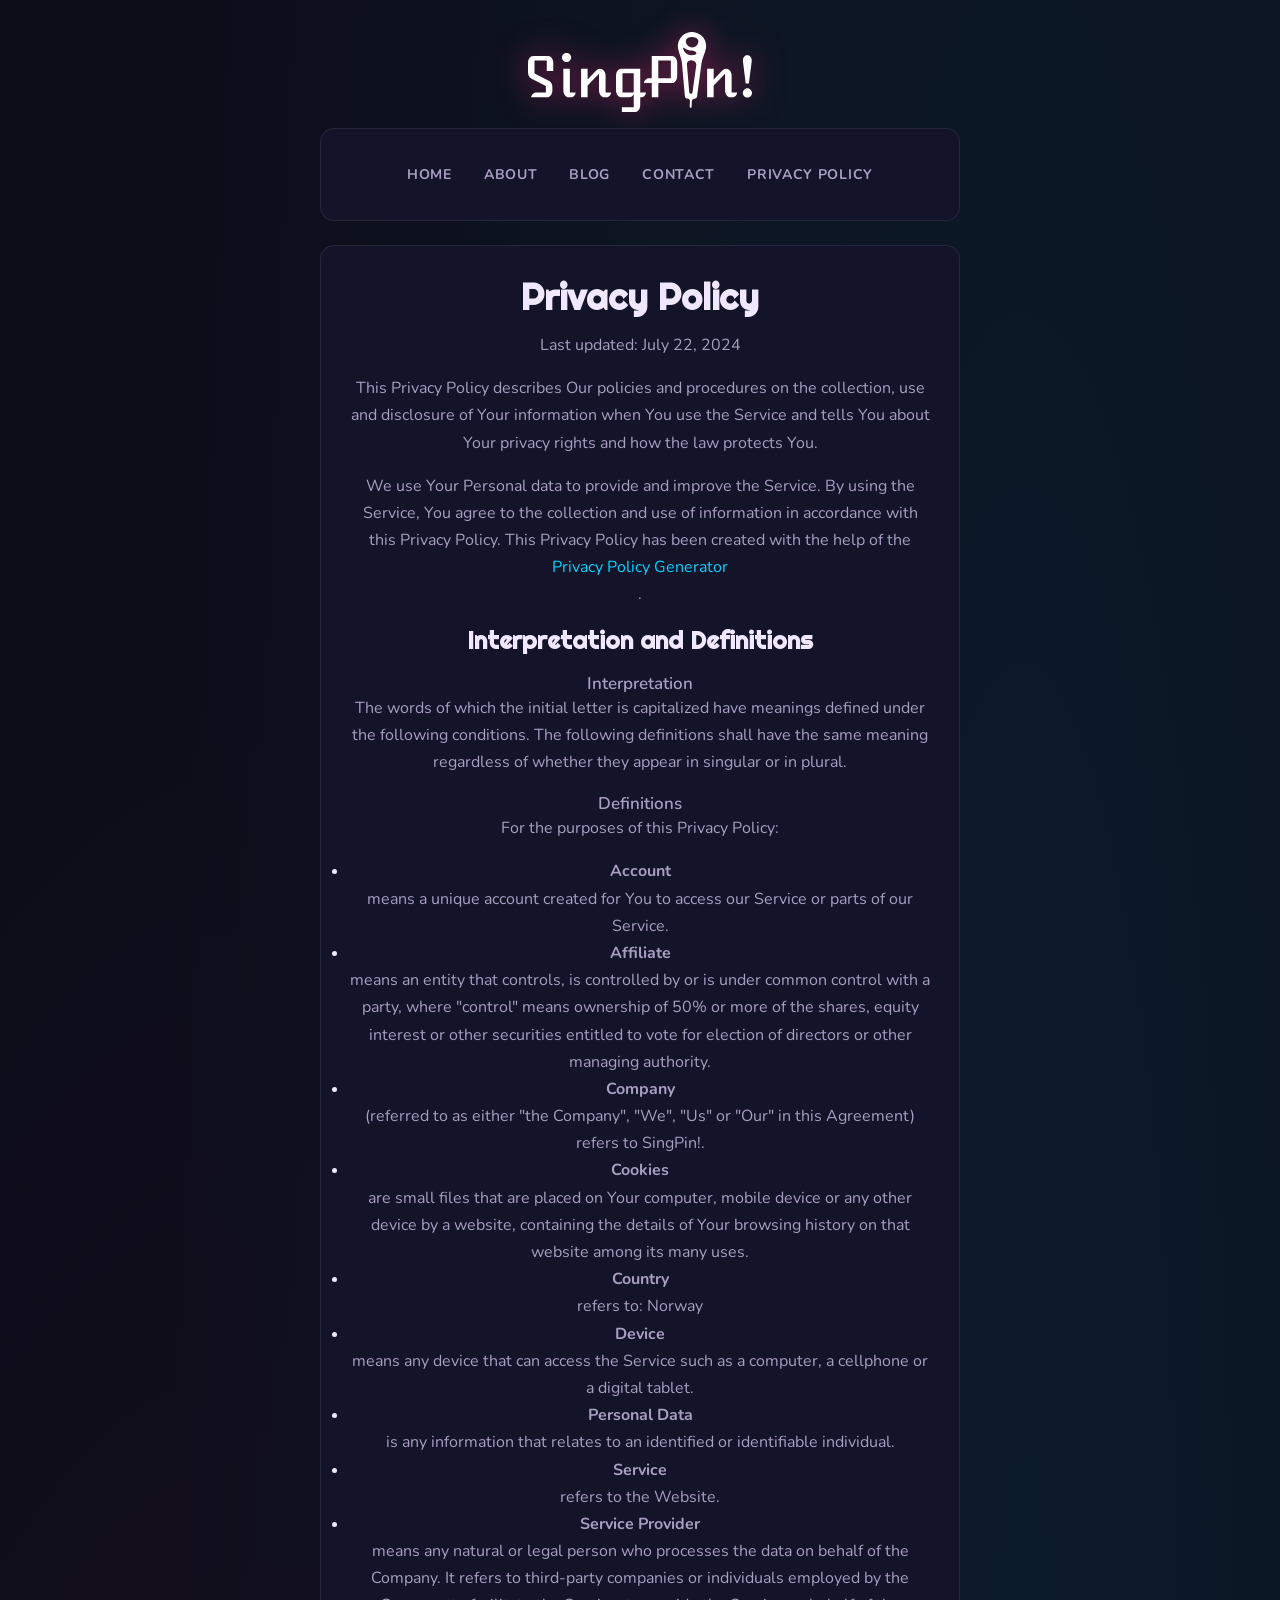
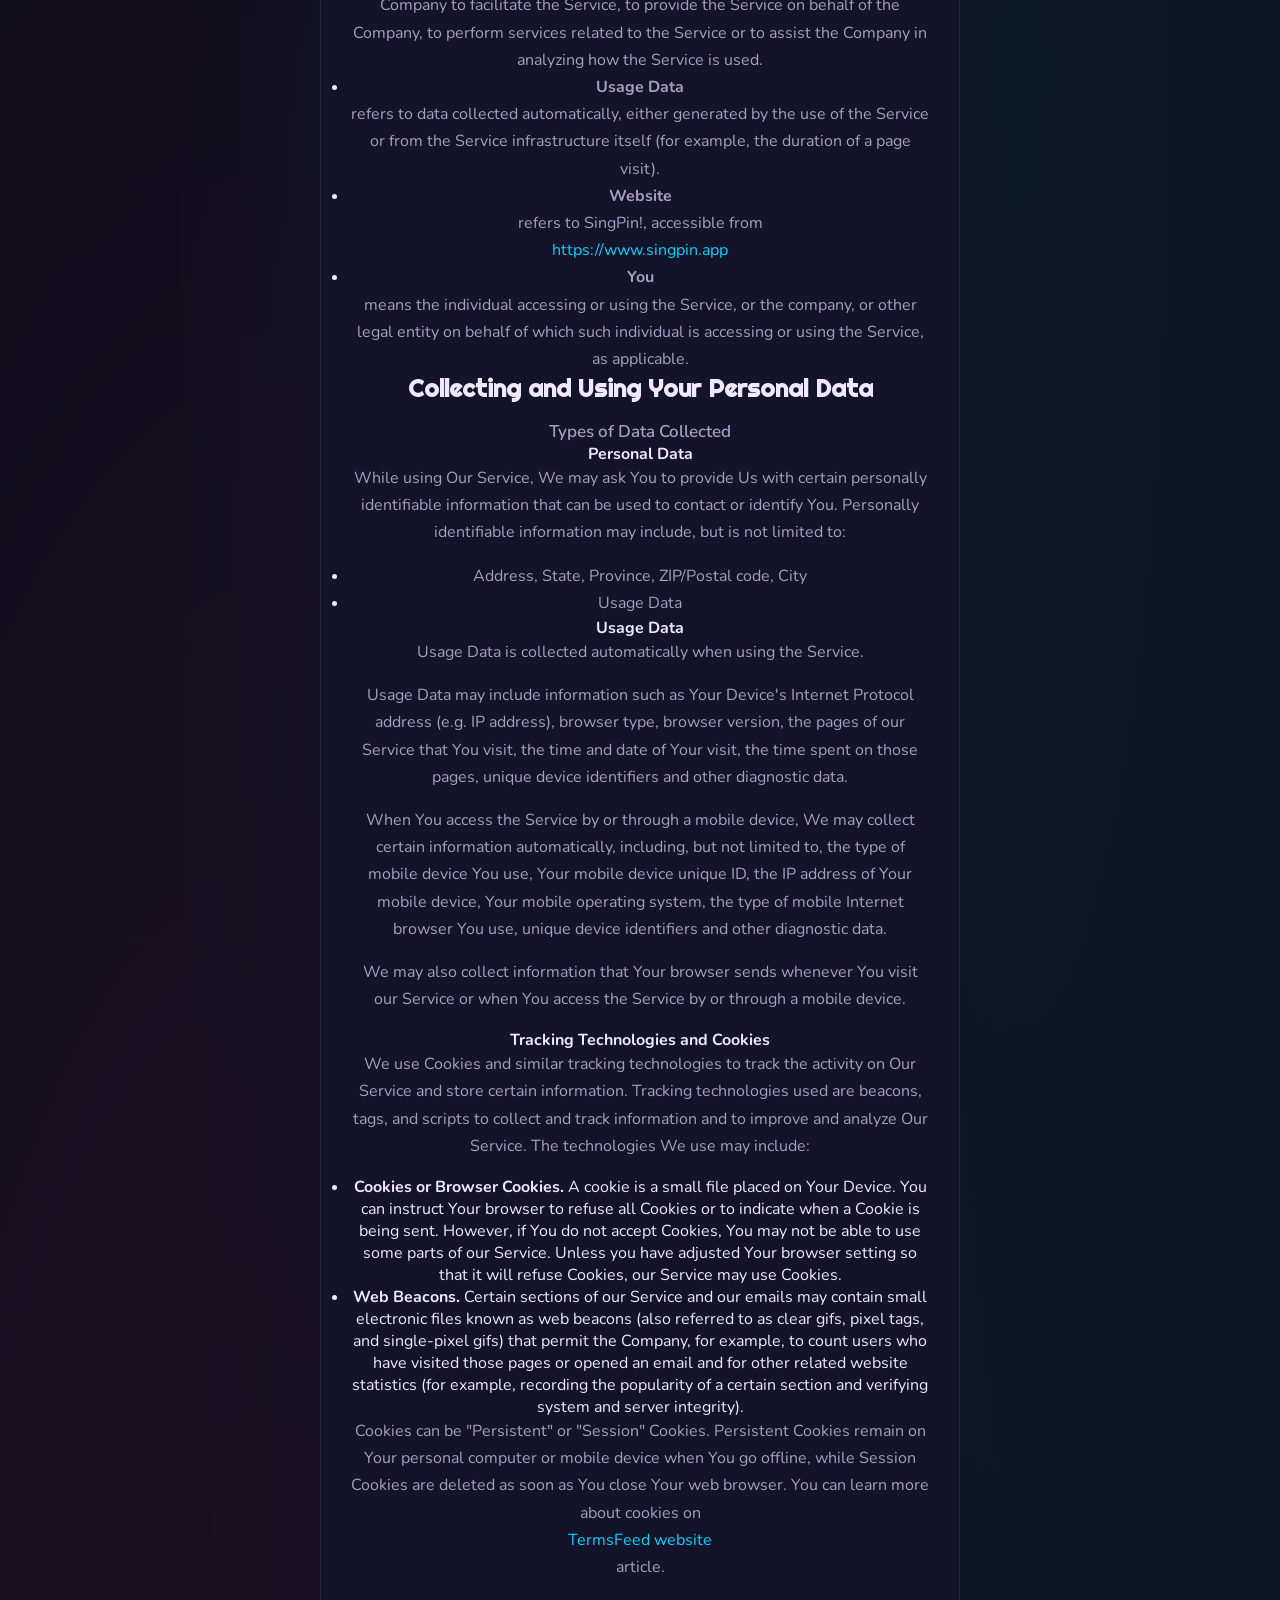
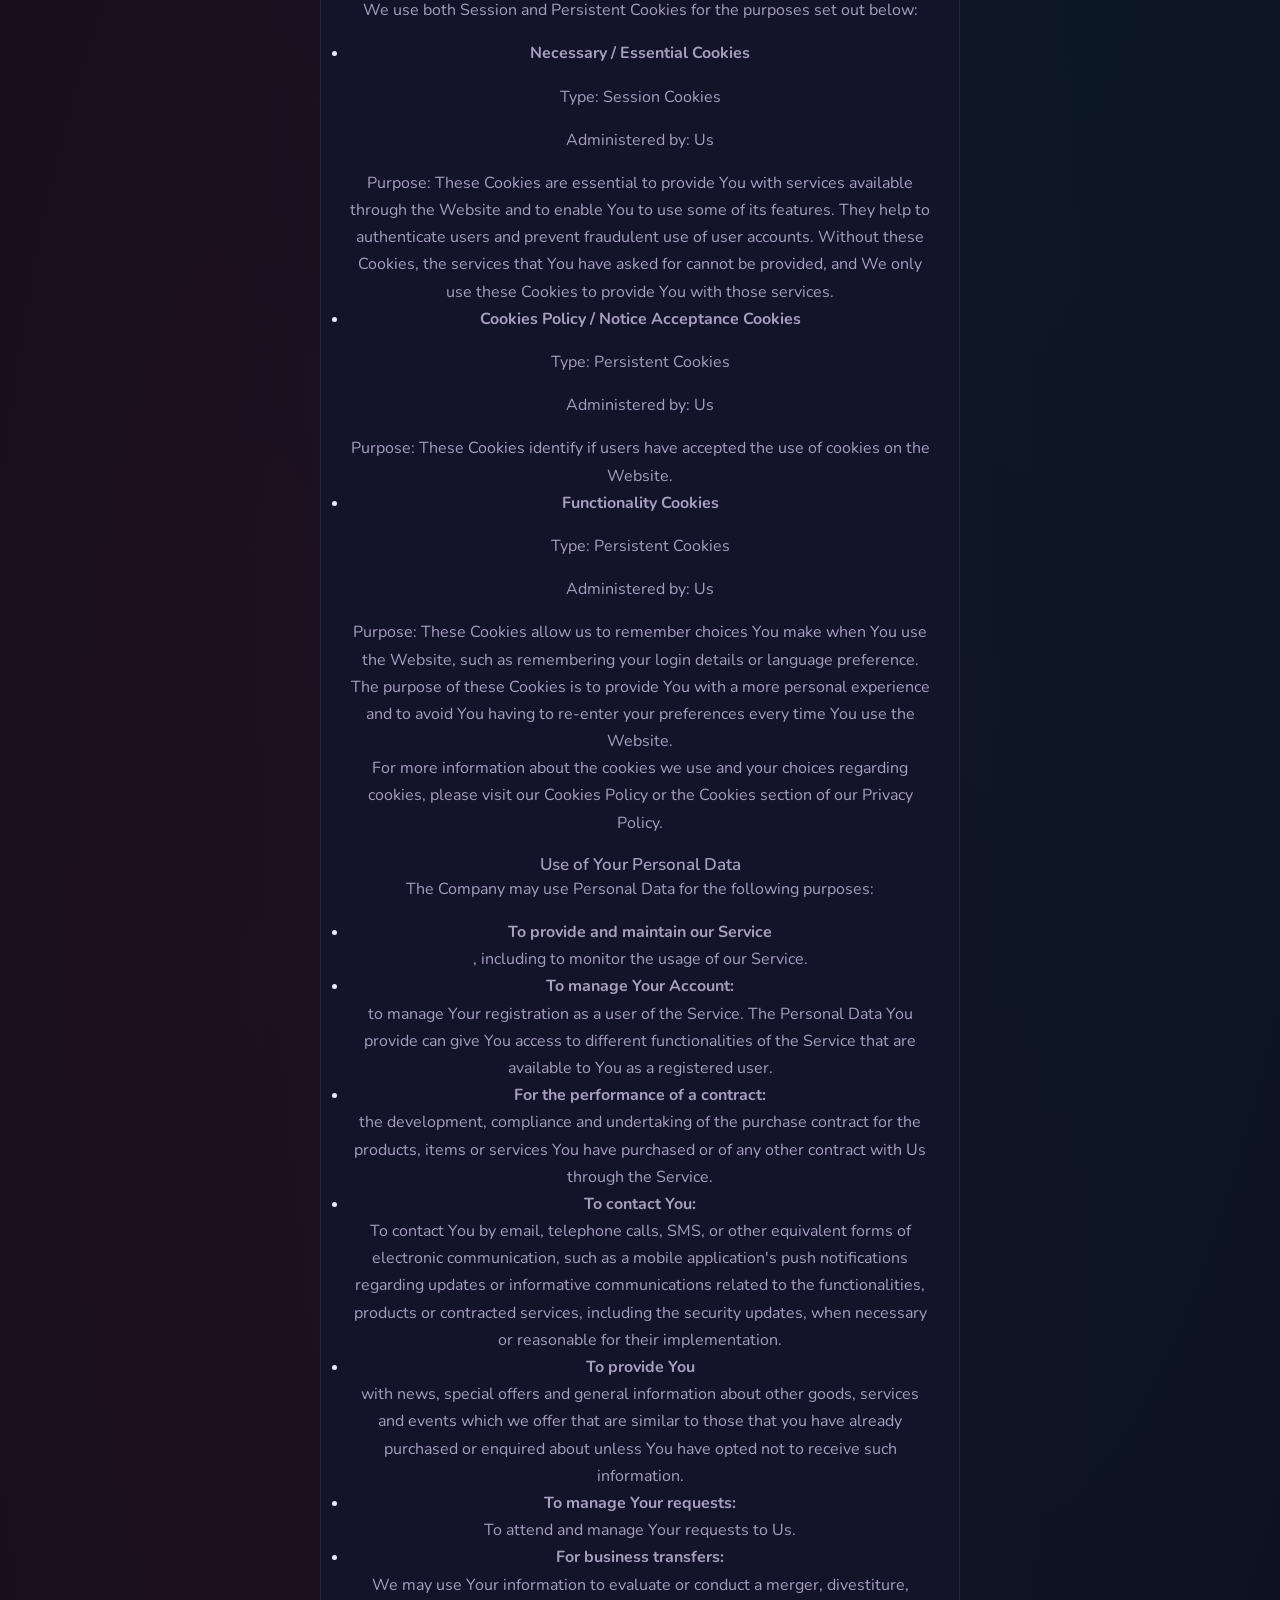
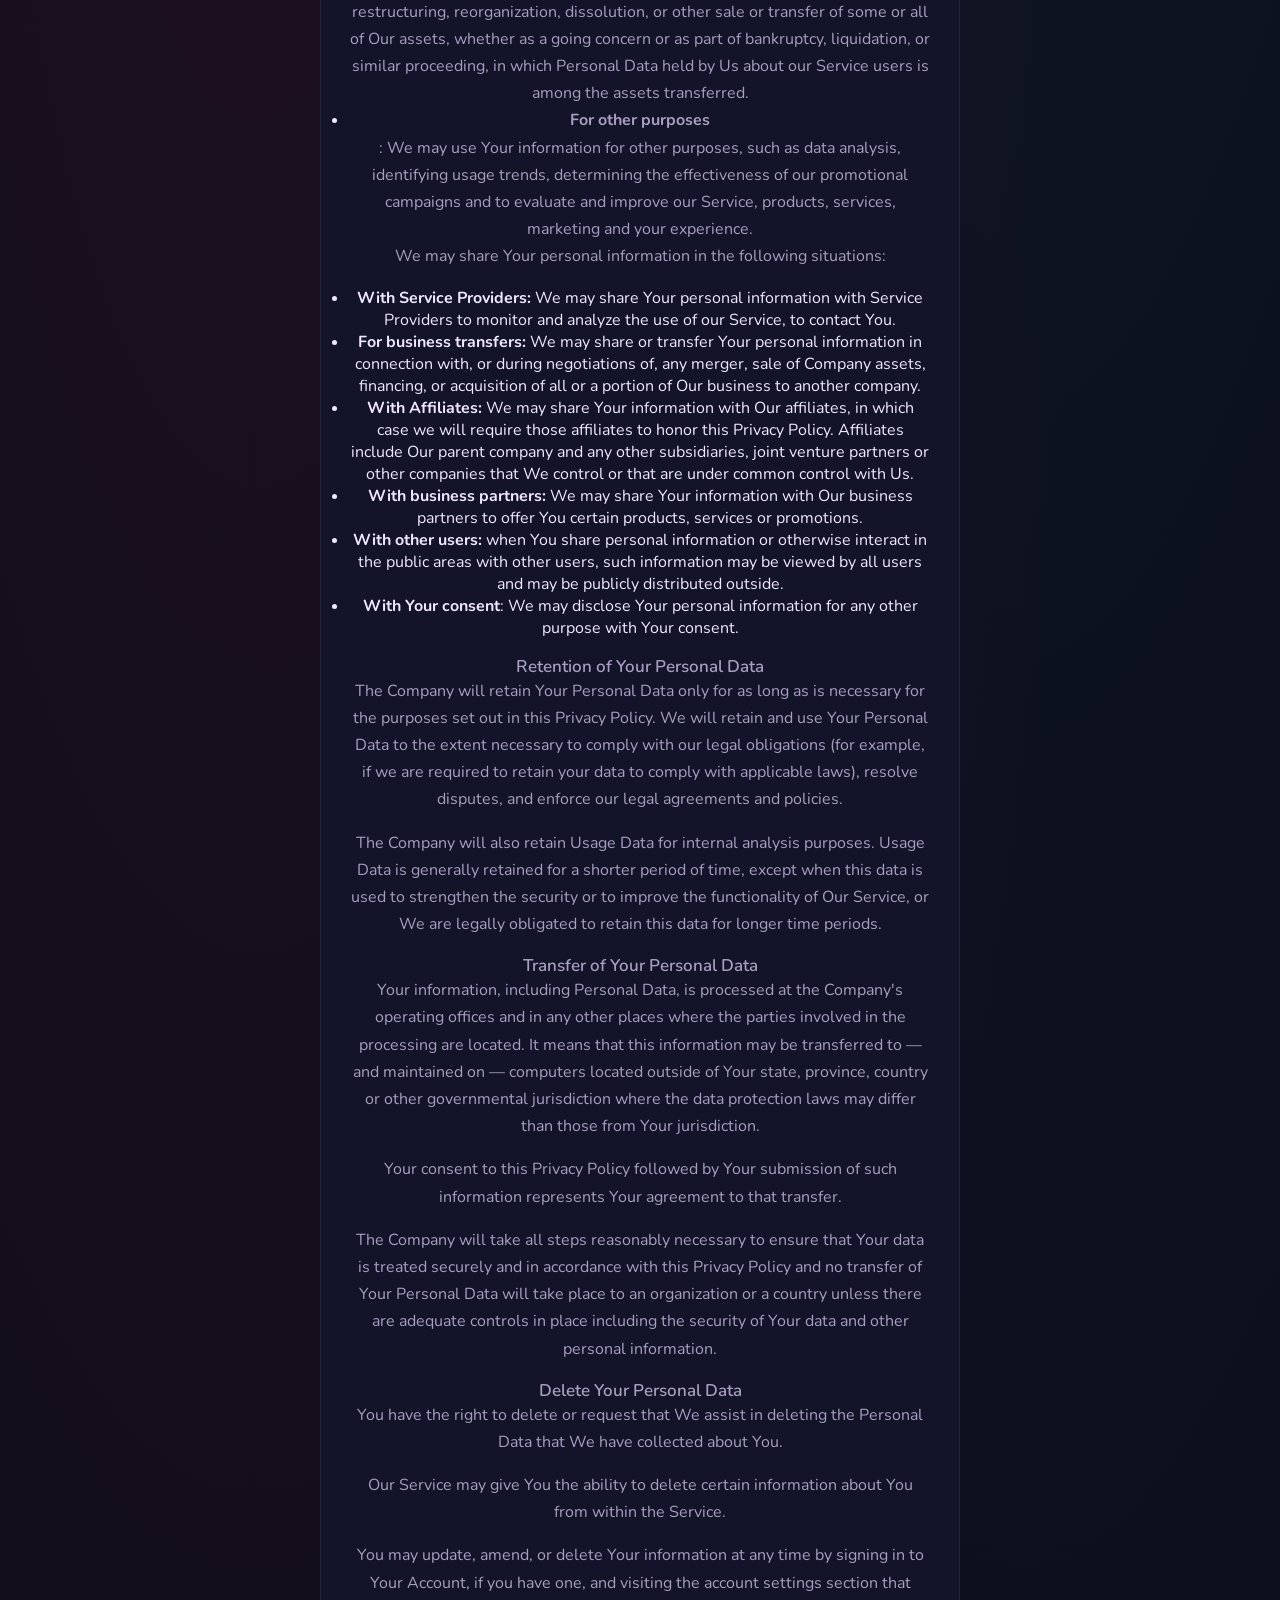
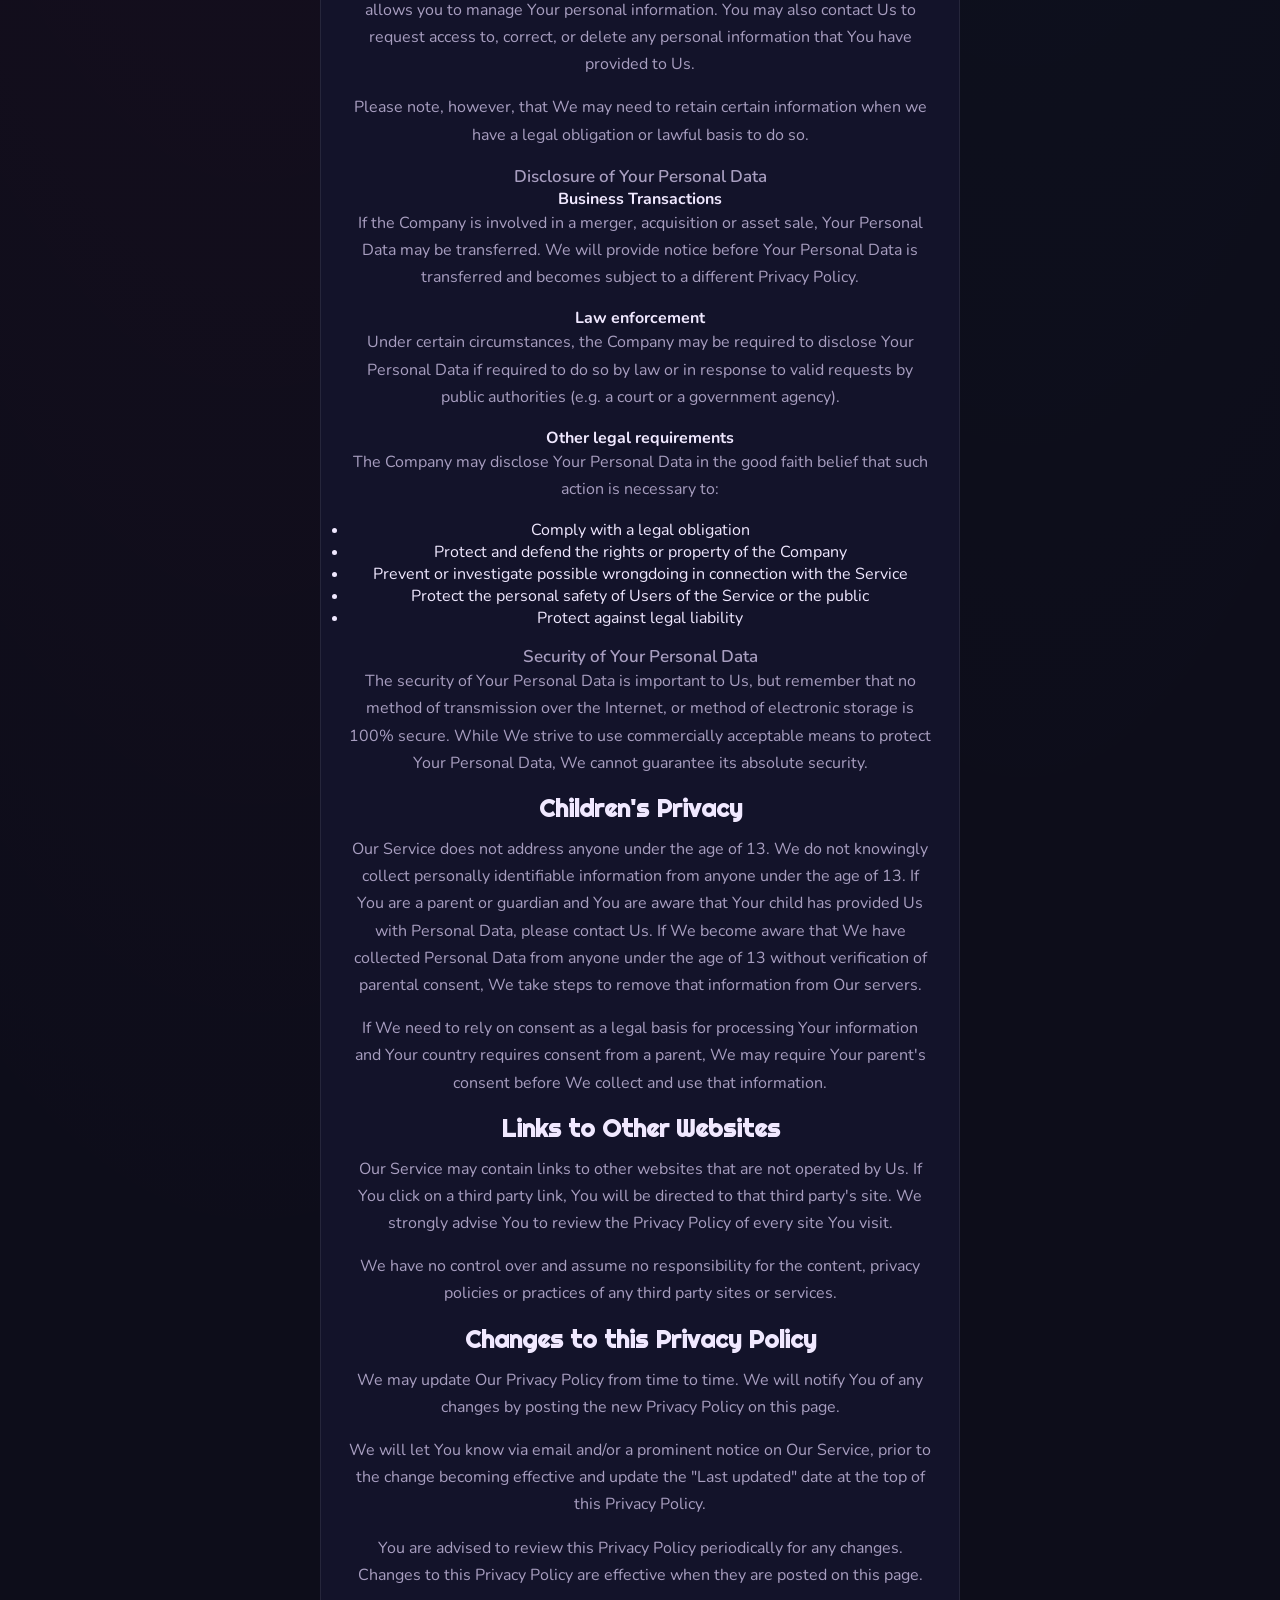
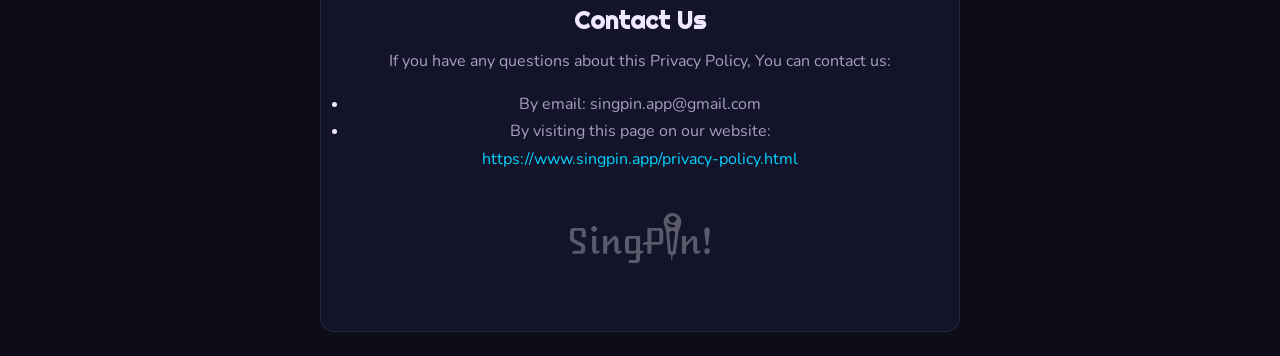
<file: privacy-policy.html>
<!DOCTYPE html>
<html lang="en">

<head>
	<title>SingPin! Privacy policy!</title>
	<meta charset="UTF-8">
	<meta name="viewport" content="width=device-width, initial-scale=1.0">
	<link rel="stylesheet" href="style.css">
	 <link rel="icon" type="image/png" href="favicon.png">
	<link rel="apple-touch-icon" href="/apple-touch-icon.png">

	<meta name="description" content="This is a description of Singpin!s privacy policy!">

  <!-- Google tag (gtag.js) -->
<script async src="https://www.googletagmanager.com/gtag/js?id=G-ZWRV1ZH9BE"></script>
<script>
  window.dataLayer = window.dataLayer || [];
  function gtag(){dataLayer.push(arguments);}
  gtag('js', new Date());

  gtag('config', 'G-ZWRV1ZH9BE');
</script>


	<link rel="canonical" href="https://singpin.app/">
	
</head>
	
<header>
  <img src="dinh.svg" alt="Logo with the name SingPin! ">
</header>
	<div class="container">
<nav class="navigation">
	<ul>
		<li><a href="index.html">Home</a></li>
		<li><a href="about.html">About</a></li>
		<li><a href="blog.html">Blog</a></li>
		<li><a href="contact.html">Contact</a></li>
		<li><a href="privacy-policy.html">Privacy Policy</a></li>
	</ul>
</nav>
	</div>
<body>
	<div class="container">
<h1>Privacy Policy</h1>
<p>Last updated: July 22, 2024</p>
<p>This Privacy Policy describes Our policies and procedures on the collection, use and disclosure of Your information when You use the Service and tells You about Your privacy rights and how the law protects You.</p>
<p>We use Your Personal data to provide and improve the Service. By using the Service, You agree to the collection and use of information in accordance with this Privacy Policy. This Privacy Policy has been created with the help of the <a href="https://www.termsfeed.com/privacy-policy-generator/" target="_blank">Privacy Policy Generator</a>.</p>
<h2>Interpretation and Definitions</h2>
<h3>Interpretation</h3>
<p>The words of which the initial letter is capitalized have meanings defined under the following conditions. The following definitions shall have the same meaning regardless of whether they appear in singular or in plural.</p>
<h3>Definitions</h3>
<p>For the purposes of this Privacy Policy:</p>
<ul>
<li>
<p><strong>Account</strong> means a unique account created for You to access our Service or parts of our Service.</p>
</li>
<li>
<p><strong>Affiliate</strong> means an entity that controls, is controlled by or is under common control with a party, where &quot;control&quot; means ownership of 50% or more of the shares, equity interest or other securities entitled to vote for election of directors or other managing authority.</p>
</li>
<li>
<p><strong>Company</strong> (referred to as either &quot;the Company&quot;, &quot;We&quot;, &quot;Us&quot; or &quot;Our&quot; in this Agreement) refers to SingPin!.</p>
</li>
<li>
<p><strong>Cookies</strong> are small files that are placed on Your computer, mobile device or any other device by a website, containing the details of Your browsing history on that website among its many uses.</p>
</li>
<li>
<p><strong>Country</strong> refers to:  Norway</p>
</li>
<li>
<p><strong>Device</strong> means any device that can access the Service such as a computer, a cellphone or a digital tablet.</p>
</li>
<li>
<p><strong>Personal Data</strong> is any information that relates to an identified or identifiable individual.</p>
</li>
<li>
<p><strong>Service</strong> refers to the Website.</p>
</li>
<li>
<p><strong>Service Provider</strong> means any natural or legal person who processes the data on behalf of the Company. It refers to third-party companies or individuals employed by the Company to facilitate the Service, to provide the Service on behalf of the Company, to perform services related to the Service or to assist the Company in analyzing how the Service is used.</p>
</li>
<li>
<p><strong>Usage Data</strong> refers to data collected automatically, either generated by the use of the Service or from the Service infrastructure itself (for example, the duration of a page visit).</p>
</li>
<li>
<p><strong>Website</strong> refers to SingPin!, accessible from <a href="https://www.singpin.app" rel="external nofollow noopener" target="_blank">https://www.singpin.app</a></p>
</li>
<li>
<p><strong>You</strong> means the individual accessing or using the Service, or the company, or other legal entity on behalf of which such individual is accessing or using the Service, as applicable.</p>
</li>
</ul>
<h2>Collecting and Using Your Personal Data</h2>
<h3>Types of Data Collected</h3>
<h4>Personal Data</h4>
<p>While using Our Service, We may ask You to provide Us with certain personally identifiable information that can be used to contact or identify You. Personally identifiable information may include, but is not limited to:</p>
<ul>
<li>
<p>Address, State, Province, ZIP/Postal code, City</p>
</li>
<li>
<p>Usage Data</p>
</li>
</ul>
<h4>Usage Data</h4>
<p>Usage Data is collected automatically when using the Service.</p>
<p>Usage Data may include information such as Your Device's Internet Protocol address (e.g. IP address), browser type, browser version, the pages of our Service that You visit, the time and date of Your visit, the time spent on those pages, unique device identifiers and other diagnostic data.</p>
<p>When You access the Service by or through a mobile device, We may collect certain information automatically, including, but not limited to, the type of mobile device You use, Your mobile device unique ID, the IP address of Your mobile device, Your mobile operating system, the type of mobile Internet browser You use, unique device identifiers and other diagnostic data.</p>
<p>We may also collect information that Your browser sends whenever You visit our Service or when You access the Service by or through a mobile device.</p>
<h4>Tracking Technologies and Cookies</h4>
<p>We use Cookies and similar tracking technologies to track the activity on Our Service and store certain information. Tracking technologies used are beacons, tags, and scripts to collect and track information and to improve and analyze Our Service. The technologies We use may include:</p>
<ul>
<li><strong>Cookies or Browser Cookies.</strong> A cookie is a small file placed on Your Device. You can instruct Your browser to refuse all Cookies or to indicate when a Cookie is being sent. However, if You do not accept Cookies, You may not be able to use some parts of our Service. Unless you have adjusted Your browser setting so that it will refuse Cookies, our Service may use Cookies.</li>
<li><strong>Web Beacons.</strong> Certain sections of our Service and our emails may contain small electronic files known as web beacons (also referred to as clear gifs, pixel tags, and single-pixel gifs) that permit the Company, for example, to count users who have visited those pages or opened an email and for other related website statistics (for example, recording the popularity of a certain section and verifying system and server integrity).</li>
</ul>
<p>Cookies can be &quot;Persistent&quot; or &quot;Session&quot; Cookies. Persistent Cookies remain on Your personal computer or mobile device when You go offline, while Session Cookies are deleted as soon as You close Your web browser. You can learn more about cookies on <a href="https://www.termsfeed.com/blog/cookies/#What_Are_Cookies" target="_blank">TermsFeed website</a> article.</p>
<p>We use both Session and Persistent Cookies for the purposes set out below:</p>
<ul>
<li>
<p><strong>Necessary / Essential Cookies</strong></p>
<p>Type: Session Cookies</p>
<p>Administered by: Us</p>
<p>Purpose: These Cookies are essential to provide You with services available through the Website and to enable You to use some of its features. They help to authenticate users and prevent fraudulent use of user accounts. Without these Cookies, the services that You have asked for cannot be provided, and We only use these Cookies to provide You with those services.</p>
</li>
<li>
<p><strong>Cookies Policy / Notice Acceptance Cookies</strong></p>
<p>Type: Persistent Cookies</p>
<p>Administered by: Us</p>
<p>Purpose: These Cookies identify if users have accepted the use of cookies on the Website.</p>
</li>
<li>
<p><strong>Functionality Cookies</strong></p>
<p>Type: Persistent Cookies</p>
<p>Administered by: Us</p>
<p>Purpose: These Cookies allow us to remember choices You make when You use the Website, such as remembering your login details or language preference. The purpose of these Cookies is to provide You with a more personal experience and to avoid You having to re-enter your preferences every time You use the Website.</p>
</li>
</ul>
<p>For more information about the cookies we use and your choices regarding cookies, please visit our Cookies Policy or the Cookies section of our Privacy Policy.</p>
<h3>Use of Your Personal Data</h3>
<p>The Company may use Personal Data for the following purposes:</p>
<ul>
<li>
<p><strong>To provide and maintain our Service</strong>, including to monitor the usage of our Service.</p>
</li>
<li>
<p><strong>To manage Your Account:</strong> to manage Your registration as a user of the Service. The Personal Data You provide can give You access to different functionalities of the Service that are available to You as a registered user.</p>
</li>
<li>
<p><strong>For the performance of a contract:</strong> the development, compliance and undertaking of the purchase contract for the products, items or services You have purchased or of any other contract with Us through the Service.</p>
</li>
<li>
<p><strong>To contact You:</strong> To contact You by email, telephone calls, SMS, or other equivalent forms of electronic communication, such as a mobile application's push notifications regarding updates or informative communications related to the functionalities, products or contracted services, including the security updates, when necessary or reasonable for their implementation.</p>
</li>
<li>
<p><strong>To provide You</strong> with news, special offers and general information about other goods, services and events which we offer that are similar to those that you have already purchased or enquired about unless You have opted not to receive such information.</p>
</li>
<li>
<p><strong>To manage Your requests:</strong> To attend and manage Your requests to Us.</p>
</li>
<li>
<p><strong>For business transfers:</strong> We may use Your information to evaluate or conduct a merger, divestiture, restructuring, reorganization, dissolution, or other sale or transfer of some or all of Our assets, whether as a going concern or as part of bankruptcy, liquidation, or similar proceeding, in which Personal Data held by Us about our Service users is among the assets transferred.</p>
</li>
<li>
<p><strong>For other purposes</strong>: We may use Your information for other purposes, such as data analysis, identifying usage trends, determining the effectiveness of our promotional campaigns and to evaluate and improve our Service, products, services, marketing and your experience.</p>
</li>
</ul>
<p>We may share Your personal information in the following situations:</p>
<ul>
<li><strong>With Service Providers:</strong> We may share Your personal information with Service Providers to monitor and analyze the use of our Service,  to contact You.</li>
<li><strong>For business transfers:</strong> We may share or transfer Your personal information in connection with, or during negotiations of, any merger, sale of Company assets, financing, or acquisition of all or a portion of Our business to another company.</li>
<li><strong>With Affiliates:</strong> We may share Your information with Our affiliates, in which case we will require those affiliates to honor this Privacy Policy. Affiliates include Our parent company and any other subsidiaries, joint venture partners or other companies that We control or that are under common control with Us.</li>
<li><strong>With business partners:</strong> We may share Your information with Our business partners to offer You certain products, services or promotions.</li>
<li><strong>With other users:</strong> when You share personal information or otherwise interact in the public areas with other users, such information may be viewed by all users and may be publicly distributed outside.</li>
<li><strong>With Your consent</strong>: We may disclose Your personal information for any other purpose with Your consent.</li>
</ul>
<h3>Retention of Your Personal Data</h3>
<p>The Company will retain Your Personal Data only for as long as is necessary for the purposes set out in this Privacy Policy. We will retain and use Your Personal Data to the extent necessary to comply with our legal obligations (for example, if we are required to retain your data to comply with applicable laws), resolve disputes, and enforce our legal agreements and policies.</p>
<p>The Company will also retain Usage Data for internal analysis purposes. Usage Data is generally retained for a shorter period of time, except when this data is used to strengthen the security or to improve the functionality of Our Service, or We are legally obligated to retain this data for longer time periods.</p>
<h3>Transfer of Your Personal Data</h3>
<p>Your information, including Personal Data, is processed at the Company's operating offices and in any other places where the parties involved in the processing are located. It means that this information may be transferred to — and maintained on — computers located outside of Your state, province, country or other governmental jurisdiction where the data protection laws may differ than those from Your jurisdiction.</p>
<p>Your consent to this Privacy Policy followed by Your submission of such information represents Your agreement to that transfer.</p>
<p>The Company will take all steps reasonably necessary to ensure that Your data is treated securely and in accordance with this Privacy Policy and no transfer of Your Personal Data will take place to an organization or a country unless there are adequate controls in place including the security of Your data and other personal information.</p>
<h3>Delete Your Personal Data</h3>
<p>You have the right to delete or request that We assist in deleting the Personal Data that We have collected about You.</p>
<p>Our Service may give You the ability to delete certain information about You from within the Service.</p>
<p>You may update, amend, or delete Your information at any time by signing in to Your Account, if you have one, and visiting the account settings section that allows you to manage Your personal information. You may also contact Us to request access to, correct, or delete any personal information that You have provided to Us.</p>
<p>Please note, however, that We may need to retain certain information when we have a legal obligation or lawful basis to do so.</p>
<h3>Disclosure of Your Personal Data</h3>
<h4>Business Transactions</h4>
<p>If the Company is involved in a merger, acquisition or asset sale, Your Personal Data may be transferred. We will provide notice before Your Personal Data is transferred and becomes subject to a different Privacy Policy.</p>
<h4>Law enforcement</h4>
<p>Under certain circumstances, the Company may be required to disclose Your Personal Data if required to do so by law or in response to valid requests by public authorities (e.g. a court or a government agency).</p>
<h4>Other legal requirements</h4>
<p>The Company may disclose Your Personal Data in the good faith belief that such action is necessary to:</p>
<ul>
<li>Comply with a legal obligation</li>
<li>Protect and defend the rights or property of the Company</li>
<li>Prevent or investigate possible wrongdoing in connection with the Service</li>
<li>Protect the personal safety of Users of the Service or the public</li>
<li>Protect against legal liability</li>
</ul>
<h3>Security of Your Personal Data</h3>
<p>The security of Your Personal Data is important to Us, but remember that no method of transmission over the Internet, or method of electronic storage is 100% secure. While We strive to use commercially acceptable means to protect Your Personal Data, We cannot guarantee its absolute security.</p>
<h2>Children's Privacy</h2>
<p>Our Service does not address anyone under the age of 13. We do not knowingly collect personally identifiable information from anyone under the age of 13. If You are a parent or guardian and You are aware that Your child has provided Us with Personal Data, please contact Us. If We become aware that We have collected Personal Data from anyone under the age of 13 without verification of parental consent, We take steps to remove that information from Our servers.</p>
<p>If We need to rely on consent as a legal basis for processing Your information and Your country requires consent from a parent, We may require Your parent's consent before We collect and use that information.</p>
<h2>Links to Other Websites</h2>
<p>Our Service may contain links to other websites that are not operated by Us. If You click on a third party link, You will be directed to that third party's site. We strongly advise You to review the Privacy Policy of every site You visit.</p>
<p>We have no control over and assume no responsibility for the content, privacy policies or practices of any third party sites or services.</p>
<h2>Changes to this Privacy Policy</h2>
<p>We may update Our Privacy Policy from time to time. We will notify You of any changes by posting the new Privacy Policy on this page.</p>
<p>We will let You know via email and/or a prominent notice on Our Service, prior to the change becoming effective and update the &quot;Last updated&quot; date at the top of this Privacy Policy.</p>
<p>You are advised to review this Privacy Policy periodically for any changes. Changes to this Privacy Policy are effective when they are posted on this page.</p>
<h2>Contact Us</h2>
<p>If you have any questions about this Privacy Policy, You can contact us:</p>
<ul>
<li>
<p>By email: singpin.app@gmail.com</p>
</li>
<li>
<p>By visiting this page on our website: <a href="https://www.singpin.app/privacy-policy.html" rel="external nofollow noopener" target="_blank">https://www.singpin.app/privacy-policy.html</a></p>
</li>
</ul>
<span id="ezoic-privacy-policy-embed"></span>

</body>
		<footer>
  <img src="dinh.svg" alt="Logo with the name SingPin! ">
</footer>

</html>
</file>
<file: style.css>
@import url('https://fonts.googleapis.com/css2?family=Righteous&family=Nunito:wght@400;600;700;900&display=swap');

:root {
  --bg: #0d0d1a;
  --surface: #13132a;
  --surface2: #1a1a35;
  --neon-pink: #ff2d78;
  --neon-blue: #00d4ff;
  --neon-green: #00ff88;
  --neon-yellow: #ffe033;
  --text: #f0e8ff;
  --text-muted: #a89ec0;
  --border: rgba(255,255,255,0.08);
  --radius: 14px;
}

*, *::before, *::after { box-sizing: border-box; margin: 0; padding: 0; }

body {
  font-family: 'Nunito', sans-serif;
  background-color: var(--bg);
  background-image:
    radial-gradient(ellipse at 20% 50%, rgba(255,45,120,0.07) 0%, transparent 60%),
    radial-gradient(ellipse at 80% 20%, rgba(0,212,255,0.07) 0%, transparent 60%);
  color: var(--text);
  min-height: 100vh;
}

header {
  display: flex;
  justify-content: center;
  align-items: center;
  padding: 32px 20px 16px;
}

header img {
  max-height: 80px;
  max-width: 280px;
  filter: brightness(0) invert(1) drop-shadow(0 0 16px rgba(255,45,120,0.6));
}

footer {
  display: flex;
  justify-content: center;
  align-items: center;
  padding: 40px 20px;
}

footer img {
  max-height: 50px;
  max-width: 200px;
  filter: brightness(0) invert(1) opacity(0.3);
}

.container {
  max-width: 640px;
  margin: 0 auto 24px;
  padding: 28px;
  background: var(--surface);
  border: 1px solid var(--border);
  border-radius: var(--radius);
  text-align: center;
}

h1 {
  font-family: 'Righteous', cursive;
  font-size: clamp(24px, 6vw, 36px);
  color: var(--text);
  margin-bottom: 12px;
}

h2 {
  font-family: 'Righteous', cursive;
  font-size: clamp(18px, 4vw, 24px);
  color: var(--text);
  margin-bottom: 12px;
}

h3 {
  font-size: 17px;
  color: var(--text-muted);
  margin: 16px 0 0;
  font-weight: 600;
}

p {
  font-size: 16px;
  line-height: 1.7;
  color: var(--text-muted);
  margin-bottom: 16px;
}

p:last-child { margin-bottom: 0; }

a { color: var(--neon-blue); text-decoration: none; }
a:hover { text-decoration: underline; }

/* Navigation */
.navigation ul {
  list-style: none;
  display: flex;
  flex-wrap: wrap;
  justify-content: center;
  gap: 4px;
  padding: 0;
  margin: 0;
}

.navigation ul li a {
  display: block;
  color: var(--text-muted);
  padding: 8px 14px;
  text-decoration: none;
  font-size: 14px;
  font-weight: 700;
  letter-spacing: 0.05em;
  text-transform: uppercase;
  border-radius: 6px;
  transition: color 0.2s, background 0.2s;
}

.navigation ul li a:hover {
  color: #fff;
  background: rgba(255,45,120,0.2);
  text-decoration: none;
}

/* Genre buttons */
.btn-group {
  display: flex;
  flex-wrap: wrap;
  justify-content: center;
  gap: 10px;
  margin: 20px 0;
}

.genre-btn {
  display: inline-flex;
  align-items: center;
  justify-content: center;
  padding: 10px 18px;
  font-family: 'Nunito', sans-serif;
  font-size: 15px;
  font-weight: 900;
  color: var(--text);
  background: var(--surface2);
  border: 2px solid var(--border);
  border-radius: 50px;
  cursor: pointer;
  transition: all 0.2s ease;
  width: auto;
  margin: 0;
}

.genre-btn:hover {
  color: var(--text);
  border-color: rgba(255,255,255,0.3);
  transform: translateY(-2px);
}

.genre-btn.active {
  background: #c4005a;
  border-color: #c4005a;
  color: #fff;
  box-shadow: 0 0 20px rgba(255,45,120,0.5);
  transform: translateY(-2px);
}

/* SING button */
.select-btn {
  display: block;
  width: 100%;
  margin: 20px 0 10px;
  padding: 20px;
  font-family: 'Righteous', cursive;
  font-size: 32px;
  letter-spacing: 0.12em;
  color: #fff;
  background: linear-gradient(135deg, #c4005a 0%, #8b0075 100%);
  border: none;
  border-radius: 50px;
  cursor: pointer;
  box-shadow: 0 0 20px rgba(255,45,120,0.5);
  transition: all 0.15s ease;
  animation: pulse-glow 3s ease-in-out infinite;
}

.select-btn:hover {
  transform: translateY(-3px);
  box-shadow: 0 0 40px rgba(255,45,120,0.8);
  animation: none;
}

.select-btn:active {
  transform: translateY(2px);
}

@keyframes pulse-glow {
  0%, 100% { box-shadow: 0 0 20px rgba(255,45,120,0.5); }
  50%       { box-shadow: 0 0 40px rgba(255,45,120,0.9); }
}

/* Song result */
#song-result {
  font-size: 24px;
  font-weight: 900;
  color: #fff;
  min-height: 60px;
  padding: 24px 20px;
  border-radius: 14px;
  background: linear-gradient(135deg, rgba(196,0,90,0.25) 0%, rgba(0,212,255,0.15) 100%);
  border: 2px solid rgba(196,0,90,0.6);
  line-height: 1.5;
  box-shadow: 0 0 30px rgba(196,0,90,0.25), inset 0 1px 0 rgba(255,255,255,0.08);
  text-shadow: 0 0 20px rgba(255,255,255,0.3);
}

#song-result b {
  color: var(--neon-blue);
  font-size: 28px;
  text-shadow: 0 0 20px rgba(0,212,255,0.6);
}

#song-result i b {
  color: var(--neon-green);
  font-size: 26px;
  text-shadow: 0 0 20px rgba(0,255,136,0.6);
}

/* Stats */
#result {
  color: var(--neon-green);
  font-weight: 700;
}

#type-count {
  list-style: none;
  padding: 0;
  font-size: 16px;
  color: var(--text-muted);
}

#type-count li { margin-bottom: 8px; }

/* Social / partners centered */
.container img,
.container a {
  display: block;
  margin: 0 auto;
}

.container p {
  display: flex;
  flex-direction: column;
  align-items: center;
}

/* Selects */
select {
  display: block;
  width: 100%;
  padding: 12px 16px;
  margin-bottom: 16px;
  font-family: 'Nunito', sans-serif;
  font-size: 15px;
  font-weight: 700;
  color: var(--text);
  background: var(--surface2);
  border: 2px solid var(--border);
  border-radius: 10px;
  appearance: none;
  cursor: pointer;
}

select:focus { outline: none; border-color: var(--neon-pink); }
select option { background: var(--surface2); color: var(--text); }

/* Animations */
@keyframes fadeInUp {
  from { opacity: 0; transform: translateY(16px); }
  to   { opacity: 1; transform: translateY(0); }
}

.container { animation: fadeInUp 0.4s ease both; }

/* Responsive */
@media (max-width: 680px) {
  .container { margin: 0 12px 20px; padding: 22px 18px; }
  .genre-btn { font-size: 13px; padding: 9px 14px; }
  .select-btn { font-size: 26px; padding: 16px; }
}
</file>
<file: cookie-consent.css>
#singpin-cookie-banner {
  position: fixed;
  bottom: 0;
  left: 0;
  right: 0;
  z-index: 99999;
  transform: translateY(120%);
  opacity: 0;
  transition: transform 0.4s cubic-bezier(0.34, 1.56, 0.64, 1), opacity 0.3s ease;
  font-family: 'Nunito', sans-serif;
  padding: 0 16px 16px;
}

#scb-inner {
  background: #13132a;
  border: 1px solid rgba(255,255,255,0.12);
  border-radius: 16px;
  padding: 20px;
  max-width: 640px;
  margin: 0 auto;
  box-shadow: 0 -4px 40px rgba(0,0,0,0.5), 0 0 0 1px rgba(255,45,120,0.15);
}

#scb-top {
  display: flex;
  gap: 14px;
  align-items: flex-start;
  margin-bottom: 16px;
}

#scb-icon {
  font-size: 28px;
  flex-shrink: 0;
  margin-top: 2px;
}

#scb-text strong {
  display: block;
  color: #f0e8ff;
  font-size: 16px;
  font-weight: 900;
  margin-bottom: 4px;
}

#scb-text p {
  color: #a89ec0;
  font-size: 13px;
  line-height: 1.5;
  margin: 0;
}

#scb-toggles {
  display: flex;
  flex-direction: column;
  gap: 10px;
  margin-bottom: 16px;
  padding: 14px;
  background: rgba(255,255,255,0.04);
  border-radius: 10px;
  border: 1px solid rgba(255,255,255,0.06);
}

.scb-toggle-row {
  display: flex;
  justify-content: space-between;
  align-items: center;
  gap: 12px;
}

.scb-toggle-info {
  display: flex;
  flex-direction: column;
  gap: 2px;
}

.scb-toggle-label {
  color: #f0e8ff;
  font-size: 13px;
  font-weight: 700;
}

.scb-toggle-desc {
  color: #a89ec0;
  font-size: 11px;
}

/* Toggle switch */
.scb-toggle {
  width: 44px;
  height: 24px;
  border-radius: 12px;
  background: #2a2a4a;
  border: 2px solid rgba(255,255,255,0.1);
  position: relative;
  cursor: pointer;
  flex-shrink: 0;
  transition: background 0.2s, border-color 0.2s;
}

.scb-toggle-on {
  background: #c4005a;
  border-color: #c4005a;
}

.scb-disabled {
  background: #c4005a;
  border-color: #c4005a;
  opacity: 0.5;
  cursor: not-allowed;
  pointer-events: none;
}

.scb-thumb {
  position: absolute;
  top: 2px;
  left: 2px;
  width: 16px;
  height: 16px;
  border-radius: 50%;
  background: #fff;
  transition: transform 0.2s cubic-bezier(0.34, 1.56, 0.64, 1);
}

.scb-toggle-on .scb-thumb {
  transform: translateX(20px);
}

/* Buttons */
#scb-buttons {
  display: flex;
  gap: 8px;
  margin-bottom: 10px;
}

#scb-buttons button {
  flex: 1;
  padding: 10px 8px;
  border: none;
  border-radius: 8px;
  font-family: 'Nunito', sans-serif;
  font-size: 13px;
  font-weight: 900;
  cursor: pointer;
  transition: all 0.15s ease;
  letter-spacing: 0.02em;
}

#scb-reject {
  background: rgba(255,255,255,0.06);
  color: #a89ec0;
  border: 1px solid rgba(255,255,255,0.1) !important;
}

#scb-reject:hover { background: rgba(255,255,255,0.1); color: #f0e8ff; }

#scb-custom {
  background: rgba(196,0,90,0.15);
  color: #ff6baa;
  border: 1px solid rgba(196,0,90,0.3) !important;
}

#scb-custom:hover { background: rgba(196,0,90,0.25); }

#scb-accept {
  background: #c4005a;
  color: #fff;
}

#scb-accept:hover { background: #e0006a; transform: translateY(-1px); }

#scb-links {
  text-align: center;
  font-size: 11px;
}

#scb-links a {
  color: #a89ec0;
  text-decoration: none;
}

#scb-links a:hover { color: #f0e8ff; text-decoration: underline; }

@media (max-width: 480px) {
  #scb-buttons { flex-direction: column; }
  #scb-buttons button { width: 100%; }
}
</file>
<file: blog-post-template.css>
.post-header { margin-bottom: 28px; text-align: left; }
.post-tag {
  display: inline-block;
  background: rgba(196,0,90,0.2);
  color: #ff6baa;
  font-size: 11px;
  font-weight: 900;
  letter-spacing: 0.08em;
  text-transform: uppercase;
  padding: 3px 10px;
  border-radius: 50px;
  margin-bottom: 14px;
}
.post-header h1 { text-align: left; font-size: clamp(22px, 5vw, 32px); margin-bottom: 10px; }
.post-meta { font-size: 12px; color: #6b6490; }
.post-body { text-align: left; }
.post-body h2 { text-align: left; font-size: 20px; margin: 28px 0 10px; color: #f0e8ff; }
.post-body h3 { text-align: left; font-size: 17px; margin: 20px 0 8px; color: #c4005a; font-family: 'Nunito', sans-serif; }
.post-body p { font-size: 16px; color: #a89ec0; margin-bottom: 16px; line-height: 1.75; }
.post-body ul, .post-body ol { padding-left: 22px; margin-bottom: 16px; }
.post-body li { font-size: 16px; color: #a89ec0; line-height: 1.75; margin-bottom: 6px; }
.post-body strong { color: #f0e8ff; }
.song-list { list-style: none; padding: 0; }
.song-list li {
  display: flex;
  align-items: center;
  gap: 12px;
  padding: 10px 14px;
  margin-bottom: 8px;
  background: var(--surface2);
  border-radius: 8px;
  border: 1px solid var(--border);
  font-size: 15px;
  color: #f0e8ff;
}
.song-list li span.num { color: #c4005a; font-weight: 900; font-size: 13px; width: 24px; flex-shrink: 0; }
.song-list li span.artist { color: #a89ec0; font-size: 13px; }
.post-cta {
  text-align: center;
  padding: 24px;
  background: linear-gradient(135deg, rgba(196,0,90,0.15), rgba(0,212,255,0.1));
  border: 1px solid rgba(196,0,90,0.3);
  border-radius: 12px;
  margin-top: 28px;
}
.post-cta h3 { color: #f0e8ff; margin-bottom: 8px; text-align: center; }
.post-cta p { margin-bottom: 16px; }
.back-link { font-size: 13px; color: #a89ec0; text-decoration: none; display: inline-block; margin-bottom: 16px; }
.back-link:hover { color: #f0e8ff; }
</file>
